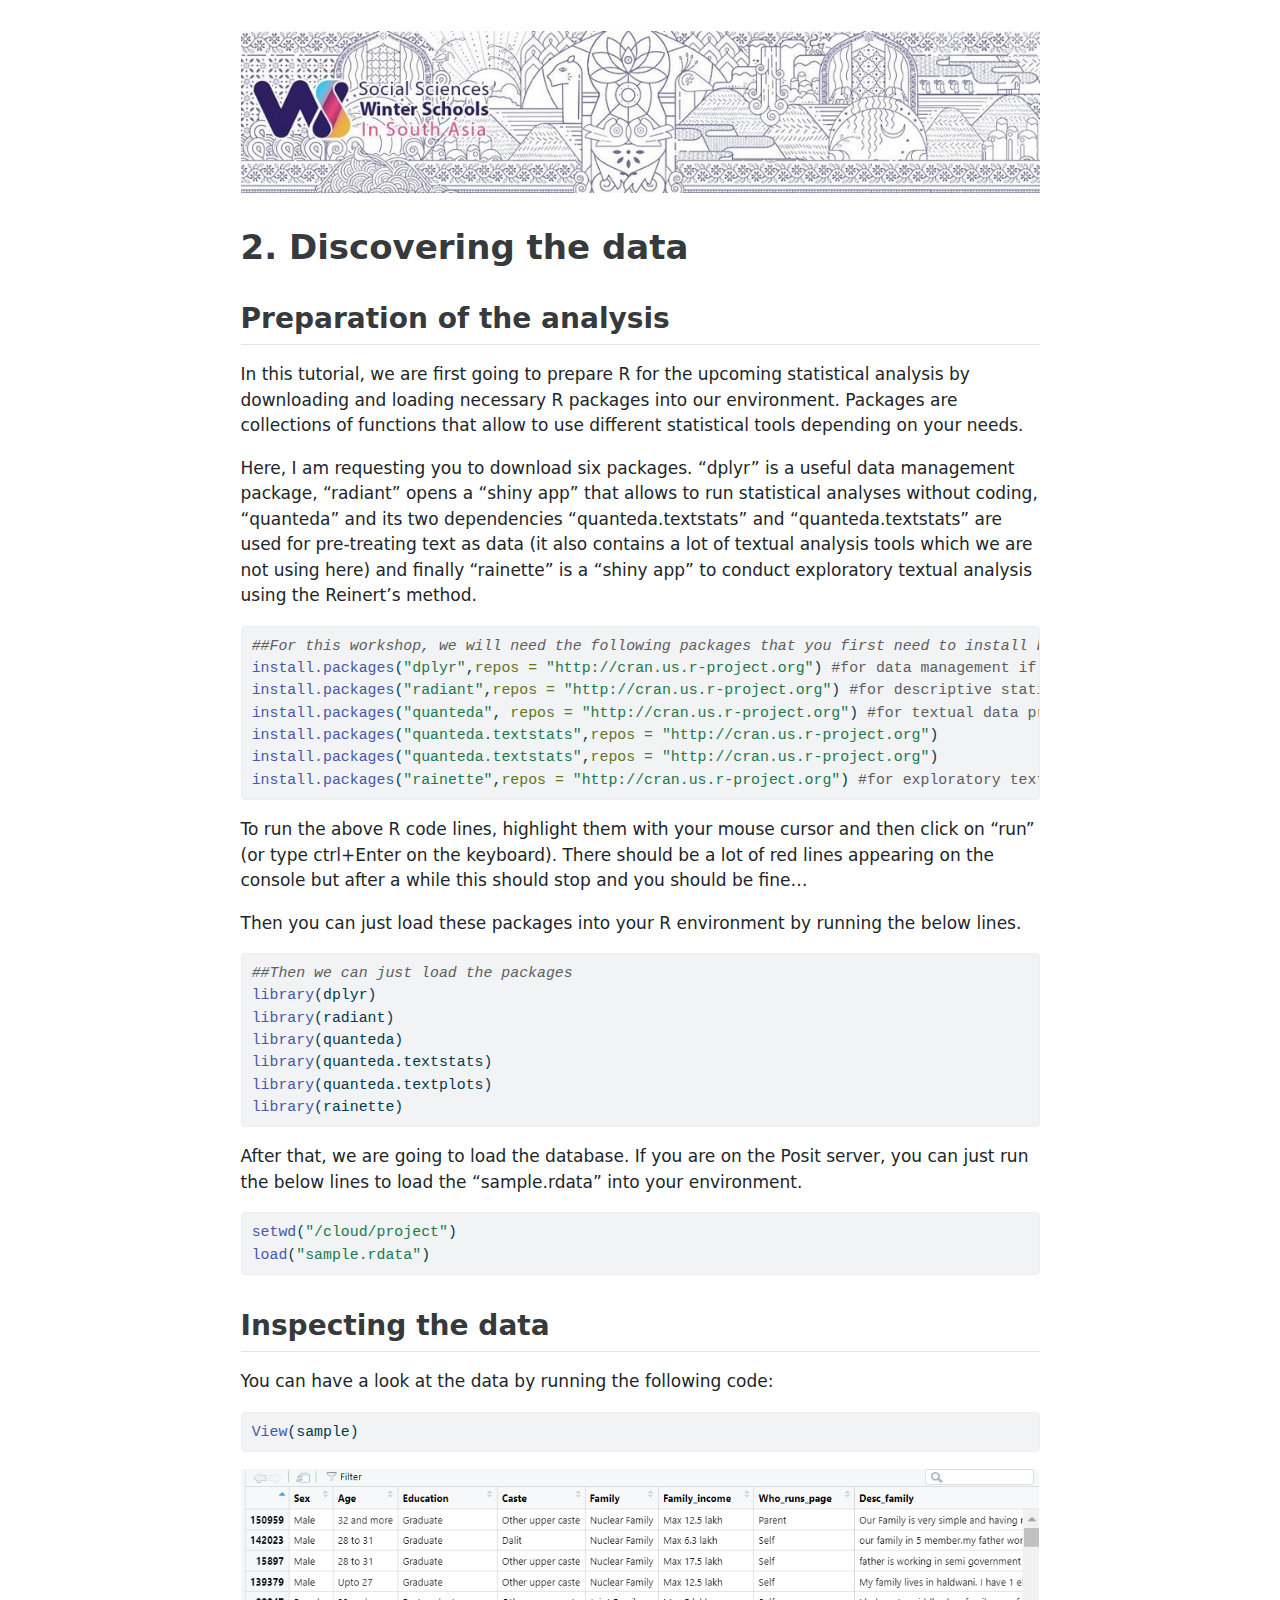
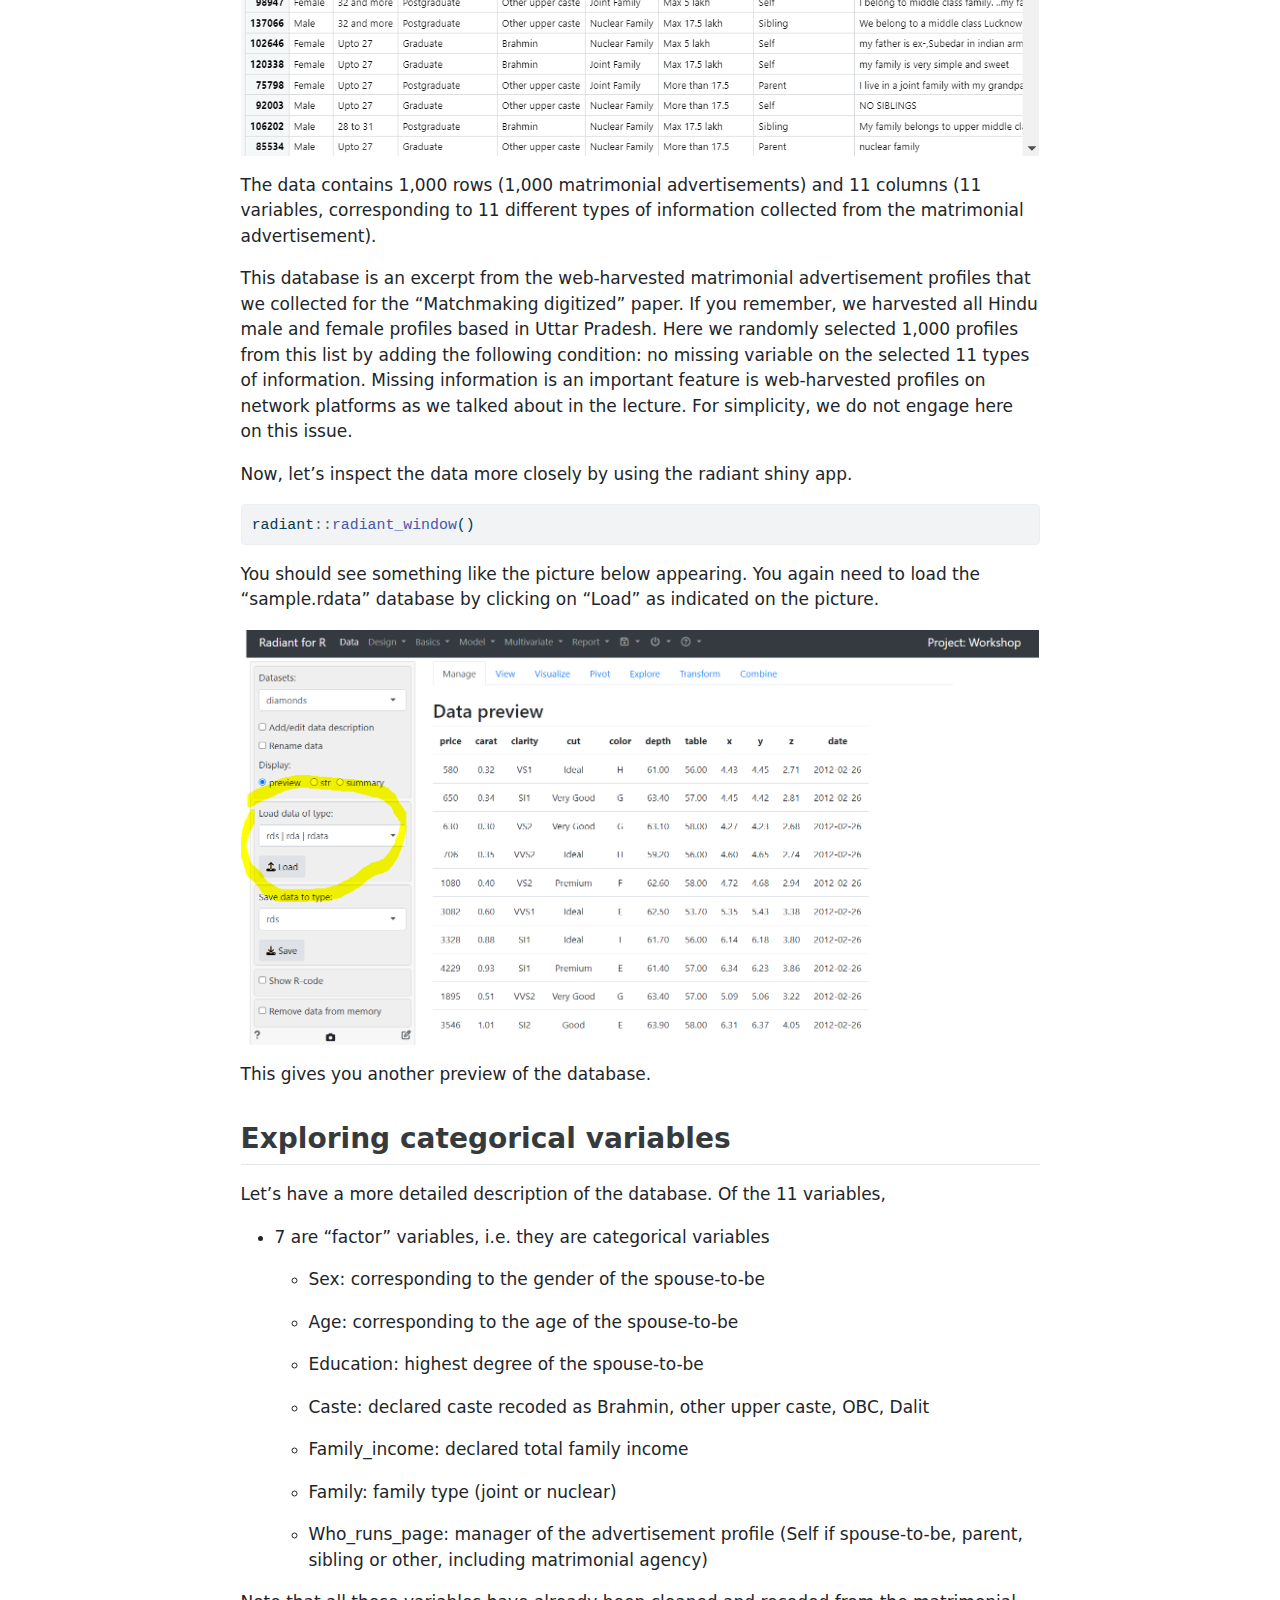
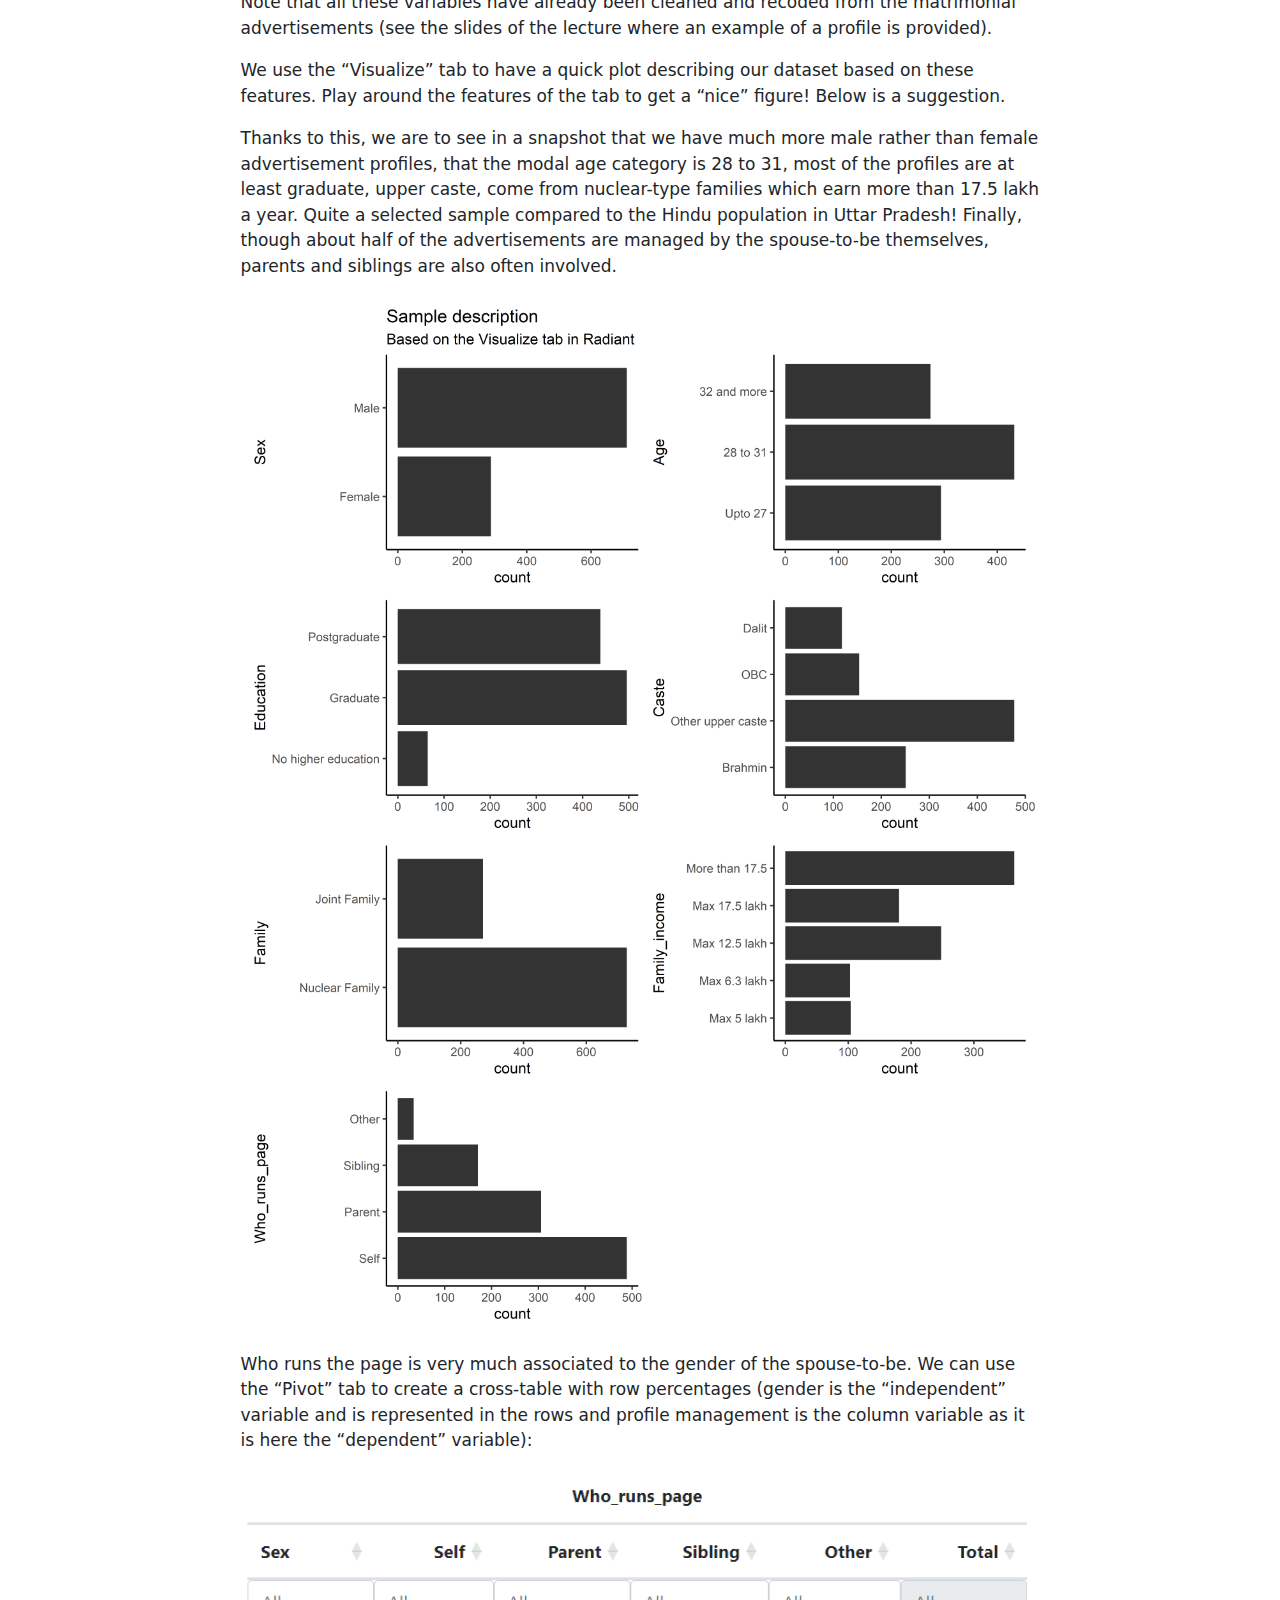
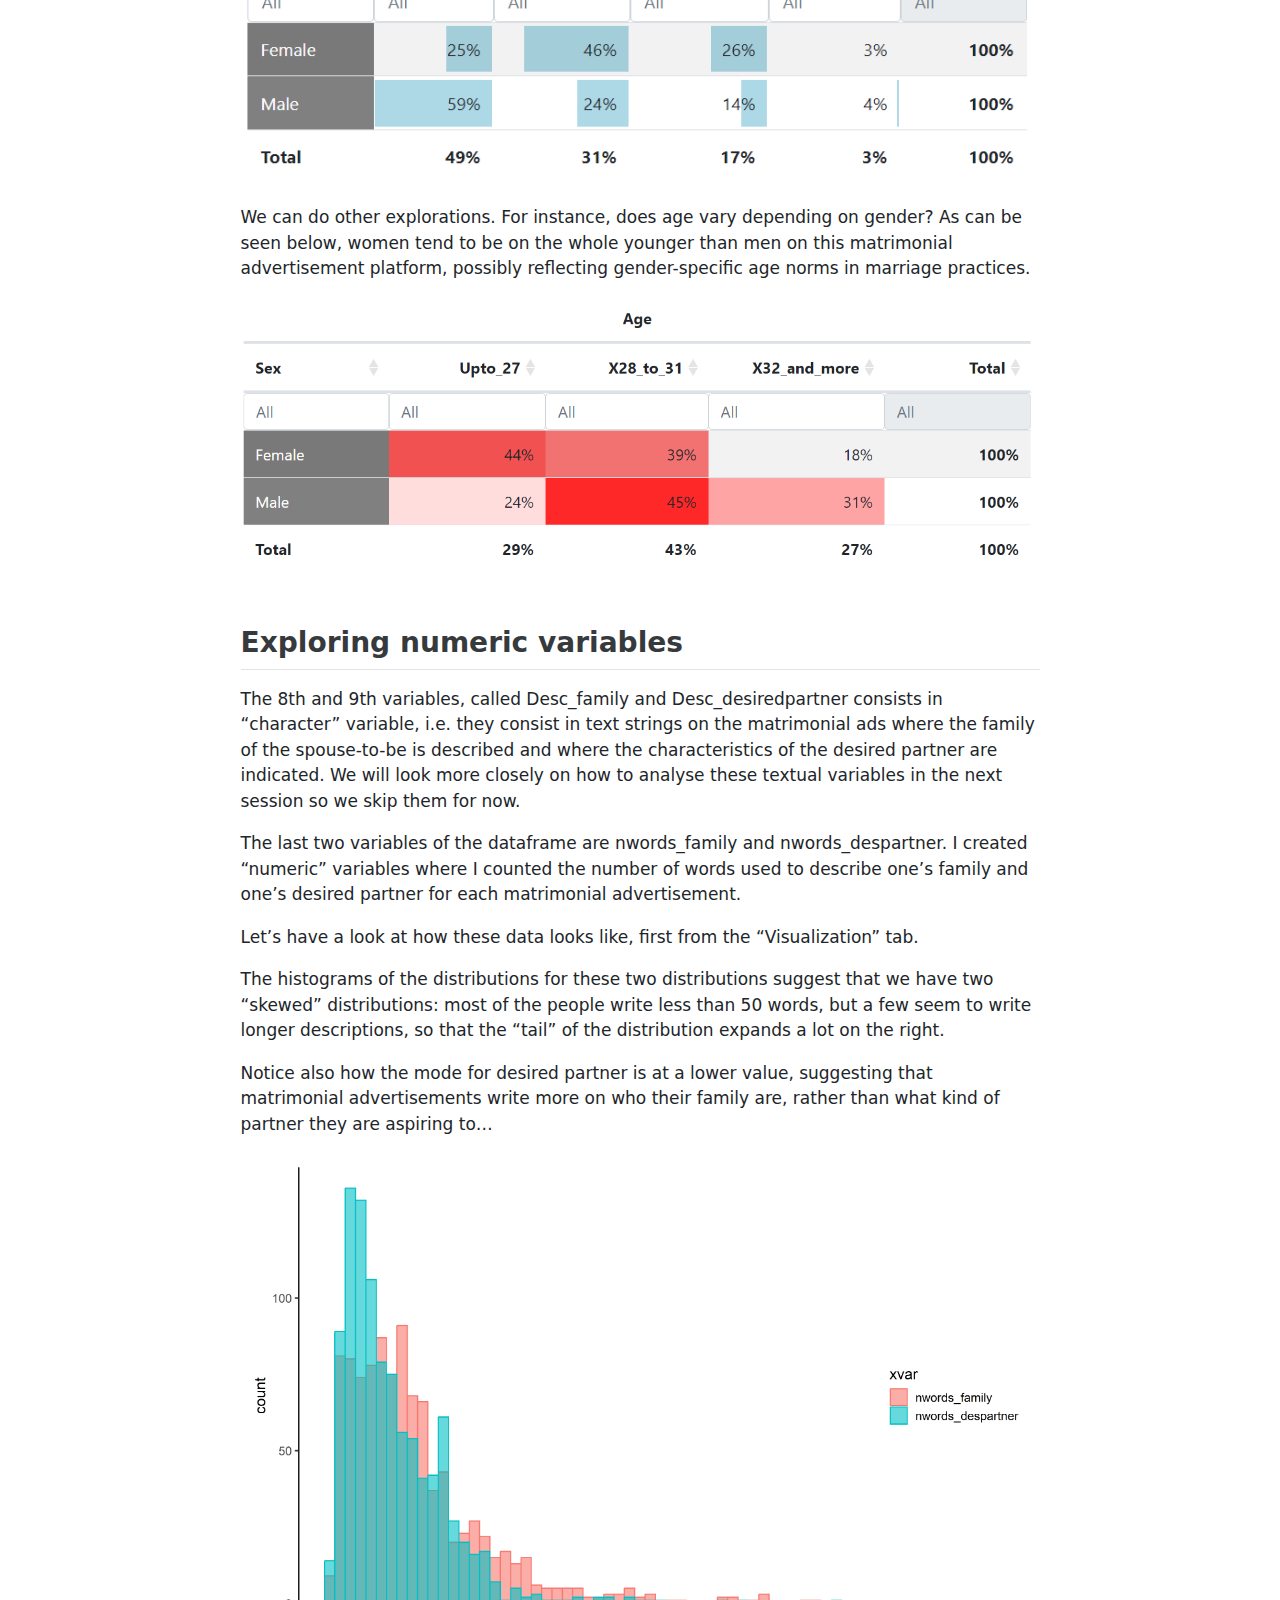
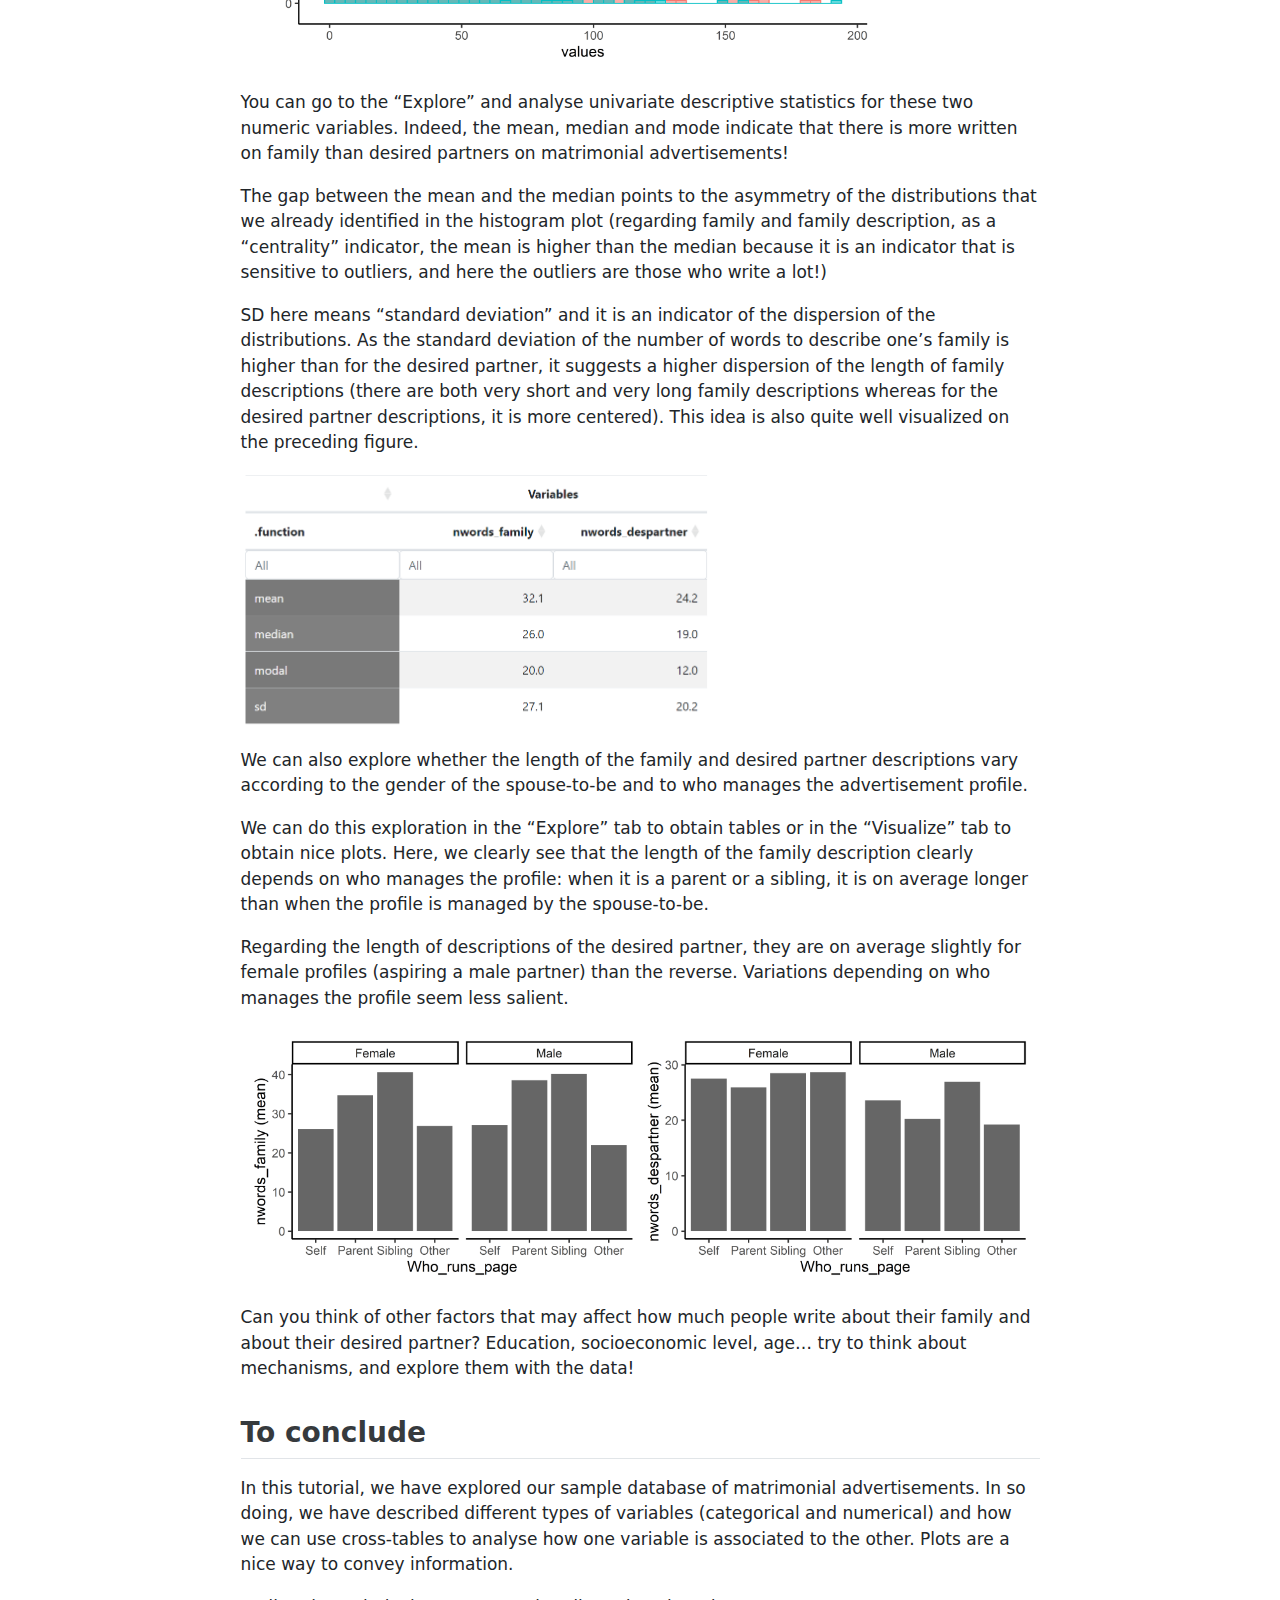
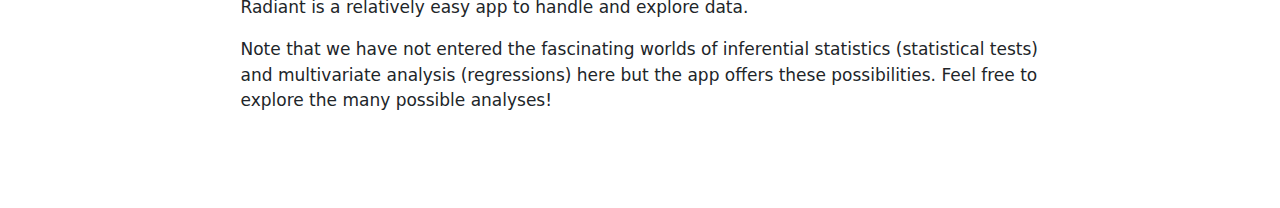
<file: docs/Discovering.html>
<!DOCTYPE html>
<html xmlns="http://www.w3.org/1999/xhtml" lang="en" xml:lang="en"><head>

<meta charset="utf-8">
<meta name="generator" content="quarto-1.3.450">

<meta name="viewport" content="width=device-width, initial-scale=1.0, user-scalable=yes">


<title>Textual Analysis – discovering</title>
<style>
code{white-space: pre-wrap;}
span.smallcaps{font-variant: small-caps;}
div.columns{display: flex; gap: min(4vw, 1.5em);}
div.column{flex: auto; overflow-x: auto;}
div.hanging-indent{margin-left: 1.5em; text-indent: -1.5em;}
ul.task-list{list-style: none;}
ul.task-list li input[type="checkbox"] {
  width: 0.8em;
  margin: 0 0.8em 0.2em -1em; /* quarto-specific, see https://github.com/quarto-dev/quarto-cli/issues/4556 */ 
  vertical-align: middle;
}
/* CSS for syntax highlighting */
pre > code.sourceCode { white-space: pre; position: relative; }
pre > code.sourceCode > span { display: inline-block; line-height: 1.25; }
pre > code.sourceCode > span:empty { height: 1.2em; }
.sourceCode { overflow: visible; }
code.sourceCode > span { color: inherit; text-decoration: inherit; }
div.sourceCode { margin: 1em 0; }
pre.sourceCode { margin: 0; }
@media screen {
div.sourceCode { overflow: auto; }
}
@media print {
pre > code.sourceCode { white-space: pre-wrap; }
pre > code.sourceCode > span { text-indent: -5em; padding-left: 5em; }
}
pre.numberSource code
  { counter-reset: source-line 0; }
pre.numberSource code > span
  { position: relative; left: -4em; counter-increment: source-line; }
pre.numberSource code > span > a:first-child::before
  { content: counter(source-line);
    position: relative; left: -1em; text-align: right; vertical-align: baseline;
    border: none; display: inline-block;
    -webkit-touch-callout: none; -webkit-user-select: none;
    -khtml-user-select: none; -moz-user-select: none;
    -ms-user-select: none; user-select: none;
    padding: 0 4px; width: 4em;
  }
pre.numberSource { margin-left: 3em;  padding-left: 4px; }
div.sourceCode
  {   }
@media screen {
pre > code.sourceCode > span > a:first-child::before { text-decoration: underline; }
}
</style>


<script src="site_libs/quarto-nav/quarto-nav.js"></script>
<script src="site_libs/clipboard/clipboard.min.js"></script>
<script src="site_libs/quarto-search/autocomplete.umd.js"></script>
<script src="site_libs/quarto-search/fuse.min.js"></script>
<script src="site_libs/quarto-search/quarto-search.js"></script>
<meta name="quarto:offset" content="./">
<script src="site_libs/quarto-html/quarto.js"></script>
<script src="site_libs/quarto-html/popper.min.js"></script>
<script src="site_libs/quarto-html/tippy.umd.min.js"></script>
<script src="site_libs/quarto-html/anchor.min.js"></script>
<link href="site_libs/quarto-html/tippy.css" rel="stylesheet">
<link href="site_libs/quarto-html/quarto-syntax-highlighting.css" rel="stylesheet" id="quarto-text-highlighting-styles">
<script src="site_libs/bootstrap/bootstrap.min.js"></script>
<link href="site_libs/bootstrap/bootstrap-icons.css" rel="stylesheet">
<link href="site_libs/bootstrap/bootstrap.min.css" rel="stylesheet" id="quarto-bootstrap" data-mode="light">
<script id="quarto-search-options" type="application/json">{
  "location": "sidebar",
  "copy-button": false,
  "collapse-after": 3,
  "panel-placement": "start",
  "type": "textbox",
  "limit": 20,
  "language": {
    "search-no-results-text": "No results",
    "search-matching-documents-text": "matching documents",
    "search-copy-link-title": "Copy link to search",
    "search-hide-matches-text": "Hide additional matches",
    "search-more-match-text": "more match in this document",
    "search-more-matches-text": "more matches in this document",
    "search-clear-button-title": "Clear",
    "search-detached-cancel-button-title": "Cancel",
    "search-submit-button-title": "Submit",
    "search-label": "Search"
  }
}</script>


</head>

<body class="fullcontent">

<div id="quarto-search-results"></div>
<!-- content -->
<div id="quarto-content" class="quarto-container page-columns page-rows-contents page-layout-article">
<!-- sidebar -->
<!-- margin-sidebar -->
    
<!-- main -->
<main class="content" id="quarto-document-content">



<p><img src="Bandeau.jpg" class="img-fluid"></p>
<section id="discovering-the-data" class="level1">
<h1>2. Discovering the data</h1>
<section id="preparation-of-the-analysis" class="level2">
<h2 class="anchored" data-anchor-id="preparation-of-the-analysis">Preparation of the analysis</h2>
<p>In this tutorial, we are first going to prepare R for the upcoming statistical analysis by downloading and loading necessary R packages into our environment. Packages are collections of functions that allow to use different statistical tools depending on your needs.</p>
<p>Here, I am requesting you to download six packages. “dplyr” is a useful data management package, “radiant” opens a “shiny app” that allows to run statistical analyses without coding, “quanteda” and its two dependencies “quanteda.textstats” and “quanteda.textstats” are used for pre-treating text as data (it also contains a lot of textual analysis tools which we are not using here) and finally “rainette” is a “shiny app” to conduct exploratory textual analysis using the Reinert’s method.</p>
<div class="cell">
<div class="sourceCode cell-code" id="cb1"><pre class="sourceCode r code-with-copy"><code class="sourceCode r"><span id="cb1-1"><a href="#cb1-1" aria-hidden="true" tabindex="-1"></a><span class="do">##For this workshop, we will need the following packages that you first need to install by running these commands:</span></span>
<span id="cb1-2"><a href="#cb1-2" aria-hidden="true" tabindex="-1"></a><span class="fu">install.packages</span>(<span class="st">"dplyr"</span>,<span class="at">repos =</span> <span class="st">"http://cran.us.r-project.org"</span>) <span class="co">#for data management if needed</span></span>
<span id="cb1-3"><a href="#cb1-3" aria-hidden="true" tabindex="-1"></a><span class="fu">install.packages</span>(<span class="st">"radiant"</span>,<span class="at">repos =</span> <span class="st">"http://cran.us.r-project.org"</span>) <span class="co">#for descriptive statistics</span></span>
<span id="cb1-4"><a href="#cb1-4" aria-hidden="true" tabindex="-1"></a><span class="fu">install.packages</span>(<span class="st">"quanteda"</span>, <span class="at">repos =</span> <span class="st">"http://cran.us.r-project.org"</span>) <span class="co">#for textual data pre-treatment and basic analysis</span></span>
<span id="cb1-5"><a href="#cb1-5" aria-hidden="true" tabindex="-1"></a><span class="fu">install.packages</span>(<span class="st">"quanteda.textstats"</span>,<span class="at">repos =</span> <span class="st">"http://cran.us.r-project.org"</span>)</span>
<span id="cb1-6"><a href="#cb1-6" aria-hidden="true" tabindex="-1"></a><span class="fu">install.packages</span>(<span class="st">"quanteda.textstats"</span>,<span class="at">repos =</span> <span class="st">"http://cran.us.r-project.org"</span>)</span>
<span id="cb1-7"><a href="#cb1-7" aria-hidden="true" tabindex="-1"></a><span class="fu">install.packages</span>(<span class="st">"rainette"</span>,<span class="at">repos =</span> <span class="st">"http://cran.us.r-project.org"</span>) <span class="co">#for exploratory textual analysis</span></span></code><button title="Copy to Clipboard" class="code-copy-button"><i class="bi"></i></button></pre></div>
</div>
<p>To run the above R code lines, highlight them with your mouse cursor and then click on “run” (or type ctrl+Enter on the keyboard). There should be a lot of red lines appearing on the console but after a while this should stop and you should be fine…</p>
<p>Then you can just load these packages into your R environment by running the below lines.</p>
<div class="cell">
<div class="sourceCode cell-code" id="cb2"><pre class="sourceCode r code-with-copy"><code class="sourceCode r"><span id="cb2-1"><a href="#cb2-1" aria-hidden="true" tabindex="-1"></a><span class="do">##Then we can just load the packages</span></span>
<span id="cb2-2"><a href="#cb2-2" aria-hidden="true" tabindex="-1"></a><span class="fu">library</span>(dplyr)</span>
<span id="cb2-3"><a href="#cb2-3" aria-hidden="true" tabindex="-1"></a><span class="fu">library</span>(radiant)</span>
<span id="cb2-4"><a href="#cb2-4" aria-hidden="true" tabindex="-1"></a><span class="fu">library</span>(quanteda)</span>
<span id="cb2-5"><a href="#cb2-5" aria-hidden="true" tabindex="-1"></a><span class="fu">library</span>(quanteda.textstats)</span>
<span id="cb2-6"><a href="#cb2-6" aria-hidden="true" tabindex="-1"></a><span class="fu">library</span>(quanteda.textplots)</span>
<span id="cb2-7"><a href="#cb2-7" aria-hidden="true" tabindex="-1"></a><span class="fu">library</span>(rainette)</span></code><button title="Copy to Clipboard" class="code-copy-button"><i class="bi"></i></button></pre></div>
</div>
<p>After that, we are going to load the database. If you are on the Posit server, you can just run the below lines to load the “sample.rdata” into your environment.</p>
<div class="cell">
<div class="sourceCode cell-code" id="cb3"><pre class="sourceCode r code-with-copy"><code class="sourceCode r"><span id="cb3-1"><a href="#cb3-1" aria-hidden="true" tabindex="-1"></a><span class="fu">setwd</span>(<span class="st">"/cloud/project"</span>)</span>
<span id="cb3-2"><a href="#cb3-2" aria-hidden="true" tabindex="-1"></a><span class="fu">load</span>(<span class="st">"sample.rdata"</span>)</span></code><button title="Copy to Clipboard" class="code-copy-button"><i class="bi"></i></button></pre></div>
</div>
</section>
<section id="inspecting-the-data" class="level2">
<h2 class="anchored" data-anchor-id="inspecting-the-data">Inspecting the data</h2>
<p>You can have a look at the data by running the following code:</p>
<div class="cell">
<div class="sourceCode cell-code" id="cb4"><pre class="sourceCode r code-with-copy"><code class="sourceCode r"><span id="cb4-1"><a href="#cb4-1" aria-hidden="true" tabindex="-1"></a><span class="fu">View</span>(sample)</span></code><button title="Copy to Clipboard" class="code-copy-button"><i class="bi"></i></button></pre></div>
</div>
<p><img src="view_data.PNG" class="img-fluid"></p>
<p>The data contains 1,000 rows (1,000 matrimonial advertisements) and 11 columns (11 variables, corresponding to 11 different types of information collected from the matrimonial advertisement).</p>
<p>This database is an excerpt from the web-harvested matrimonial advertisement profiles that we collected for the “Matchmaking digitized” paper. If you remember, we harvested all Hindu male and female profiles based in Uttar Pradesh. Here we randomly selected 1,000 profiles from this list by adding the following condition: no missing variable on the selected 11 types of information. Missing information is an important feature is web-harvested profiles on network platforms as we talked about in the lecture. For simplicity, we do not engage here on this issue.</p>
<p>Now, let’s inspect the data more closely by using the radiant shiny app.</p>
<div class="cell">
<div class="sourceCode cell-code" id="cb5"><pre class="sourceCode r code-with-copy"><code class="sourceCode r"><span id="cb5-1"><a href="#cb5-1" aria-hidden="true" tabindex="-1"></a>radiant<span class="sc">::</span><span class="fu">radiant_window</span>()</span></code><button title="Copy to Clipboard" class="code-copy-button"><i class="bi"></i></button></pre></div>
</div>
<p>You should see something like the picture below appearing. You again need to load the “sample.rdata” database by clicking on “Load” as indicated on the picture.</p>
<p><img src="radiant_app.PNG" class="img-fluid"></p>
<p>This gives you another preview of the database.</p>
</section>
<section id="exploring-categorical-variables" class="level2">
<h2 class="anchored" data-anchor-id="exploring-categorical-variables">Exploring categorical variables</h2>
<p>Let’s have a more detailed description of the database. Of the 11 variables,</p>
<ul>
<li><p>7 are “factor” variables, i.e.&nbsp;they are categorical variables</p>
<ul>
<li><p>Sex: corresponding to the gender of the spouse-to-be</p></li>
<li><p>Age: corresponding to the age of the spouse-to-be</p></li>
<li><p>Education: highest degree of the spouse-to-be</p></li>
<li><p>Caste: declared caste recoded as Brahmin, other upper caste, OBC, Dalit</p></li>
<li><p>Family_income: declared total family income</p></li>
<li><p>Family: family type (joint or nuclear)</p></li>
<li><p>Who_runs_page: manager of the advertisement profile (Self if spouse-to-be, parent, sibling or other, including matrimonial agency)</p></li>
</ul></li>
</ul>
<p>Note that all these variables have already been cleaned and recoded from the matrimonial advertisements (see the slides of the lecture where an example of a profile is provided).</p>
<p>We use the “Visualize” tab to have a quick plot describing our dataset based on these features. Play around the features of the tab to get a “nice” figure! Below is a suggestion.</p>
<p>Thanks to this, we are to see in a snapshot that we have much more male rather than female advertisement profiles, that the modal age category is 28 to 31, most of the profiles are at least graduate, upper caste, come from nuclear-type families which earn more than 17.5 lakh a year. Quite a selected sample compared to the Hindu population in Uttar Pradesh! Finally, though about half of the advertisements are managed by the spouse-to-be themselves, parents and siblings are also often involved.</p>
<p><img src="sample_visualize_factor.png" class="img-fluid"></p>
<p>Who runs the page is very much associated to the gender of the spouse-to-be. We can use the “Pivot” tab to create a cross-table with row percentages (gender is the “independent” variable and is represented in the rows and profile management is the column variable as it is here the “dependent” variable):</p>
<p><img src="pivot_sex_whoruns.PNG" class="img-fluid"></p>
<p>We can do other explorations. For instance, does age vary depending on gender? As can be seen below, women tend to be on the whole younger than men on this matrimonial advertisement platform, possibly reflecting gender-specific age norms in marriage practices.</p>
<p><img src="pivot_sex_age.PNG" class="img-fluid"></p>
</section>
<section id="exploring-numeric-variables" class="level2">
<h2 class="anchored" data-anchor-id="exploring-numeric-variables">Exploring numeric variables</h2>
<p>The 8th and 9th variables, called Desc_family and Desc_desiredpartner consists in “character” variable, i.e.&nbsp;they consist in text strings on the matrimonial ads where the family of the spouse-to-be is described and where the characteristics of the desired partner are indicated. We will look more closely on how to analyse these textual variables in the next session so we skip them for now.</p>
<p>The last two variables of the dataframe are nwords_family and nwords_despartner. I created “numeric” variables where I counted the number of words used to describe one’s family and one’s desired partner for each matrimonial advertisement.</p>
<p>Let’s have a look at how these data looks like, first from the “Visualization” tab.</p>
<p>The histograms of the distributions for these two distributions suggest that we have two “skewed” distributions: most of the people write less than 50 words, but a few seem to write longer descriptions, so that the “tail” of the distribution expands a lot on the right.</p>
<p>Notice also how the mode for desired partner is at a lower value, suggesting that matrimonial advertisements write more on who their family are, rather than what kind of partner they are aspiring to…</p>
<p><img src="nwords_distribution.png" class="img-fluid"></p>
<p>You can go to the “Explore” and analyse univariate descriptive statistics for these two numeric variables. Indeed, the mean, median and mode indicate that there is more written on family than desired partners on matrimonial advertisements!</p>
<p>The gap between the mean and the median points to the asymmetry of the distributions that we already identified in the histogram plot (regarding family and family description, as a “centrality” indicator, the mean is higher than the median because it is an indicator that is sensitive to outliers, and here the outliers are those who write a lot!)</p>
<p>SD here means “standard deviation” and it is an indicator of the dispersion of the distributions. As the standard deviation of the number of words to describe one’s family is higher than for the desired partner, it suggests a higher dispersion of the length of family descriptions (there are both very short and very long family descriptions whereas for the desired partner descriptions, it is more centered). This idea is also quite well visualized on the preceding figure.</p>
<p><img src="descriptivestat_numeric.PNG" class="img-fluid" width="472"></p>
<p>We can also explore whether the length of the family and desired partner descriptions vary according to the gender of the spouse-to-be and to who manages the advertisement profile.</p>
<p>We can do this exploration in the “Explore” tab to obtain tables or in the “Visualize” tab to obtain nice plots. Here, we clearly see that the length of the family description clearly depends on who manages the profile: when it is a parent or a sibling, it is on average longer than when the profile is managed by the spouse-to-be.</p>
<p>Regarding the length of descriptions of the desired partner, they are on average slightly for female profiles (aspiring a male partner) than the reverse. Variations depending on who manages the profile seem less salient.</p>
<p><img src="nwords_by_who_sex.png" class="img-fluid"></p>
<p>Can you think of other factors that may affect how much people write about their family and about their desired partner? Education, socioeconomic level, age… try to think about mechanisms, and explore them with the data!</p>
</section>
<section id="to-conclude" class="level2">
<h2 class="anchored" data-anchor-id="to-conclude">To conclude</h2>
<p>In this tutorial, we have explored our sample database of matrimonial advertisements. In so doing, we have described different types of variables (categorical and numerical) and how we can use cross-tables to analyse how one variable is associated to the other. Plots are a nice way to convey information.</p>
<p>Radiant is a relatively easy app to handle and explore data.</p>
<p>Note that we have not entered the fascinating worlds of inferential statistics (statistical tests) and multivariate analysis (regressions) here but the app offers these possibilities. Feel free to explore the many possible analyses!</p>


</section>
</section>

</main> <!-- /main -->
<script id="quarto-html-after-body" type="application/javascript">
window.document.addEventListener("DOMContentLoaded", function (event) {
  const toggleBodyColorMode = (bsSheetEl) => {
    const mode = bsSheetEl.getAttribute("data-mode");
    const bodyEl = window.document.querySelector("body");
    if (mode === "dark") {
      bodyEl.classList.add("quarto-dark");
      bodyEl.classList.remove("quarto-light");
    } else {
      bodyEl.classList.add("quarto-light");
      bodyEl.classList.remove("quarto-dark");
    }
  }
  const toggleBodyColorPrimary = () => {
    const bsSheetEl = window.document.querySelector("link#quarto-bootstrap");
    if (bsSheetEl) {
      toggleBodyColorMode(bsSheetEl);
    }
  }
  toggleBodyColorPrimary();  
  const icon = "";
  const anchorJS = new window.AnchorJS();
  anchorJS.options = {
    placement: 'right',
    icon: icon
  };
  anchorJS.add('.anchored');
  const isCodeAnnotation = (el) => {
    for (const clz of el.classList) {
      if (clz.startsWith('code-annotation-')) {                     
        return true;
      }
    }
    return false;
  }
  const clipboard = new window.ClipboardJS('.code-copy-button', {
    text: function(trigger) {
      const codeEl = trigger.previousElementSibling.cloneNode(true);
      for (const childEl of codeEl.children) {
        if (isCodeAnnotation(childEl)) {
          childEl.remove();
        }
      }
      return codeEl.innerText;
    }
  });
  clipboard.on('success', function(e) {
    // button target
    const button = e.trigger;
    // don't keep focus
    button.blur();
    // flash "checked"
    button.classList.add('code-copy-button-checked');
    var currentTitle = button.getAttribute("title");
    button.setAttribute("title", "Copied!");
    let tooltip;
    if (window.bootstrap) {
      button.setAttribute("data-bs-toggle", "tooltip");
      button.setAttribute("data-bs-placement", "left");
      button.setAttribute("data-bs-title", "Copied!");
      tooltip = new bootstrap.Tooltip(button, 
        { trigger: "manual", 
          customClass: "code-copy-button-tooltip",
          offset: [0, -8]});
      tooltip.show();    
    }
    setTimeout(function() {
      if (tooltip) {
        tooltip.hide();
        button.removeAttribute("data-bs-title");
        button.removeAttribute("data-bs-toggle");
        button.removeAttribute("data-bs-placement");
      }
      button.setAttribute("title", currentTitle);
      button.classList.remove('code-copy-button-checked');
    }, 1000);
    // clear code selection
    e.clearSelection();
  });
  function tippyHover(el, contentFn) {
    const config = {
      allowHTML: true,
      content: contentFn,
      maxWidth: 500,
      delay: 100,
      arrow: false,
      appendTo: function(el) {
          return el.parentElement;
      },
      interactive: true,
      interactiveBorder: 10,
      theme: 'quarto',
      placement: 'bottom-start'
    };
    window.tippy(el, config); 
  }
  const noterefs = window.document.querySelectorAll('a[role="doc-noteref"]');
  for (var i=0; i<noterefs.length; i++) {
    const ref = noterefs[i];
    tippyHover(ref, function() {
      // use id or data attribute instead here
      let href = ref.getAttribute('data-footnote-href') || ref.getAttribute('href');
      try { href = new URL(href).hash; } catch {}
      const id = href.replace(/^#\/?/, "");
      const note = window.document.getElementById(id);
      return note.innerHTML;
    });
  }
      let selectedAnnoteEl;
      const selectorForAnnotation = ( cell, annotation) => {
        let cellAttr = 'data-code-cell="' + cell + '"';
        let lineAttr = 'data-code-annotation="' +  annotation + '"';
        const selector = 'span[' + cellAttr + '][' + lineAttr + ']';
        return selector;
      }
      const selectCodeLines = (annoteEl) => {
        const doc = window.document;
        const targetCell = annoteEl.getAttribute("data-target-cell");
        const targetAnnotation = annoteEl.getAttribute("data-target-annotation");
        const annoteSpan = window.document.querySelector(selectorForAnnotation(targetCell, targetAnnotation));
        const lines = annoteSpan.getAttribute("data-code-lines").split(",");
        const lineIds = lines.map((line) => {
          return targetCell + "-" + line;
        })
        let top = null;
        let height = null;
        let parent = null;
        if (lineIds.length > 0) {
            //compute the position of the single el (top and bottom and make a div)
            const el = window.document.getElementById(lineIds[0]);
            top = el.offsetTop;
            height = el.offsetHeight;
            parent = el.parentElement.parentElement;
          if (lineIds.length > 1) {
            const lastEl = window.document.getElementById(lineIds[lineIds.length - 1]);
            const bottom = lastEl.offsetTop + lastEl.offsetHeight;
            height = bottom - top;
          }
          if (top !== null && height !== null && parent !== null) {
            // cook up a div (if necessary) and position it 
            let div = window.document.getElementById("code-annotation-line-highlight");
            if (div === null) {
              div = window.document.createElement("div");
              div.setAttribute("id", "code-annotation-line-highlight");
              div.style.position = 'absolute';
              parent.appendChild(div);
            }
            div.style.top = top - 2 + "px";
            div.style.height = height + 4 + "px";
            let gutterDiv = window.document.getElementById("code-annotation-line-highlight-gutter");
            if (gutterDiv === null) {
              gutterDiv = window.document.createElement("div");
              gutterDiv.setAttribute("id", "code-annotation-line-highlight-gutter");
              gutterDiv.style.position = 'absolute';
              const codeCell = window.document.getElementById(targetCell);
              const gutter = codeCell.querySelector('.code-annotation-gutter');
              gutter.appendChild(gutterDiv);
            }
            gutterDiv.style.top = top - 2 + "px";
            gutterDiv.style.height = height + 4 + "px";
          }
          selectedAnnoteEl = annoteEl;
        }
      };
      const unselectCodeLines = () => {
        const elementsIds = ["code-annotation-line-highlight", "code-annotation-line-highlight-gutter"];
        elementsIds.forEach((elId) => {
          const div = window.document.getElementById(elId);
          if (div) {
            div.remove();
          }
        });
        selectedAnnoteEl = undefined;
      };
      // Attach click handler to the DT
      const annoteDls = window.document.querySelectorAll('dt[data-target-cell]');
      for (const annoteDlNode of annoteDls) {
        annoteDlNode.addEventListener('click', (event) => {
          const clickedEl = event.target;
          if (clickedEl !== selectedAnnoteEl) {
            unselectCodeLines();
            const activeEl = window.document.querySelector('dt[data-target-cell].code-annotation-active');
            if (activeEl) {
              activeEl.classList.remove('code-annotation-active');
            }
            selectCodeLines(clickedEl);
            clickedEl.classList.add('code-annotation-active');
          } else {
            // Unselect the line
            unselectCodeLines();
            clickedEl.classList.remove('code-annotation-active');
          }
        });
      }
  const findCites = (el) => {
    const parentEl = el.parentElement;
    if (parentEl) {
      const cites = parentEl.dataset.cites;
      if (cites) {
        return {
          el,
          cites: cites.split(' ')
        };
      } else {
        return findCites(el.parentElement)
      }
    } else {
      return undefined;
    }
  };
  var bibliorefs = window.document.querySelectorAll('a[role="doc-biblioref"]');
  for (var i=0; i<bibliorefs.length; i++) {
    const ref = bibliorefs[i];
    const citeInfo = findCites(ref);
    if (citeInfo) {
      tippyHover(citeInfo.el, function() {
        var popup = window.document.createElement('div');
        citeInfo.cites.forEach(function(cite) {
          var citeDiv = window.document.createElement('div');
          citeDiv.classList.add('hanging-indent');
          citeDiv.classList.add('csl-entry');
          var biblioDiv = window.document.getElementById('ref-' + cite);
          if (biblioDiv) {
            citeDiv.innerHTML = biblioDiv.innerHTML;
          }
          popup.appendChild(citeDiv);
        });
        return popup.innerHTML;
      });
    }
  }
});
</script>
</div> <!-- /content -->



</body></html>
</file>
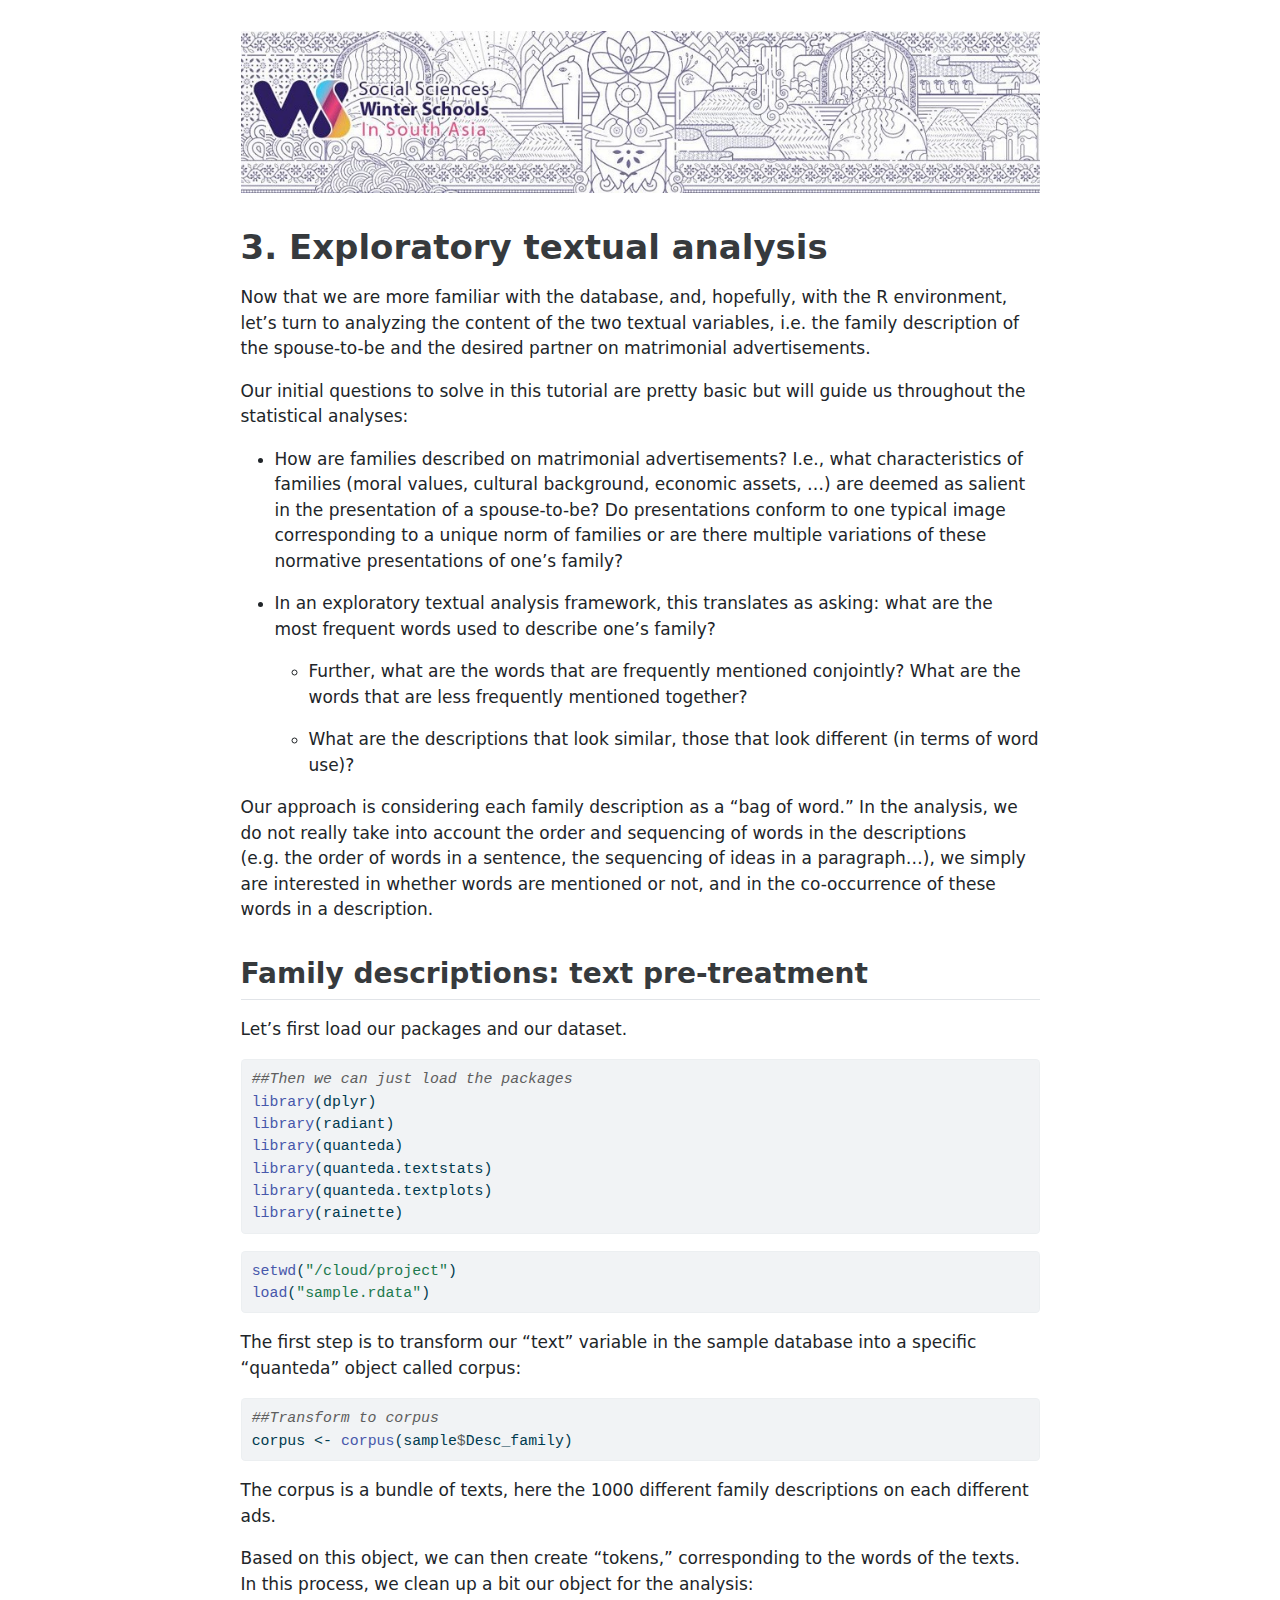
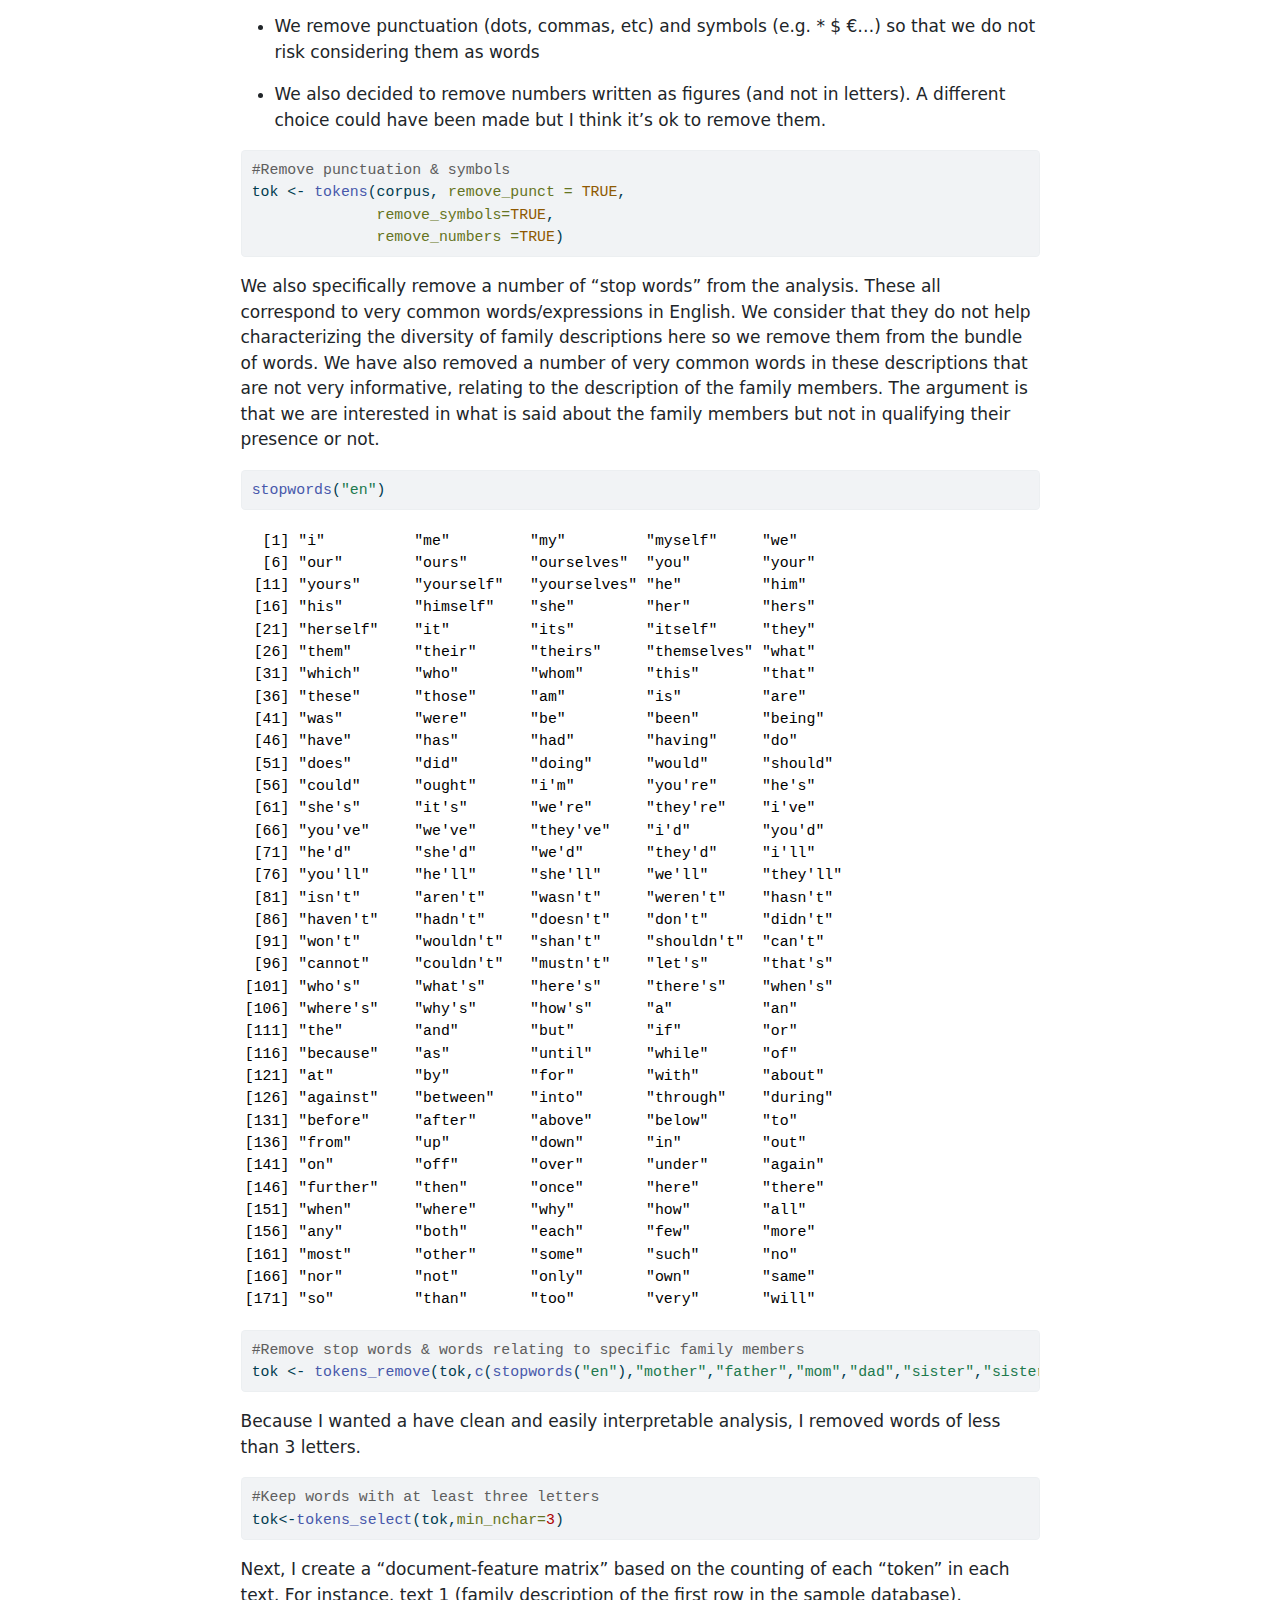
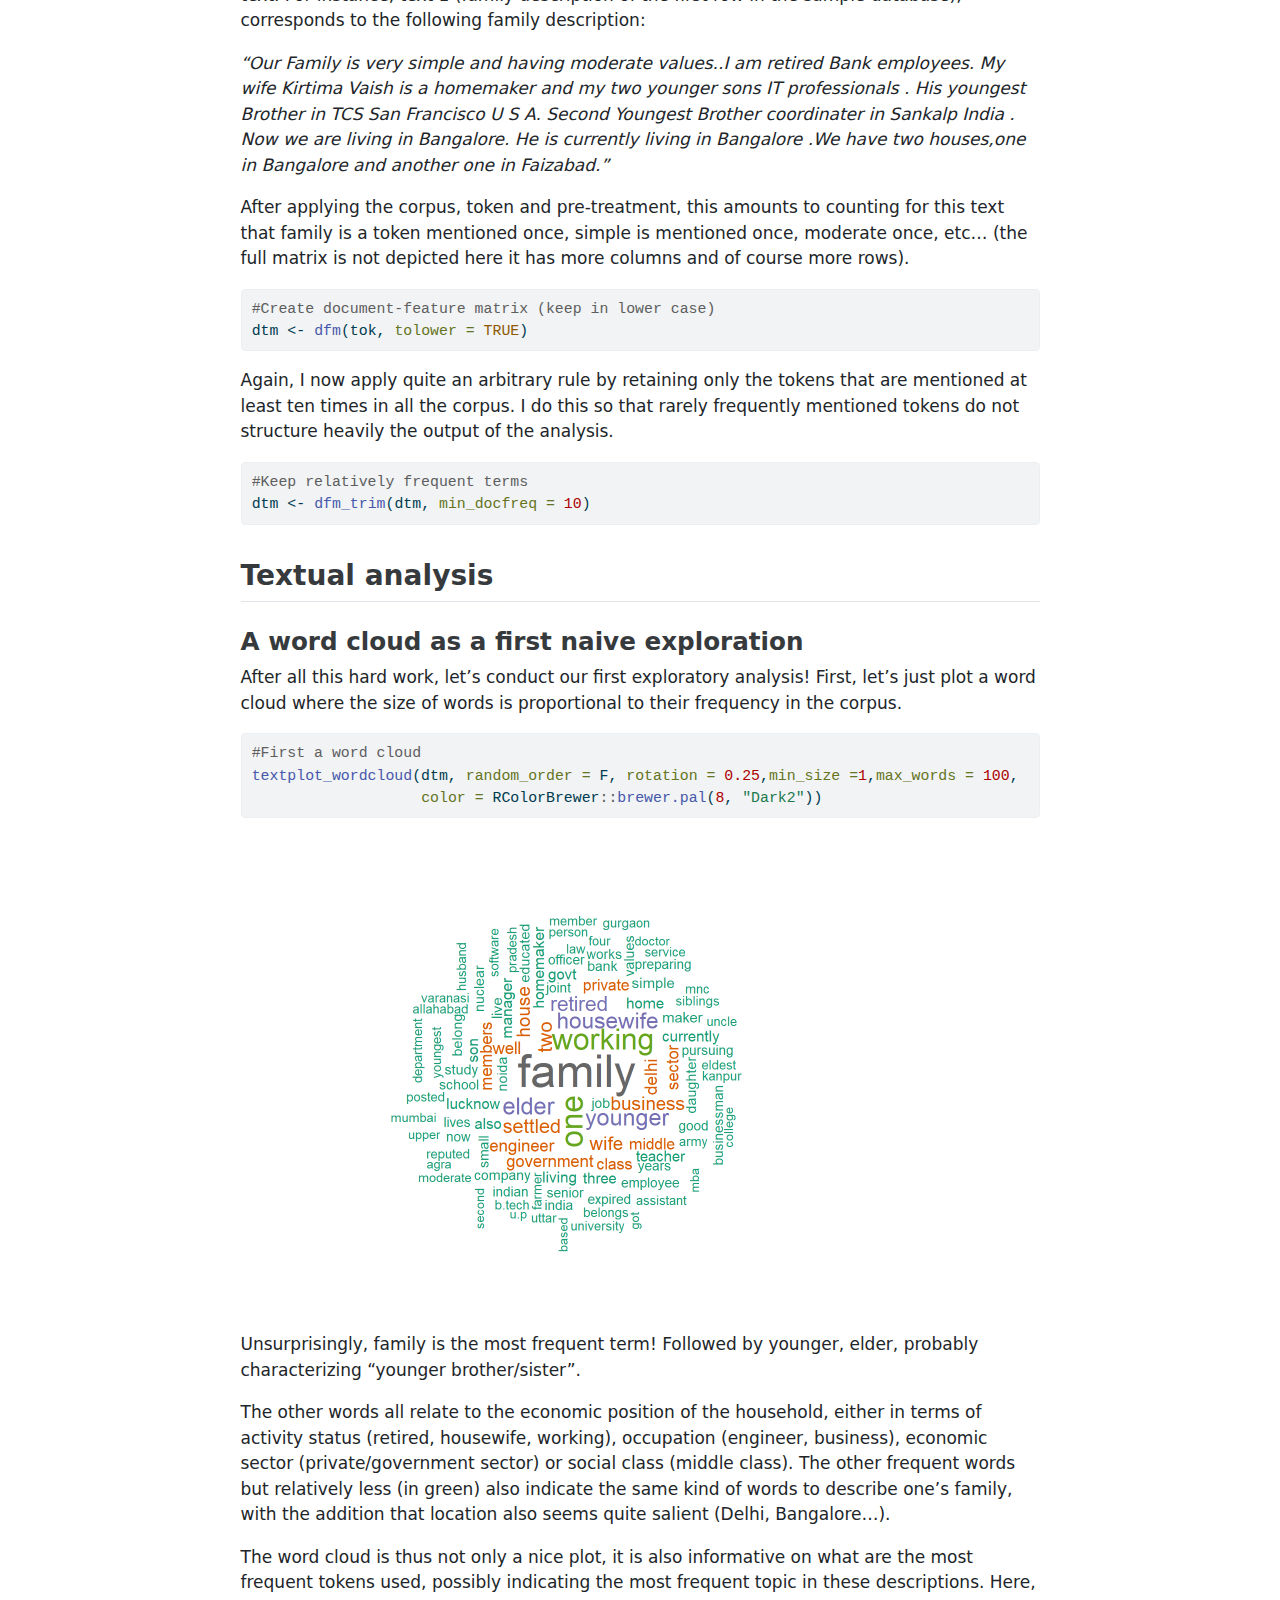
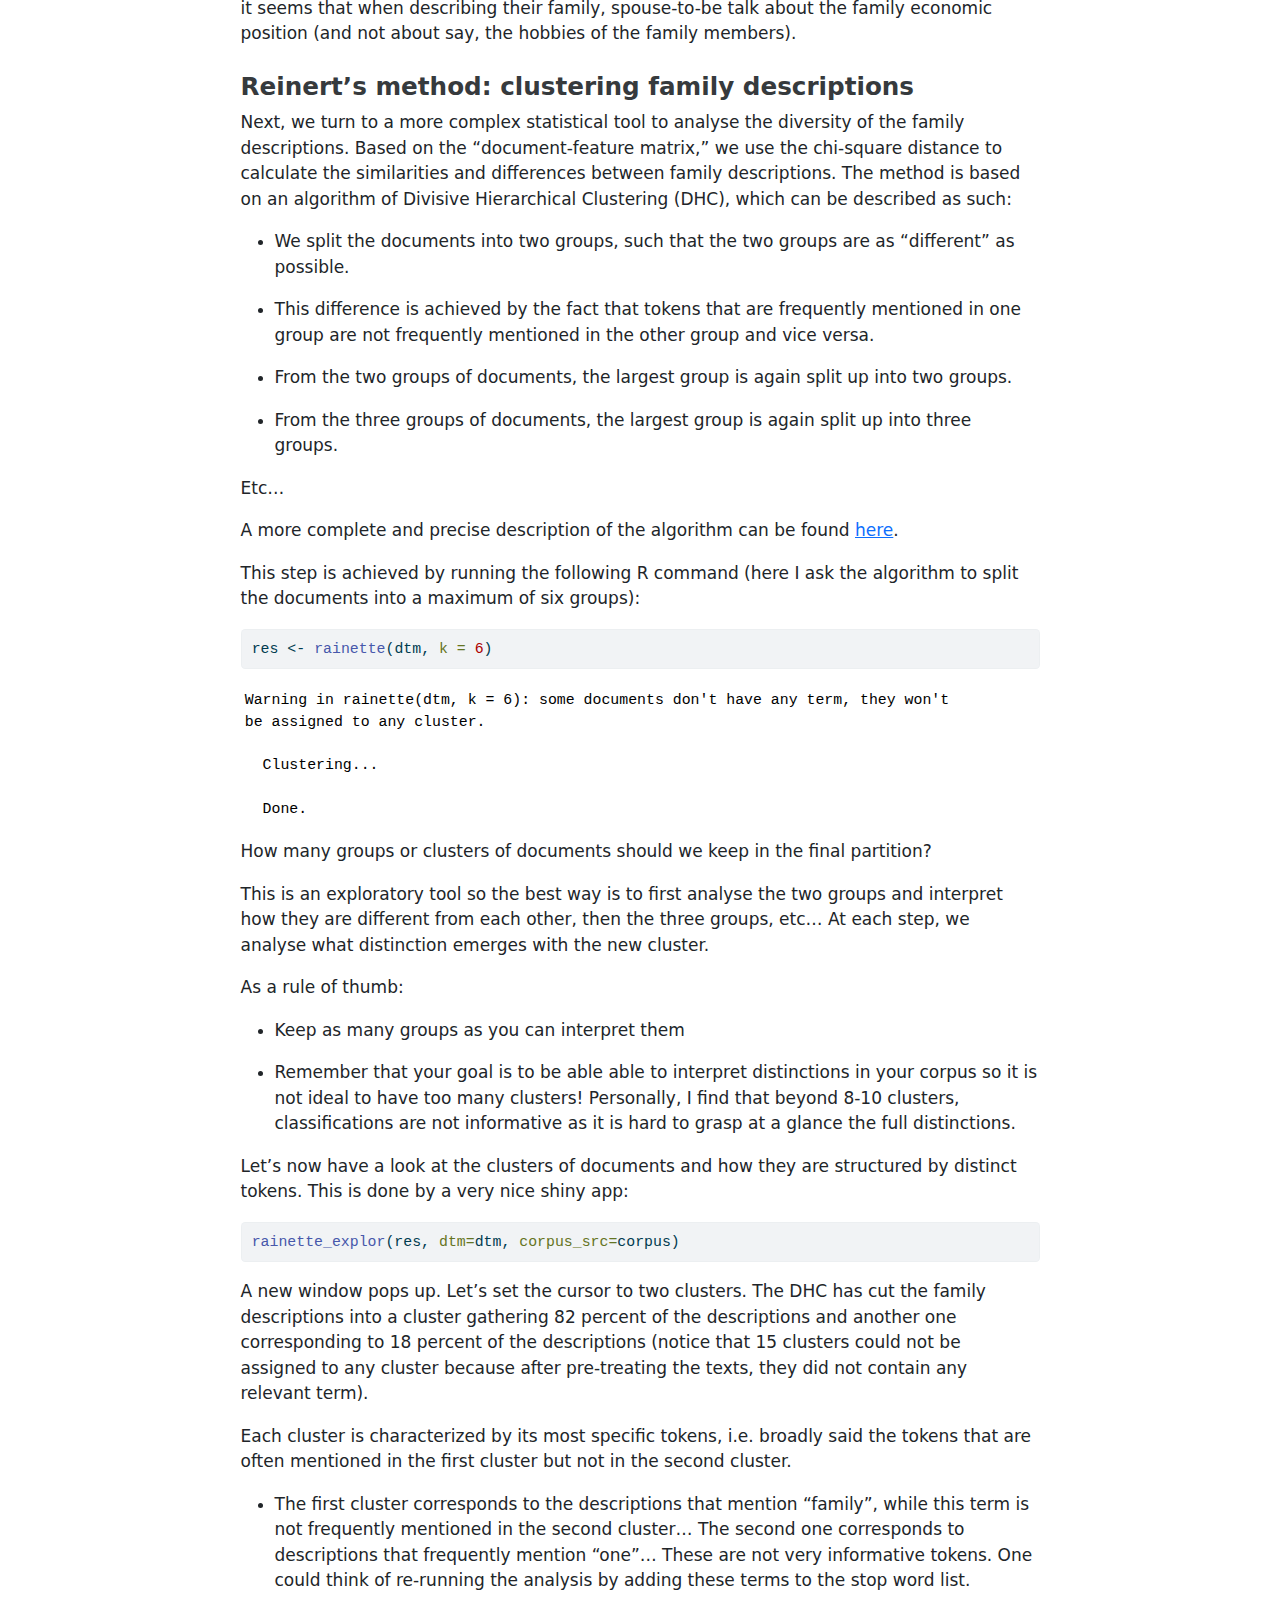
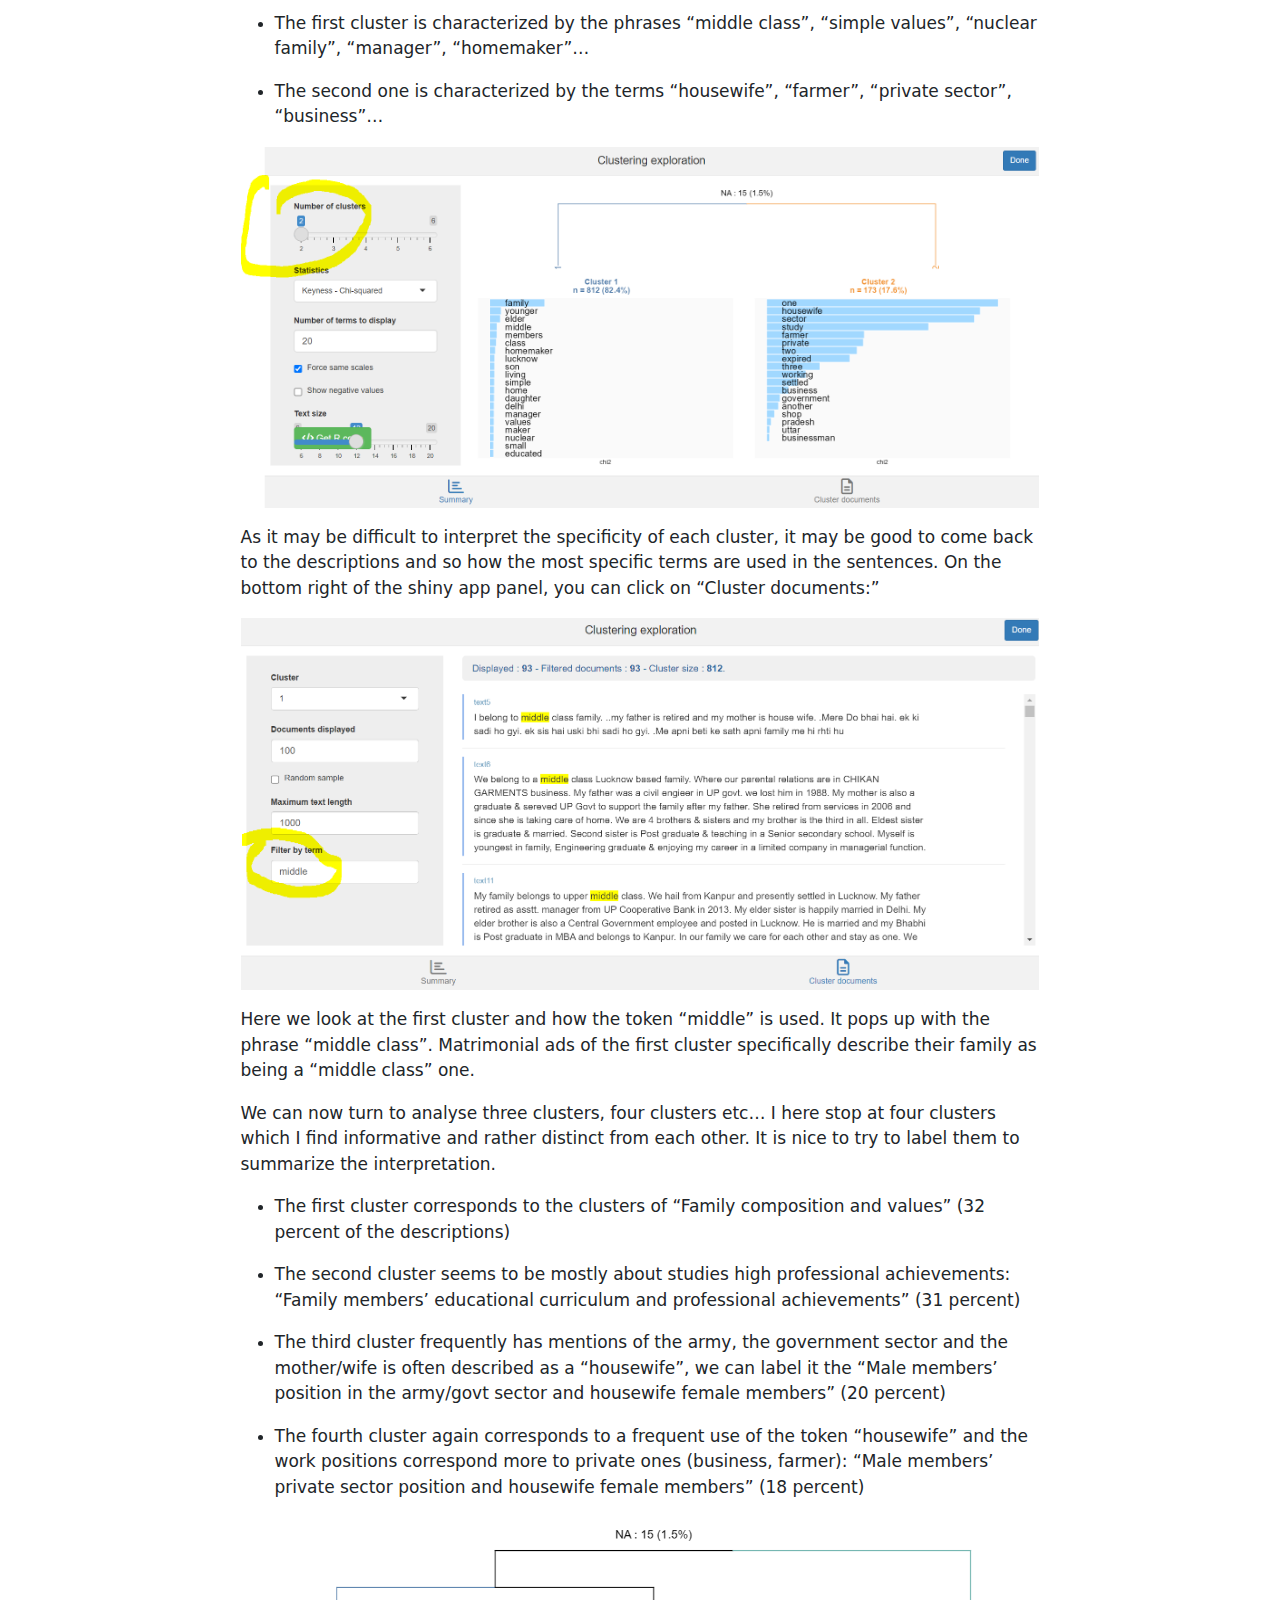
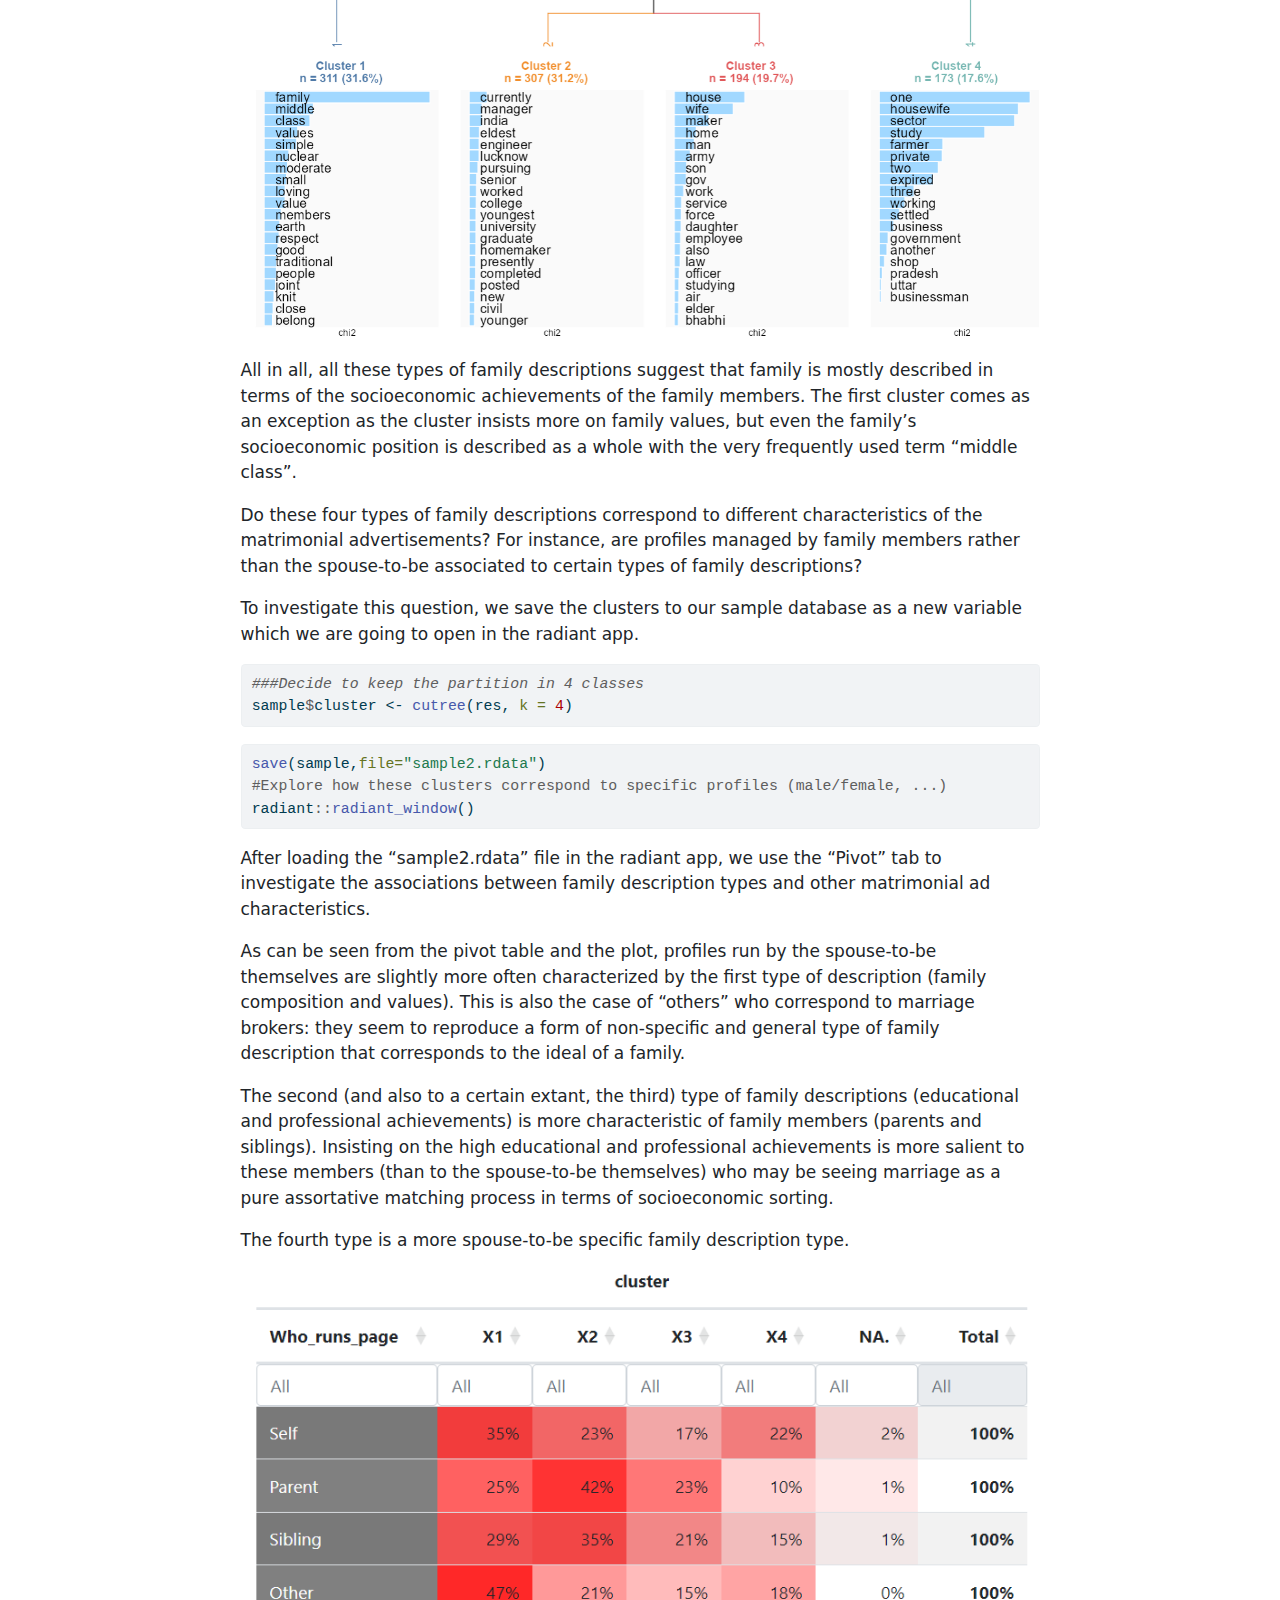
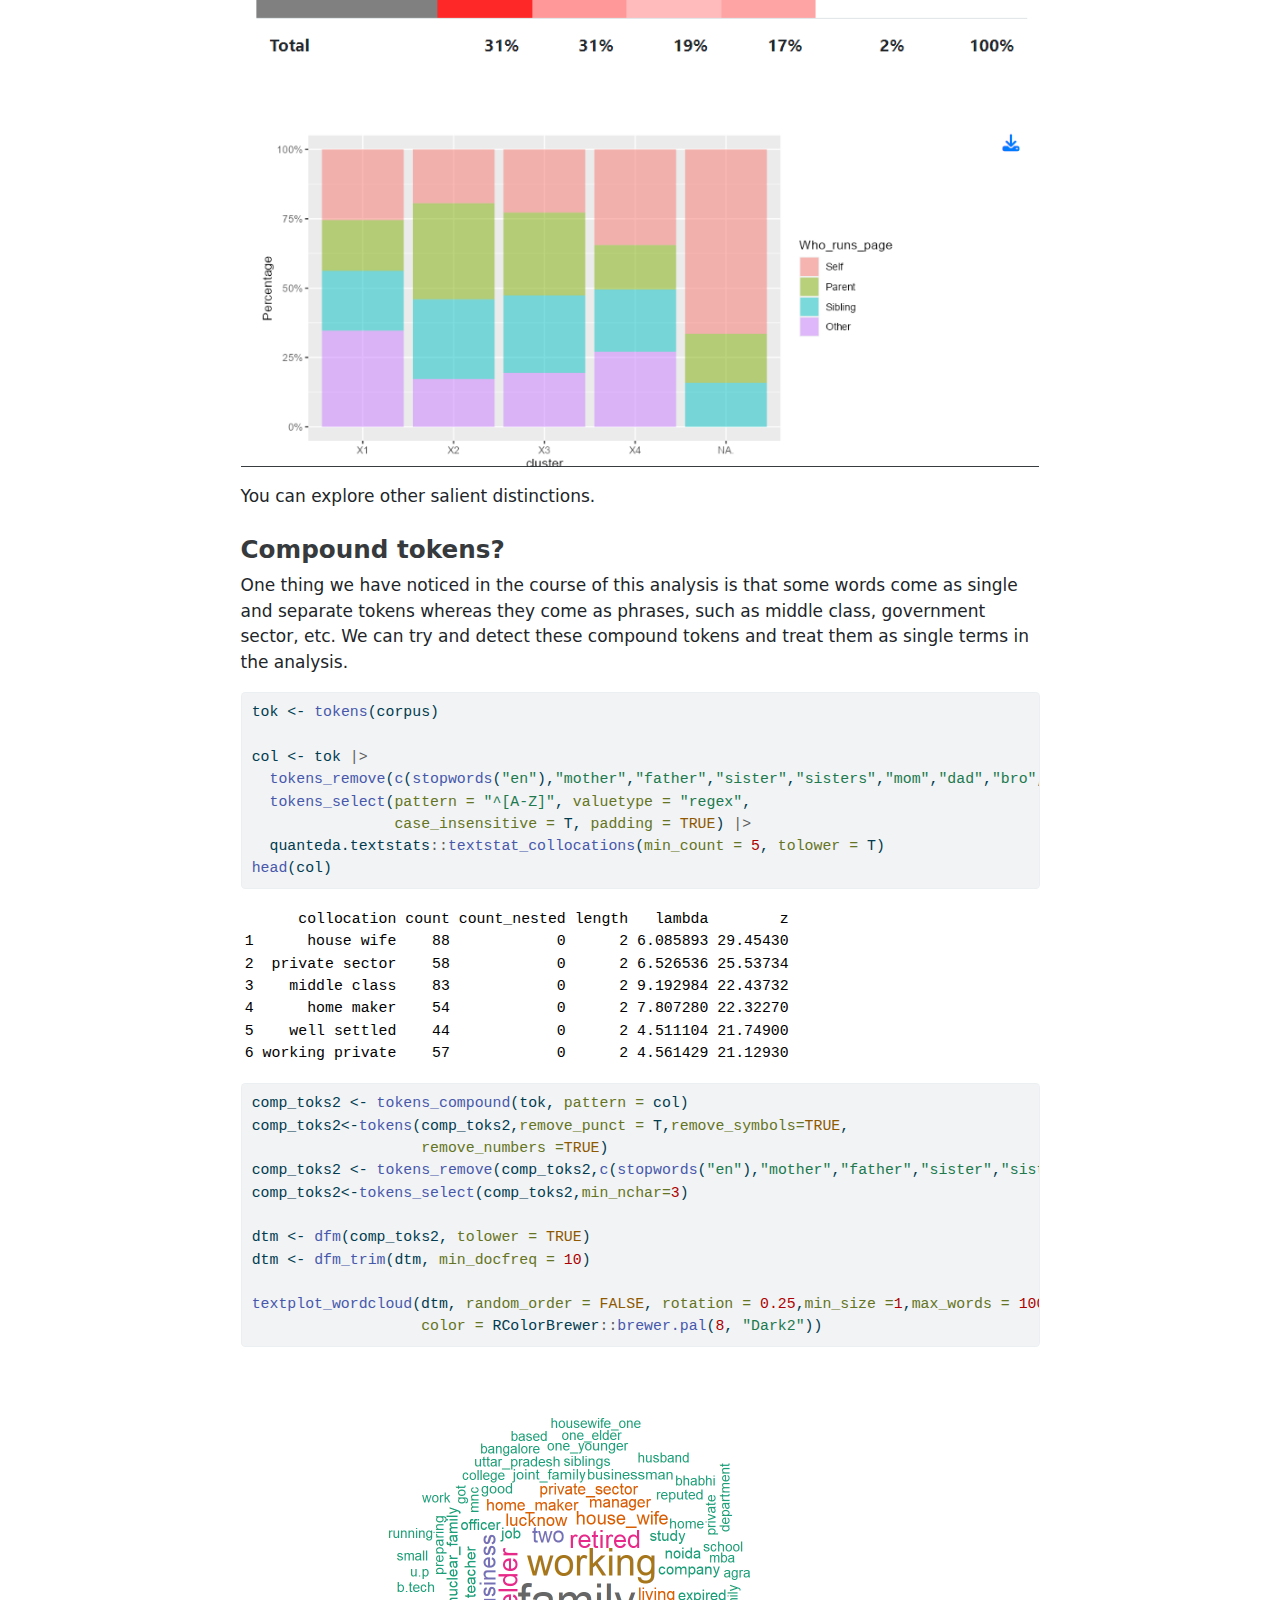
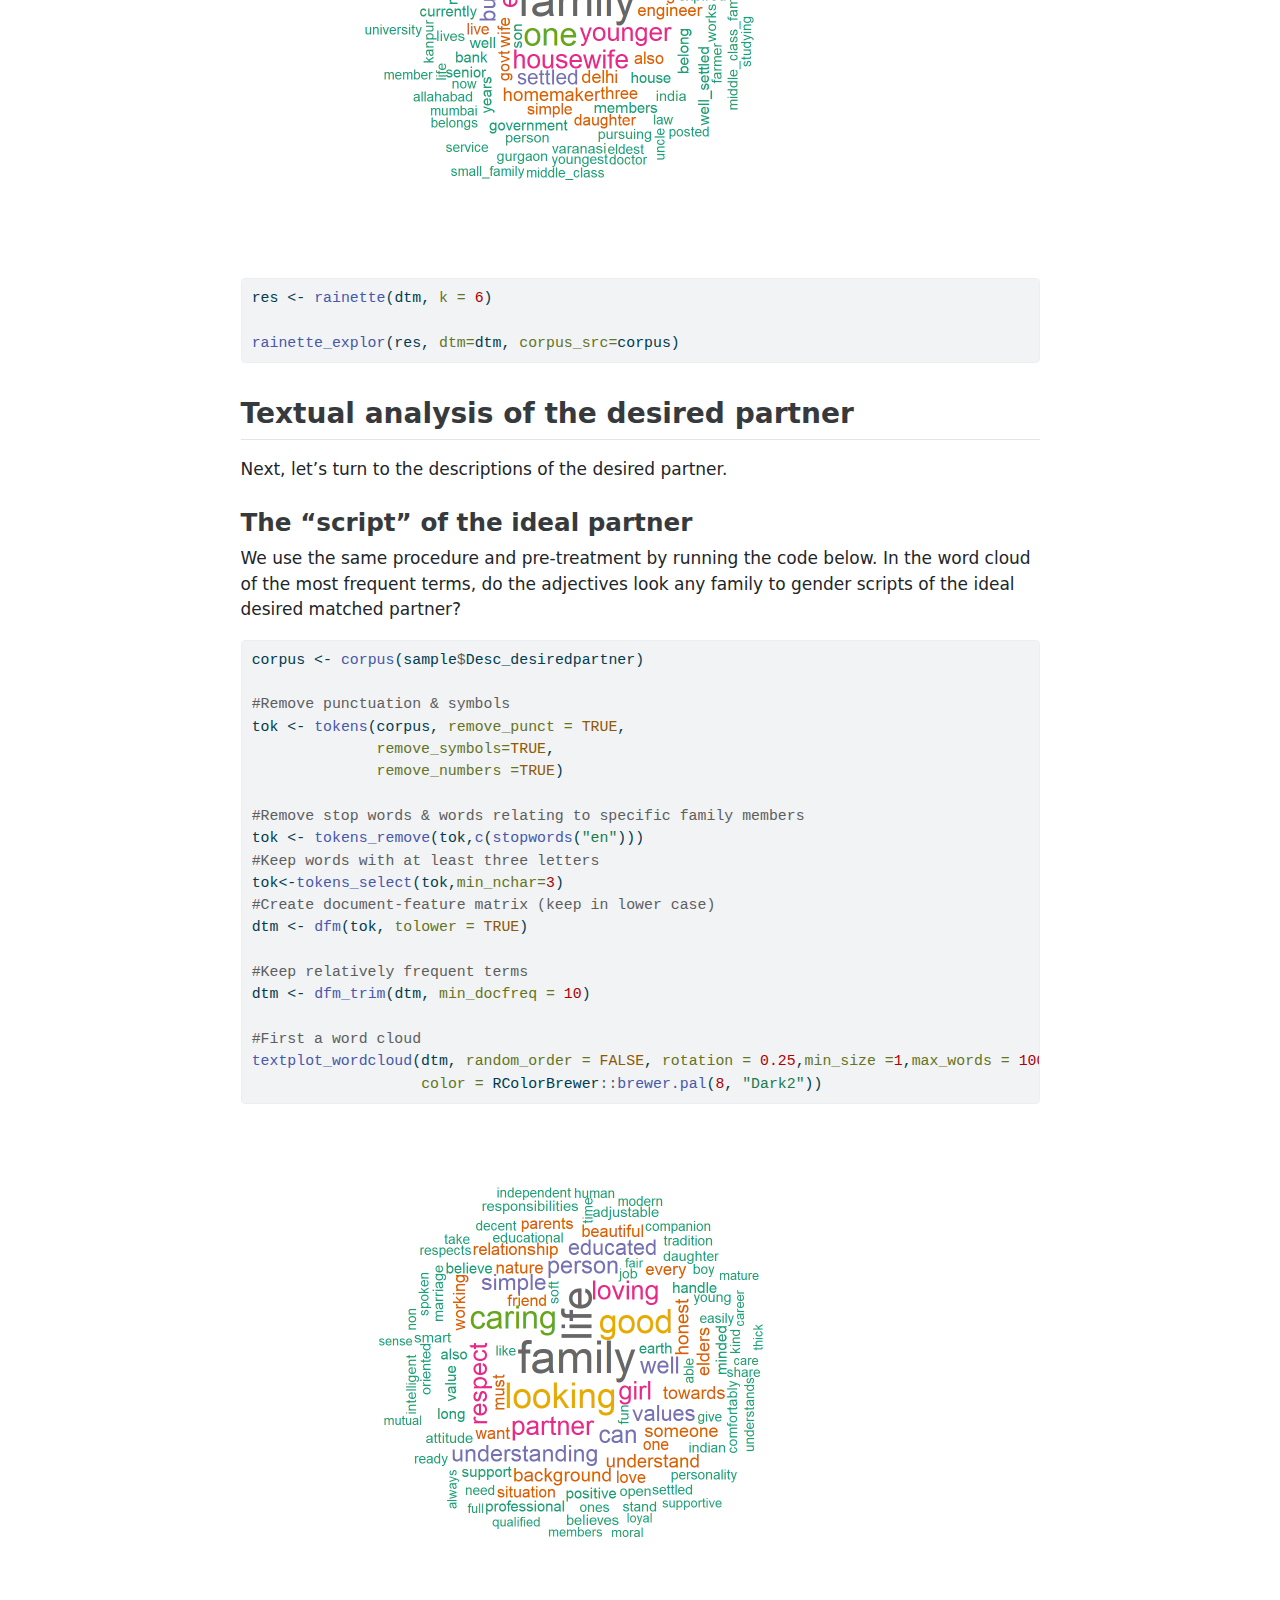
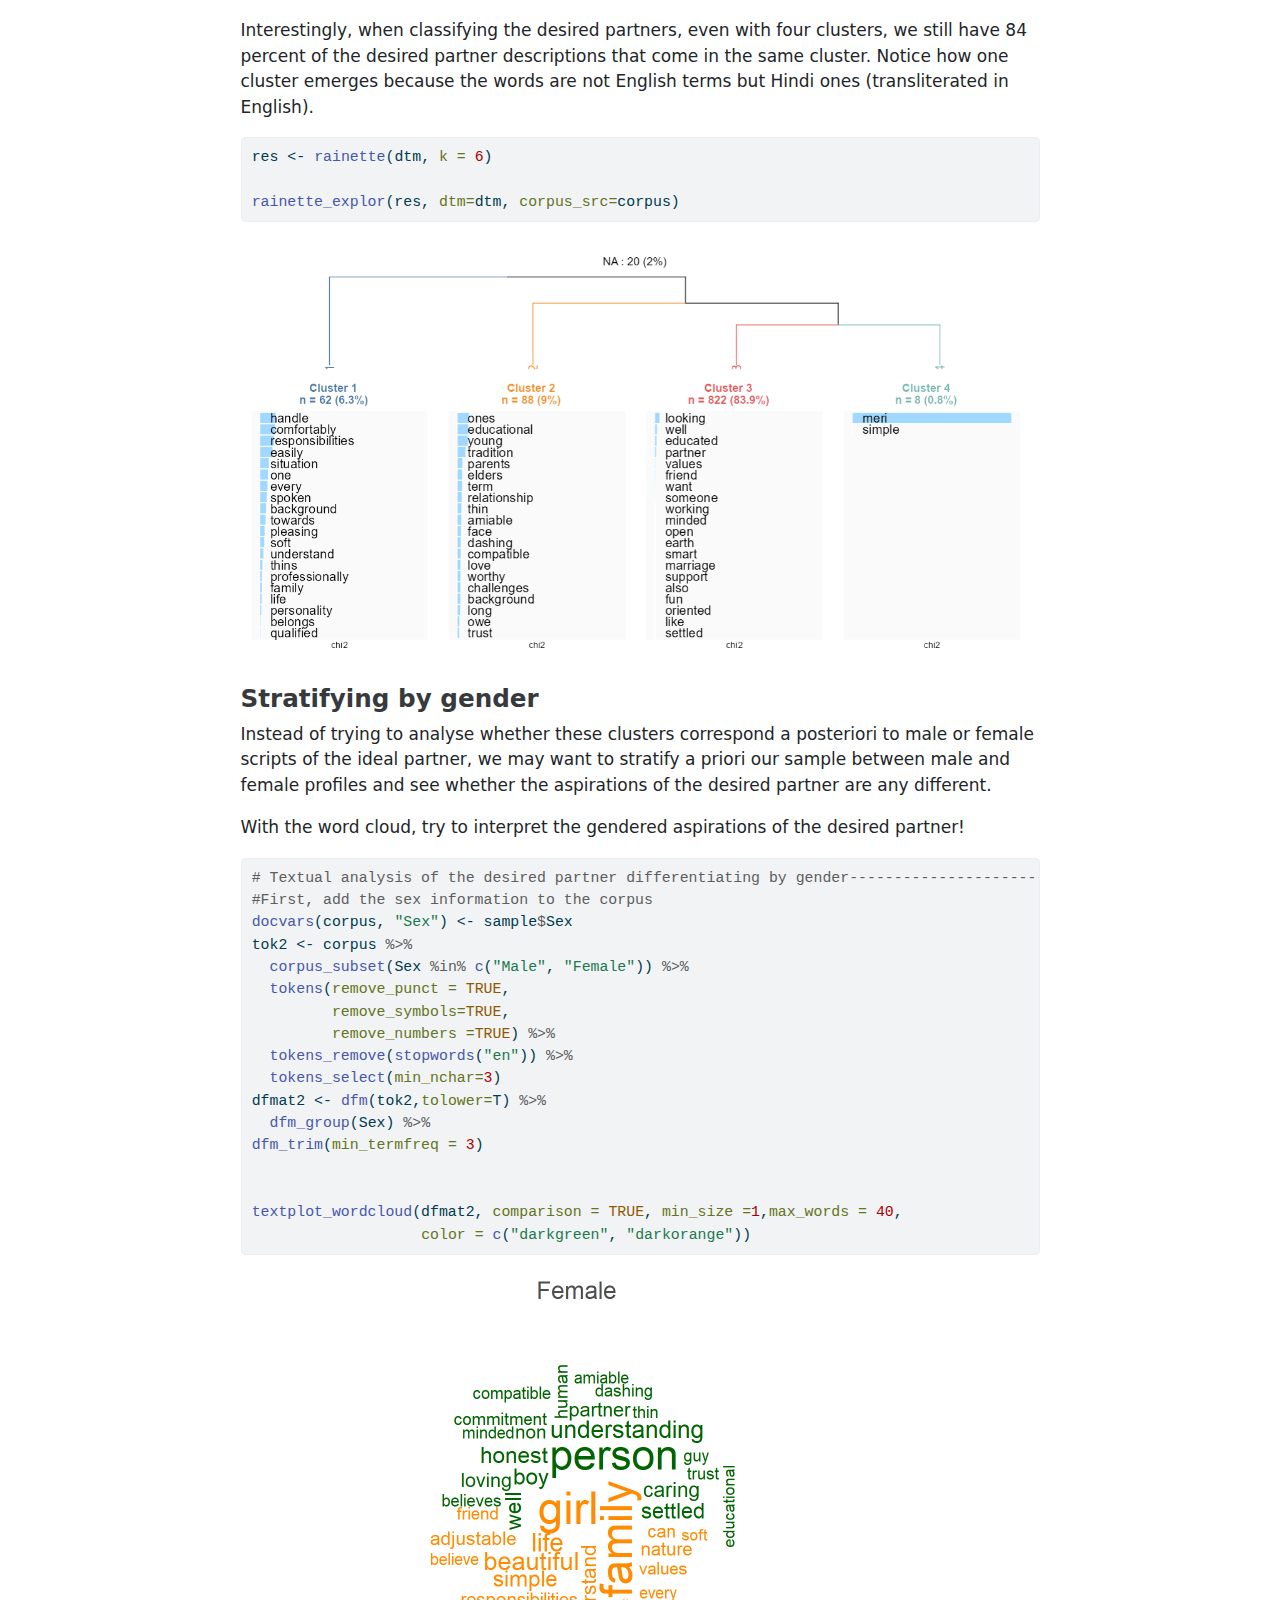
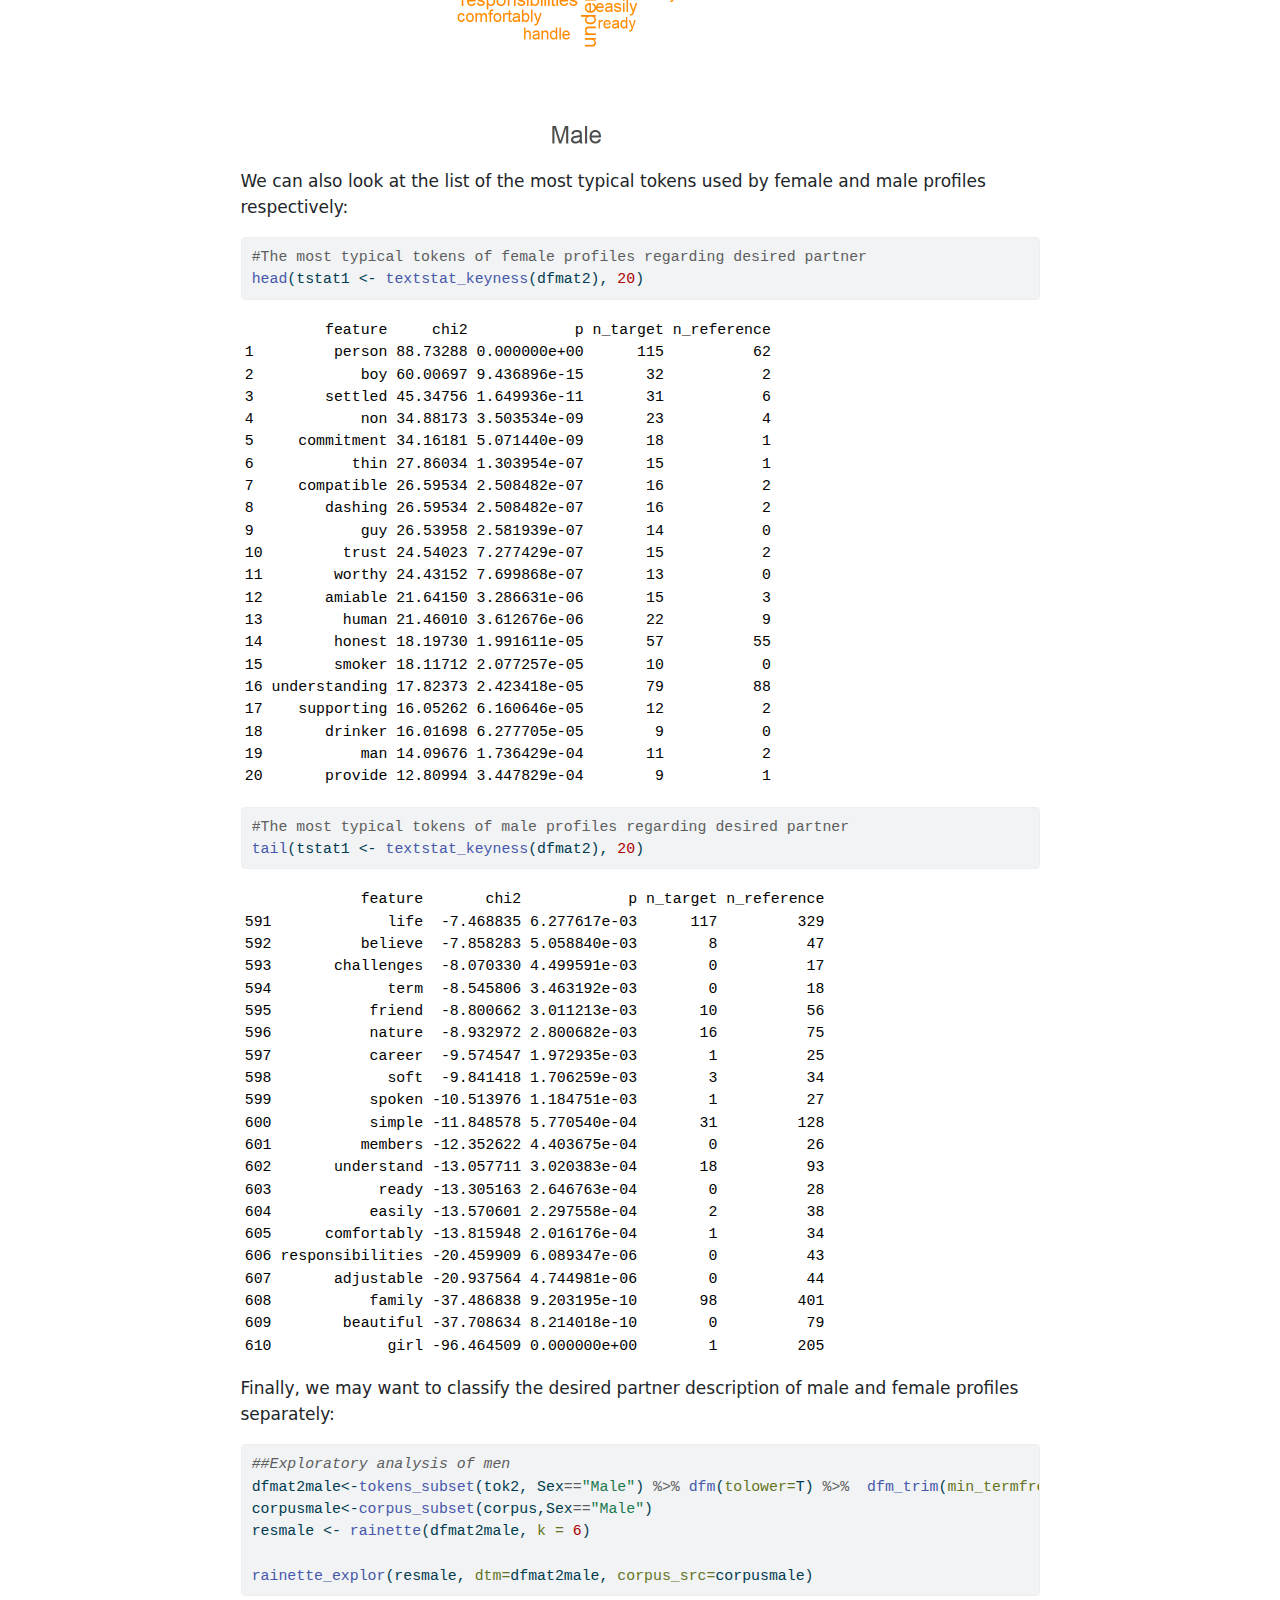
<file: docs/ExploratoryTextualAnalysis.html>
<!DOCTYPE html>
<html xmlns="http://www.w3.org/1999/xhtml" lang="en" xml:lang="en"><head>

<meta charset="utf-8">
<meta name="generator" content="quarto-1.3.450">

<meta name="viewport" content="width=device-width, initial-scale=1.0, user-scalable=yes">


<title>Textual Analysis – exploratorytextualanalysis</title>
<style>
code{white-space: pre-wrap;}
span.smallcaps{font-variant: small-caps;}
div.columns{display: flex; gap: min(4vw, 1.5em);}
div.column{flex: auto; overflow-x: auto;}
div.hanging-indent{margin-left: 1.5em; text-indent: -1.5em;}
ul.task-list{list-style: none;}
ul.task-list li input[type="checkbox"] {
  width: 0.8em;
  margin: 0 0.8em 0.2em -1em; /* quarto-specific, see https://github.com/quarto-dev/quarto-cli/issues/4556 */ 
  vertical-align: middle;
}
/* CSS for syntax highlighting */
pre > code.sourceCode { white-space: pre; position: relative; }
pre > code.sourceCode > span { display: inline-block; line-height: 1.25; }
pre > code.sourceCode > span:empty { height: 1.2em; }
.sourceCode { overflow: visible; }
code.sourceCode > span { color: inherit; text-decoration: inherit; }
div.sourceCode { margin: 1em 0; }
pre.sourceCode { margin: 0; }
@media screen {
div.sourceCode { overflow: auto; }
}
@media print {
pre > code.sourceCode { white-space: pre-wrap; }
pre > code.sourceCode > span { text-indent: -5em; padding-left: 5em; }
}
pre.numberSource code
  { counter-reset: source-line 0; }
pre.numberSource code > span
  { position: relative; left: -4em; counter-increment: source-line; }
pre.numberSource code > span > a:first-child::before
  { content: counter(source-line);
    position: relative; left: -1em; text-align: right; vertical-align: baseline;
    border: none; display: inline-block;
    -webkit-touch-callout: none; -webkit-user-select: none;
    -khtml-user-select: none; -moz-user-select: none;
    -ms-user-select: none; user-select: none;
    padding: 0 4px; width: 4em;
  }
pre.numberSource { margin-left: 3em;  padding-left: 4px; }
div.sourceCode
  {   }
@media screen {
pre > code.sourceCode > span > a:first-child::before { text-decoration: underline; }
}
</style>


<script src="site_libs/quarto-nav/quarto-nav.js"></script>
<script src="site_libs/clipboard/clipboard.min.js"></script>
<script src="site_libs/quarto-search/autocomplete.umd.js"></script>
<script src="site_libs/quarto-search/fuse.min.js"></script>
<script src="site_libs/quarto-search/quarto-search.js"></script>
<meta name="quarto:offset" content="./">
<script src="site_libs/quarto-html/quarto.js"></script>
<script src="site_libs/quarto-html/popper.min.js"></script>
<script src="site_libs/quarto-html/tippy.umd.min.js"></script>
<script src="site_libs/quarto-html/anchor.min.js"></script>
<link href="site_libs/quarto-html/tippy.css" rel="stylesheet">
<link href="site_libs/quarto-html/quarto-syntax-highlighting.css" rel="stylesheet" id="quarto-text-highlighting-styles">
<script src="site_libs/bootstrap/bootstrap.min.js"></script>
<link href="site_libs/bootstrap/bootstrap-icons.css" rel="stylesheet">
<link href="site_libs/bootstrap/bootstrap.min.css" rel="stylesheet" id="quarto-bootstrap" data-mode="light">
<script id="quarto-search-options" type="application/json">{
  "location": "sidebar",
  "copy-button": false,
  "collapse-after": 3,
  "panel-placement": "start",
  "type": "textbox",
  "limit": 20,
  "language": {
    "search-no-results-text": "No results",
    "search-matching-documents-text": "matching documents",
    "search-copy-link-title": "Copy link to search",
    "search-hide-matches-text": "Hide additional matches",
    "search-more-match-text": "more match in this document",
    "search-more-matches-text": "more matches in this document",
    "search-clear-button-title": "Clear",
    "search-detached-cancel-button-title": "Cancel",
    "search-submit-button-title": "Submit",
    "search-label": "Search"
  }
}</script>


</head>

<body class="fullcontent">

<div id="quarto-search-results"></div>
<!-- content -->
<div id="quarto-content" class="quarto-container page-columns page-rows-contents page-layout-article">
<!-- sidebar -->
<!-- margin-sidebar -->
    
<!-- main -->
<main class="content" id="quarto-document-content">



<p><img src="Bandeau.jpg" class="img-fluid"></p>
<section id="exploratory-textual-analysis" class="level1">
<h1>3. Exploratory textual analysis</h1>
<p>Now that we are more familiar with the database, and, hopefully, with the R environment, let’s turn to analyzing the content of the two textual variables, i.e.&nbsp;the family description of the spouse-to-be and the desired partner on matrimonial advertisements.</p>
<p>Our initial questions to solve in this tutorial are pretty basic but will guide us throughout the statistical analyses:</p>
<ul>
<li><p>How are families described on matrimonial advertisements? I.e., what characteristics of families (moral values, cultural background, economic assets, …) are deemed as salient in the presentation of a spouse-to-be? Do presentations conform to one typical image corresponding to a unique norm of families or are there multiple variations of these normative presentations of one’s family?</p></li>
<li><p>In an exploratory textual analysis framework, this translates as asking: what are the most frequent words used to describe one’s family?</p>
<ul>
<li><p>Further, what are the words that are frequently mentioned conjointly? What are the words that are less frequently mentioned together?</p></li>
<li><p>What are the descriptions that look similar, those that look different (in terms of word use)?</p></li>
</ul></li>
</ul>
<p>Our approach is considering each family description as a “bag of word.” In the analysis, we do not really take into account the order and sequencing of words in the descriptions (e.g.&nbsp;the order of words in a sentence, the sequencing of ideas in a paragraph…), we simply are interested in whether words are mentioned or not, and in the co-occurrence of these words in a description.</p>
<section id="family-descriptions-text-pre-treatment" class="level2">
<h2 class="anchored" data-anchor-id="family-descriptions-text-pre-treatment">Family descriptions: text pre-treatment</h2>
<p>Let’s first load our packages and our dataset.</p>
<div class="cell">
<div class="sourceCode cell-code" id="cb1"><pre class="sourceCode r code-with-copy"><code class="sourceCode r"><span id="cb1-1"><a href="#cb1-1" aria-hidden="true" tabindex="-1"></a><span class="do">##Then we can just load the packages</span></span>
<span id="cb1-2"><a href="#cb1-2" aria-hidden="true" tabindex="-1"></a><span class="fu">library</span>(dplyr)</span>
<span id="cb1-3"><a href="#cb1-3" aria-hidden="true" tabindex="-1"></a><span class="fu">library</span>(radiant)</span>
<span id="cb1-4"><a href="#cb1-4" aria-hidden="true" tabindex="-1"></a><span class="fu">library</span>(quanteda)</span>
<span id="cb1-5"><a href="#cb1-5" aria-hidden="true" tabindex="-1"></a><span class="fu">library</span>(quanteda.textstats)</span>
<span id="cb1-6"><a href="#cb1-6" aria-hidden="true" tabindex="-1"></a><span class="fu">library</span>(quanteda.textplots)</span>
<span id="cb1-7"><a href="#cb1-7" aria-hidden="true" tabindex="-1"></a><span class="fu">library</span>(rainette)</span></code><button title="Copy to Clipboard" class="code-copy-button"><i class="bi"></i></button></pre></div>
</div>
<div class="cell">
<div class="sourceCode cell-code" id="cb2"><pre class="sourceCode r code-with-copy"><code class="sourceCode r"><span id="cb2-1"><a href="#cb2-1" aria-hidden="true" tabindex="-1"></a><span class="fu">setwd</span>(<span class="st">"/cloud/project"</span>)</span>
<span id="cb2-2"><a href="#cb2-2" aria-hidden="true" tabindex="-1"></a><span class="fu">load</span>(<span class="st">"sample.rdata"</span>)</span></code><button title="Copy to Clipboard" class="code-copy-button"><i class="bi"></i></button></pre></div>
</div>
<p>The first step is to transform our “text” variable in the sample database into a specific “quanteda” object called corpus:</p>
<div class="cell">
<div class="sourceCode cell-code" id="cb3"><pre class="sourceCode r code-with-copy"><code class="sourceCode r"><span id="cb3-1"><a href="#cb3-1" aria-hidden="true" tabindex="-1"></a><span class="do">##Transform to corpus</span></span>
<span id="cb3-2"><a href="#cb3-2" aria-hidden="true" tabindex="-1"></a>corpus <span class="ot">&lt;-</span> <span class="fu">corpus</span>(sample<span class="sc">$</span>Desc_family)</span></code><button title="Copy to Clipboard" class="code-copy-button"><i class="bi"></i></button></pre></div>
</div>
<p>The corpus is a bundle of texts, here the 1000 different family descriptions on each different ads.</p>
<p>Based on this object, we can then create “tokens,” corresponding to the words of the texts. In this process, we clean up a bit our object for the analysis:</p>
<ul>
<li><p>We remove punctuation (dots, commas, etc) and symbols (e.g.&nbsp;* $ €…) so that we do not risk considering them as words</p></li>
<li><p>We also decided to remove numbers written as figures (and not in letters). A different choice could have been made but I think it’s ok to remove them.</p></li>
</ul>
<div class="cell">
<div class="sourceCode cell-code" id="cb4"><pre class="sourceCode r code-with-copy"><code class="sourceCode r"><span id="cb4-1"><a href="#cb4-1" aria-hidden="true" tabindex="-1"></a><span class="co">#Remove punctuation &amp; symbols</span></span>
<span id="cb4-2"><a href="#cb4-2" aria-hidden="true" tabindex="-1"></a>tok <span class="ot">&lt;-</span> <span class="fu">tokens</span>(corpus, <span class="at">remove_punct =</span> <span class="cn">TRUE</span>,</span>
<span id="cb4-3"><a href="#cb4-3" aria-hidden="true" tabindex="-1"></a>              <span class="at">remove_symbols=</span><span class="cn">TRUE</span>,</span>
<span id="cb4-4"><a href="#cb4-4" aria-hidden="true" tabindex="-1"></a>              <span class="at">remove_numbers =</span><span class="cn">TRUE</span>)</span></code><button title="Copy to Clipboard" class="code-copy-button"><i class="bi"></i></button></pre></div>
</div>
<p>We also specifically remove a number of “stop words” from the analysis. These all correspond to very common words/expressions in English. We consider that they do not help characterizing the diversity of family descriptions here so we remove them from the bundle of words. We have also removed a number of very common words in these descriptions that are not very informative, relating to the description of the family members. The argument is that we are interested in what is said about the family members but not in qualifying their presence or not.</p>
<div class="cell">
<div class="sourceCode cell-code" id="cb5"><pre class="sourceCode r code-with-copy"><code class="sourceCode r"><span id="cb5-1"><a href="#cb5-1" aria-hidden="true" tabindex="-1"></a><span class="fu">stopwords</span>(<span class="st">"en"</span>)</span></code><button title="Copy to Clipboard" class="code-copy-button"><i class="bi"></i></button></pre></div>
<div class="cell-output cell-output-stdout">
<pre><code>  [1] "i"          "me"         "my"         "myself"     "we"        
  [6] "our"        "ours"       "ourselves"  "you"        "your"      
 [11] "yours"      "yourself"   "yourselves" "he"         "him"       
 [16] "his"        "himself"    "she"        "her"        "hers"      
 [21] "herself"    "it"         "its"        "itself"     "they"      
 [26] "them"       "their"      "theirs"     "themselves" "what"      
 [31] "which"      "who"        "whom"       "this"       "that"      
 [36] "these"      "those"      "am"         "is"         "are"       
 [41] "was"        "were"       "be"         "been"       "being"     
 [46] "have"       "has"        "had"        "having"     "do"        
 [51] "does"       "did"        "doing"      "would"      "should"    
 [56] "could"      "ought"      "i'm"        "you're"     "he's"      
 [61] "she's"      "it's"       "we're"      "they're"    "i've"      
 [66] "you've"     "we've"      "they've"    "i'd"        "you'd"     
 [71] "he'd"       "she'd"      "we'd"       "they'd"     "i'll"      
 [76] "you'll"     "he'll"      "she'll"     "we'll"      "they'll"   
 [81] "isn't"      "aren't"     "wasn't"     "weren't"    "hasn't"    
 [86] "haven't"    "hadn't"     "doesn't"    "don't"      "didn't"    
 [91] "won't"      "wouldn't"   "shan't"     "shouldn't"  "can't"     
 [96] "cannot"     "couldn't"   "mustn't"    "let's"      "that's"    
[101] "who's"      "what's"     "here's"     "there's"    "when's"    
[106] "where's"    "why's"      "how's"      "a"          "an"        
[111] "the"        "and"        "but"        "if"         "or"        
[116] "because"    "as"         "until"      "while"      "of"        
[121] "at"         "by"         "for"        "with"       "about"     
[126] "against"    "between"    "into"       "through"    "during"    
[131] "before"     "after"      "above"      "below"      "to"        
[136] "from"       "up"         "down"       "in"         "out"       
[141] "on"         "off"        "over"       "under"      "again"     
[146] "further"    "then"       "once"       "here"       "there"     
[151] "when"       "where"      "why"        "how"        "all"       
[156] "any"        "both"       "each"       "few"        "more"      
[161] "most"       "other"      "some"       "such"       "no"        
[166] "nor"        "not"        "only"       "own"        "same"      
[171] "so"         "than"       "too"        "very"       "will"      </code></pre>
</div>
<div class="sourceCode cell-code" id="cb7"><pre class="sourceCode r code-with-copy"><code class="sourceCode r"><span id="cb7-1"><a href="#cb7-1" aria-hidden="true" tabindex="-1"></a><span class="co">#Remove stop words &amp; words relating to specific family members</span></span>
<span id="cb7-2"><a href="#cb7-2" aria-hidden="true" tabindex="-1"></a>tok <span class="ot">&lt;-</span> <span class="fu">tokens_remove</span>(tok,<span class="fu">c</span>(<span class="fu">stopwords</span>(<span class="st">"en"</span>),<span class="st">"mother"</span>,<span class="st">"father"</span>,<span class="st">"mom"</span>,<span class="st">"dad"</span>,<span class="st">"sister"</span>,<span class="st">"sisters"</span>,<span class="st">"bro"</span>,<span class="st">"sis"</span>,<span class="st">"brother"</span>,<span class="st">"brothers"</span>,<span class="st">"married"</span>,<span class="st">"unmarried"</span>,<span class="st">"parent"</span>,<span class="st">"parents"</span>))</span></code><button title="Copy to Clipboard" class="code-copy-button"><i class="bi"></i></button></pre></div>
</div>
<p>Because I wanted a have clean and easily interpretable analysis, I removed words of less than 3 letters.</p>
<div class="cell">
<div class="sourceCode cell-code" id="cb8"><pre class="sourceCode r code-with-copy"><code class="sourceCode r"><span id="cb8-1"><a href="#cb8-1" aria-hidden="true" tabindex="-1"></a><span class="co">#Keep words with at least three letters</span></span>
<span id="cb8-2"><a href="#cb8-2" aria-hidden="true" tabindex="-1"></a>tok<span class="ot">&lt;-</span><span class="fu">tokens_select</span>(tok,<span class="at">min_nchar=</span><span class="dv">3</span>)</span></code><button title="Copy to Clipboard" class="code-copy-button"><i class="bi"></i></button></pre></div>
</div>
<p>Next, I create a “document-feature matrix” based on the counting of each “token” in each text. For instance, text 1 (family description of the first row in the sample database), corresponds to the following family description:</p>
<p><em>“Our Family is very simple and having moderate values..I am retired Bank employees. My wife Kirtima Vaish is a homemaker and my two younger sons IT professionals . His youngest Brother in TCS San Francisco U S A. Second Youngest Brother coordinater in Sankalp India . Now we are living in Bangalore. He is currently living in Bangalore .We have two houses,one in Bangalore and another one in Faizabad.”</em></p>
<p>After applying the corpus, token and pre-treatment, this amounts to counting for this text that family is a token mentioned once, simple is mentioned once, moderate once, etc… (the full matrix is not depicted here it has more columns and of course more rows).</p>
<div class="cell">
<div class="sourceCode cell-code" id="cb9"><pre class="sourceCode r code-with-copy"><code class="sourceCode r"><span id="cb9-1"><a href="#cb9-1" aria-hidden="true" tabindex="-1"></a><span class="co">#Create document-feature matrix (keep in lower case)</span></span>
<span id="cb9-2"><a href="#cb9-2" aria-hidden="true" tabindex="-1"></a>dtm <span class="ot">&lt;-</span> <span class="fu">dfm</span>(tok, <span class="at">tolower =</span> <span class="cn">TRUE</span>)</span></code><button title="Copy to Clipboard" class="code-copy-button"><i class="bi"></i></button></pre></div>
</div>
<p>Again, I now apply quite an arbitrary rule by retaining only the tokens that are mentioned at least ten times in all the corpus. I do this so that rarely frequently mentioned tokens do not structure heavily the output of the analysis.</p>
<div class="cell">
<div class="sourceCode cell-code" id="cb10"><pre class="sourceCode r code-with-copy"><code class="sourceCode r"><span id="cb10-1"><a href="#cb10-1" aria-hidden="true" tabindex="-1"></a><span class="co">#Keep relatively frequent terms</span></span>
<span id="cb10-2"><a href="#cb10-2" aria-hidden="true" tabindex="-1"></a>dtm <span class="ot">&lt;-</span> <span class="fu">dfm_trim</span>(dtm, <span class="at">min_docfreq =</span> <span class="dv">10</span>)</span></code><button title="Copy to Clipboard" class="code-copy-button"><i class="bi"></i></button></pre></div>
</div>
</section>
<section id="textual-analysis" class="level2">
<h2 class="anchored" data-anchor-id="textual-analysis">Textual analysis</h2>
<section id="a-word-cloud-as-a-first-naive-exploration" class="level3">
<h3 class="anchored" data-anchor-id="a-word-cloud-as-a-first-naive-exploration">A word cloud as a first naive exploration</h3>
<p>After all this hard work, let’s conduct our first exploratory analysis! First, let’s just plot a word cloud where the size of words is proportional to their frequency in the corpus.</p>
<div class="cell">
<div class="sourceCode cell-code" id="cb11"><pre class="sourceCode r code-with-copy"><code class="sourceCode r"><span id="cb11-1"><a href="#cb11-1" aria-hidden="true" tabindex="-1"></a><span class="co">#First a word cloud</span></span>
<span id="cb11-2"><a href="#cb11-2" aria-hidden="true" tabindex="-1"></a><span class="fu">textplot_wordcloud</span>(dtm, <span class="at">random_order =</span> F, <span class="at">rotation =</span> <span class="fl">0.25</span>,<span class="at">min_size =</span><span class="dv">1</span>,<span class="at">max_words =</span> <span class="dv">100</span>,</span>
<span id="cb11-3"><a href="#cb11-3" aria-hidden="true" tabindex="-1"></a>                   <span class="at">color =</span> RColorBrewer<span class="sc">::</span><span class="fu">brewer.pal</span>(<span class="dv">8</span>, <span class="st">"Dark2"</span>))</span></code><button title="Copy to Clipboard" class="code-copy-button"><i class="bi"></i></button></pre></div>
<div class="cell-output-display">
<p><img src="ExploratoryTextualAnalysis_files/figure-html/unnamed-chunk-10-1.png" class="img-fluid" width="672"></p>
</div>
</div>
<p>Unsurprisingly, family is the most frequent term! Followed by younger, elder, probably characterizing “younger brother/sister”.</p>
<p>The other words all relate to the economic position of the household, either in terms of activity status (retired, housewife, working), occupation (engineer, business), economic sector (private/government sector) or social class (middle class). The other frequent words but relatively less (in green) also indicate the same kind of words to describe one’s family, with the addition that location also seems quite salient (Delhi, Bangalore…).</p>
<p>The word cloud is thus not only a nice plot, it is also informative on what are the most frequent tokens used, possibly indicating the most frequent topic in these descriptions. Here, it seems that when describing their family, spouse-to-be talk about the family economic position (and not about say, the hobbies of the family members).</p>
</section>
<section id="reinerts-method-clustering-family-descriptions" class="level3">
<h3 class="anchored" data-anchor-id="reinerts-method-clustering-family-descriptions">Reinert’s method: clustering family descriptions</h3>
<p>Next, we turn to a more complex statistical tool to analyse the diversity of the family descriptions. Based on the “document-feature matrix,” we use the chi-square distance to calculate the similarities and differences between family descriptions. The method is based on an algorithm of Divisive Hierarchical Clustering (DHC), which can be described as such:</p>
<ul>
<li><p>We split the documents into two groups, such that the two groups are as “different” as possible.</p></li>
<li><p>This difference is achieved by the fact that tokens that are frequently mentioned in one group are not frequently mentioned in the other group and vice versa.</p></li>
<li><p>From the two groups of documents, the largest group is again split up into two groups.</p></li>
<li><p>From the three groups of documents, the largest group is again split up into three groups.</p></li>
</ul>
<p>Etc…</p>
<p>A more complete and precise description of the algorithm can be found <a href="https://juba.github.io/rainette/articles/algorithms_en.html">here</a>.</p>
<p>This step is achieved by running the following R command (here I ask the algorithm to split the documents into a maximum of six groups):</p>
<div class="cell">
<div class="sourceCode cell-code" id="cb12"><pre class="sourceCode r code-with-copy"><code class="sourceCode r"><span id="cb12-1"><a href="#cb12-1" aria-hidden="true" tabindex="-1"></a>res <span class="ot">&lt;-</span> <span class="fu">rainette</span>(dtm, <span class="at">k =</span> <span class="dv">6</span>)</span></code><button title="Copy to Clipboard" class="code-copy-button"><i class="bi"></i></button></pre></div>
<div class="cell-output cell-output-stderr">
<pre><code>Warning in rainette(dtm, k = 6): some documents don't have any term, they won't
be assigned to any cluster.</code></pre>
</div>
<div class="cell-output cell-output-stderr">
<pre><code>  Clustering...</code></pre>
</div>
<div class="cell-output cell-output-stderr">
<pre><code>  Done.</code></pre>
</div>
</div>
<p>How many groups or clusters of documents should we keep in the final partition?</p>
<p>This is an exploratory tool so the best way is to first analyse the two groups and interpret how they are different from each other, then the three groups, etc… At each step, we analyse what distinction emerges with the new cluster.</p>
<p>As a rule of thumb:</p>
<ul>
<li><p>Keep as many groups as you can interpret them</p></li>
<li><p>Remember that your goal is to be able able to interpret distinctions in your corpus so it is not ideal to have too many clusters! Personally, I find that beyond 8-10 clusters, classifications are not informative as it is hard to grasp at a glance the full distinctions.</p></li>
</ul>
<p>Let’s now have a look at the clusters of documents and how they are structured by distinct tokens. This is done by a very nice shiny app:</p>
<div class="cell">
<div class="sourceCode cell-code" id="cb16"><pre class="sourceCode r code-with-copy"><code class="sourceCode r"><span id="cb16-1"><a href="#cb16-1" aria-hidden="true" tabindex="-1"></a><span class="fu">rainette_explor</span>(res, <span class="at">dtm=</span>dtm, <span class="at">corpus_src=</span>corpus)</span></code><button title="Copy to Clipboard" class="code-copy-button"><i class="bi"></i></button></pre></div>
</div>
<p>A new window pops up. Let’s set the cursor to two clusters. The DHC has cut the family descriptions into a cluster gathering 82 percent of the descriptions and another one corresponding to 18 percent of the descriptions (notice that 15 clusters could not be assigned to any cluster because after pre-treating the texts, they did not contain any relevant term).</p>
<p>Each cluster is characterized by its most specific tokens, i.e.&nbsp;broadly said the tokens that are often mentioned in the first cluster but not in the second cluster.</p>
<ul>
<li><p>The first cluster corresponds to the descriptions that mention “family”, while this term is not frequently mentioned in the second cluster… The second one corresponds to descriptions that frequently mention “one”… These are not very informative tokens. One could think of re-running the analysis by adding these terms to the stop word list.</p></li>
<li><p>The first cluster is characterized by the phrases “middle class”, “simple values”, “nuclear family”, “manager”, “homemaker”…</p></li>
<li><p>The second one is characterized by the terms “housewife”, “farmer”, “private sector”, “business”…</p></li>
</ul>
<p><img src="rainette1.PNG" class="img-fluid"></p>
<p>As it may be difficult to interpret the specificity of each cluster, it may be good to come back to the descriptions and so how the most specific terms are used in the sentences. On the bottom right of the shiny app panel, you can click on “Cluster documents:”</p>
<p><img src="rainette2.PNG" class="img-fluid"></p>
<p>Here we look at the first cluster and how the token “middle” is used. It pops up with the phrase “middle class”. Matrimonial ads of the first cluster specifically describe their family as being a “middle class” one.</p>
<p>We can now turn to analyse three clusters, four clusters etc… I here stop at four clusters which I find informative and rather distinct from each other. It is nice to try to label them to summarize the interpretation.</p>
<ul>
<li><p>The first cluster corresponds to the clusters of “Family composition and values” (32 percent of the descriptions)</p></li>
<li><p>The second cluster seems to be mostly about studies high professional achievements: “Family members’ educational curriculum and professional achievements” (31 percent)</p></li>
<li><p>The third cluster frequently has mentions of the army, the government sector and the mother/wife is often described as a “housewife”, we can label it the “Male members’ position in the army/govt sector and housewife female members” (20 percent)</p></li>
<li><p>The fourth cluster again corresponds to a frequent use of the token “housewife” and the work positions correspond more to private ones (business, farmer): “Male members’ private sector position and housewife female members” (18 percent)</p></li>
</ul>
<p><img src="rainette_4clusters.PNG" class="img-fluid"></p>
<p>All in all, all these types of family descriptions suggest that family is mostly described in terms of the socioeconomic achievements of the family members. The first cluster comes as an exception as the cluster insists more on family values, but even the family’s socioeconomic position is described as a whole with the very frequently used term “middle class”.</p>
<p>Do these four types of family descriptions correspond to different characteristics of the matrimonial advertisements? For instance, are profiles managed by family members rather than the spouse-to-be associated to certain types of family descriptions?</p>
<p>To investigate this question, we save the clusters to our sample database as a new variable which we are going to open in the radiant app.</p>
<div class="cell">
<div class="sourceCode cell-code" id="cb17"><pre class="sourceCode r code-with-copy"><code class="sourceCode r"><span id="cb17-1"><a href="#cb17-1" aria-hidden="true" tabindex="-1"></a><span class="do">###Decide to keep the partition in 4 classes</span></span>
<span id="cb17-2"><a href="#cb17-2" aria-hidden="true" tabindex="-1"></a>sample<span class="sc">$</span>cluster <span class="ot">&lt;-</span> <span class="fu">cutree</span>(res, <span class="at">k =</span> <span class="dv">4</span>)</span></code><button title="Copy to Clipboard" class="code-copy-button"><i class="bi"></i></button></pre></div>
</div>
<div class="cell">
<div class="sourceCode cell-code" id="cb18"><pre class="sourceCode r code-with-copy"><code class="sourceCode r"><span id="cb18-1"><a href="#cb18-1" aria-hidden="true" tabindex="-1"></a><span class="fu">save</span>(sample,<span class="at">file=</span><span class="st">"sample2.rdata"</span>)</span>
<span id="cb18-2"><a href="#cb18-2" aria-hidden="true" tabindex="-1"></a><span class="co">#Explore how these clusters correspond to specific profiles (male/female, ...)</span></span>
<span id="cb18-3"><a href="#cb18-3" aria-hidden="true" tabindex="-1"></a>radiant<span class="sc">::</span><span class="fu">radiant_window</span>()</span></code><button title="Copy to Clipboard" class="code-copy-button"><i class="bi"></i></button></pre></div>
</div>
<p>After loading the “sample2.rdata” file in the radiant app, we use the “Pivot” tab to investigate the associations between family description types and other matrimonial ad characteristics.</p>
<p>As can be seen from the pivot table and the plot, profiles run by the spouse-to-be themselves are slightly more often characterized by the first type of description (family composition and values). This is also the case of “others” who correspond to marriage brokers: they seem to reproduce a form of non-specific and general type of family description that corresponds to the ideal of a family.</p>
<p>The second (and also to a certain extant, the third) type of family descriptions (educational and professional achievements) is more characteristic of family members (parents and siblings). Insisting on the high educational and professional achievements is more salient to these members (than to the spouse-to-be themselves) who may be seeing marriage as a pure assortative matching process in terms of socioeconomic sorting.</p>
<p>The fourth type is a more spouse-to-be specific family description type.</p>
<p><img src="clusters_who_runs.PNG" class="img-fluid"></p>
<p>You can explore other salient distinctions.</p>
</section>
<section id="compound-tokens" class="level3">
<h3 class="anchored" data-anchor-id="compound-tokens">Compound tokens?</h3>
<p>One thing we have noticed in the course of this analysis is that some words come as single and separate tokens whereas they come as phrases, such as middle class, government sector, etc. We can try and detect these compound tokens and treat them as single terms in the analysis.</p>
<div class="cell">
<div class="sourceCode cell-code" id="cb19"><pre class="sourceCode r code-with-copy"><code class="sourceCode r"><span id="cb19-1"><a href="#cb19-1" aria-hidden="true" tabindex="-1"></a>tok <span class="ot">&lt;-</span> <span class="fu">tokens</span>(corpus)</span>
<span id="cb19-2"><a href="#cb19-2" aria-hidden="true" tabindex="-1"></a></span>
<span id="cb19-3"><a href="#cb19-3" aria-hidden="true" tabindex="-1"></a>col <span class="ot">&lt;-</span> tok <span class="sc">|&gt;</span> </span>
<span id="cb19-4"><a href="#cb19-4" aria-hidden="true" tabindex="-1"></a>  <span class="fu">tokens_remove</span>(<span class="fu">c</span>(<span class="fu">stopwords</span>(<span class="st">"en"</span>),<span class="st">"mother"</span>,<span class="st">"father"</span>,<span class="st">"sister"</span>,<span class="st">"sisters"</span>,<span class="st">"mom"</span>,<span class="st">"dad"</span>,<span class="st">"bro"</span>,<span class="st">"sis"</span>,<span class="st">"brother"</span>,<span class="st">"brothers"</span>,<span class="st">"married"</span>,<span class="st">"unmarried"</span>,<span class="st">"parent"</span>,<span class="st">"parents"</span>)) <span class="sc">|&gt;</span> </span>
<span id="cb19-5"><a href="#cb19-5" aria-hidden="true" tabindex="-1"></a>  <span class="fu">tokens_select</span>(<span class="at">pattern =</span> <span class="st">"^[A-Z]"</span>, <span class="at">valuetype =</span> <span class="st">"regex"</span>, </span>
<span id="cb19-6"><a href="#cb19-6" aria-hidden="true" tabindex="-1"></a>                <span class="at">case_insensitive =</span> T, <span class="at">padding =</span> <span class="cn">TRUE</span>) <span class="sc">|&gt;</span> </span>
<span id="cb19-7"><a href="#cb19-7" aria-hidden="true" tabindex="-1"></a>  quanteda.textstats<span class="sc">::</span><span class="fu">textstat_collocations</span>(<span class="at">min_count =</span> <span class="dv">5</span>, <span class="at">tolower =</span> T)</span>
<span id="cb19-8"><a href="#cb19-8" aria-hidden="true" tabindex="-1"></a><span class="fu">head</span>(col)</span></code><button title="Copy to Clipboard" class="code-copy-button"><i class="bi"></i></button></pre></div>
<div class="cell-output cell-output-stdout">
<pre><code>      collocation count count_nested length   lambda        z
1      house wife    88            0      2 6.085893 29.45430
2  private sector    58            0      2 6.526536 25.53734
3    middle class    83            0      2 9.192984 22.43732
4      home maker    54            0      2 7.807280 22.32270
5    well settled    44            0      2 4.511104 21.74900
6 working private    57            0      2 4.561429 21.12930</code></pre>
</div>
<div class="sourceCode cell-code" id="cb21"><pre class="sourceCode r code-with-copy"><code class="sourceCode r"><span id="cb21-1"><a href="#cb21-1" aria-hidden="true" tabindex="-1"></a>comp_toks2 <span class="ot">&lt;-</span> <span class="fu">tokens_compound</span>(tok, <span class="at">pattern =</span> col)</span>
<span id="cb21-2"><a href="#cb21-2" aria-hidden="true" tabindex="-1"></a>comp_toks2<span class="ot">&lt;-</span><span class="fu">tokens</span>(comp_toks2,<span class="at">remove_punct =</span> T,<span class="at">remove_symbols=</span><span class="cn">TRUE</span>,</span>
<span id="cb21-3"><a href="#cb21-3" aria-hidden="true" tabindex="-1"></a>                   <span class="at">remove_numbers =</span><span class="cn">TRUE</span>)</span>
<span id="cb21-4"><a href="#cb21-4" aria-hidden="true" tabindex="-1"></a>comp_toks2 <span class="ot">&lt;-</span> <span class="fu">tokens_remove</span>(comp_toks2,<span class="fu">c</span>(<span class="fu">stopwords</span>(<span class="st">"en"</span>),<span class="st">"mother"</span>,<span class="st">"father"</span>,<span class="st">"sister"</span>,<span class="st">"sisters"</span>,<span class="st">"mom"</span>,<span class="st">"dad"</span>,<span class="st">"bro"</span>,<span class="st">"sis"</span>,<span class="st">"brother"</span>,<span class="st">"brothers"</span>,<span class="st">"married"</span>,<span class="st">"unmarried"</span>,<span class="st">"parent"</span>,<span class="st">"parents"</span>))</span>
<span id="cb21-5"><a href="#cb21-5" aria-hidden="true" tabindex="-1"></a>comp_toks2<span class="ot">&lt;-</span><span class="fu">tokens_select</span>(comp_toks2,<span class="at">min_nchar=</span><span class="dv">3</span>)</span>
<span id="cb21-6"><a href="#cb21-6" aria-hidden="true" tabindex="-1"></a></span>
<span id="cb21-7"><a href="#cb21-7" aria-hidden="true" tabindex="-1"></a>dtm <span class="ot">&lt;-</span> <span class="fu">dfm</span>(comp_toks2, <span class="at">tolower =</span> <span class="cn">TRUE</span>)</span>
<span id="cb21-8"><a href="#cb21-8" aria-hidden="true" tabindex="-1"></a>dtm <span class="ot">&lt;-</span> <span class="fu">dfm_trim</span>(dtm, <span class="at">min_docfreq =</span> <span class="dv">10</span>)</span>
<span id="cb21-9"><a href="#cb21-9" aria-hidden="true" tabindex="-1"></a></span>
<span id="cb21-10"><a href="#cb21-10" aria-hidden="true" tabindex="-1"></a><span class="fu">textplot_wordcloud</span>(dtm, <span class="at">random_order =</span> <span class="cn">FALSE</span>, <span class="at">rotation =</span> <span class="fl">0.25</span>,<span class="at">min_size =</span><span class="dv">1</span>,<span class="at">max_words =</span> <span class="dv">100</span>,</span>
<span id="cb21-11"><a href="#cb21-11" aria-hidden="true" tabindex="-1"></a>                   <span class="at">color =</span> RColorBrewer<span class="sc">::</span><span class="fu">brewer.pal</span>(<span class="dv">8</span>, <span class="st">"Dark2"</span>))</span></code><button title="Copy to Clipboard" class="code-copy-button"><i class="bi"></i></button></pre></div>
<div class="cell-output-display">
<p><img src="ExploratoryTextualAnalysis_files/figure-html/unnamed-chunk-16-1.png" class="img-fluid" width="672"></p>
</div>
</div>
<div class="cell">
<div class="sourceCode cell-code" id="cb22"><pre class="sourceCode r code-with-copy"><code class="sourceCode r"><span id="cb22-1"><a href="#cb22-1" aria-hidden="true" tabindex="-1"></a>res <span class="ot">&lt;-</span> <span class="fu">rainette</span>(dtm, <span class="at">k =</span> <span class="dv">6</span>)</span>
<span id="cb22-2"><a href="#cb22-2" aria-hidden="true" tabindex="-1"></a></span>
<span id="cb22-3"><a href="#cb22-3" aria-hidden="true" tabindex="-1"></a><span class="fu">rainette_explor</span>(res, <span class="at">dtm=</span>dtm, <span class="at">corpus_src=</span>corpus)</span></code><button title="Copy to Clipboard" class="code-copy-button"><i class="bi"></i></button></pre></div>
</div>
</section>
</section>
<section id="textual-analysis-of-the-desired-partner" class="level2">
<h2 class="anchored" data-anchor-id="textual-analysis-of-the-desired-partner">Textual analysis of the desired partner</h2>
<p>Next, let’s turn to the descriptions of the desired partner.</p>
<section id="the-script-of-the-ideal-partner" class="level3">
<h3 class="anchored" data-anchor-id="the-script-of-the-ideal-partner">The “script” of the ideal partner</h3>
<p>We use the same procedure and pre-treatment by running the code below. In the word cloud of the most frequent terms, do the adjectives look any family to gender scripts of the ideal desired matched partner?</p>
<div class="cell">
<div class="sourceCode cell-code" id="cb23"><pre class="sourceCode r code-with-copy"><code class="sourceCode r"><span id="cb23-1"><a href="#cb23-1" aria-hidden="true" tabindex="-1"></a>corpus <span class="ot">&lt;-</span> <span class="fu">corpus</span>(sample<span class="sc">$</span>Desc_desiredpartner)</span>
<span id="cb23-2"><a href="#cb23-2" aria-hidden="true" tabindex="-1"></a></span>
<span id="cb23-3"><a href="#cb23-3" aria-hidden="true" tabindex="-1"></a><span class="co">#Remove punctuation &amp; symbols</span></span>
<span id="cb23-4"><a href="#cb23-4" aria-hidden="true" tabindex="-1"></a>tok <span class="ot">&lt;-</span> <span class="fu">tokens</span>(corpus, <span class="at">remove_punct =</span> <span class="cn">TRUE</span>,</span>
<span id="cb23-5"><a href="#cb23-5" aria-hidden="true" tabindex="-1"></a>              <span class="at">remove_symbols=</span><span class="cn">TRUE</span>,</span>
<span id="cb23-6"><a href="#cb23-6" aria-hidden="true" tabindex="-1"></a>              <span class="at">remove_numbers =</span><span class="cn">TRUE</span>)</span>
<span id="cb23-7"><a href="#cb23-7" aria-hidden="true" tabindex="-1"></a></span>
<span id="cb23-8"><a href="#cb23-8" aria-hidden="true" tabindex="-1"></a><span class="co">#Remove stop words &amp; words relating to specific family members</span></span>
<span id="cb23-9"><a href="#cb23-9" aria-hidden="true" tabindex="-1"></a>tok <span class="ot">&lt;-</span> <span class="fu">tokens_remove</span>(tok,<span class="fu">c</span>(<span class="fu">stopwords</span>(<span class="st">"en"</span>)))</span>
<span id="cb23-10"><a href="#cb23-10" aria-hidden="true" tabindex="-1"></a><span class="co">#Keep words with at least three letters</span></span>
<span id="cb23-11"><a href="#cb23-11" aria-hidden="true" tabindex="-1"></a>tok<span class="ot">&lt;-</span><span class="fu">tokens_select</span>(tok,<span class="at">min_nchar=</span><span class="dv">3</span>)</span>
<span id="cb23-12"><a href="#cb23-12" aria-hidden="true" tabindex="-1"></a><span class="co">#Create document-feature matrix (keep in lower case)</span></span>
<span id="cb23-13"><a href="#cb23-13" aria-hidden="true" tabindex="-1"></a>dtm <span class="ot">&lt;-</span> <span class="fu">dfm</span>(tok, <span class="at">tolower =</span> <span class="cn">TRUE</span>)</span>
<span id="cb23-14"><a href="#cb23-14" aria-hidden="true" tabindex="-1"></a></span>
<span id="cb23-15"><a href="#cb23-15" aria-hidden="true" tabindex="-1"></a><span class="co">#Keep relatively frequent terms</span></span>
<span id="cb23-16"><a href="#cb23-16" aria-hidden="true" tabindex="-1"></a>dtm <span class="ot">&lt;-</span> <span class="fu">dfm_trim</span>(dtm, <span class="at">min_docfreq =</span> <span class="dv">10</span>)</span>
<span id="cb23-17"><a href="#cb23-17" aria-hidden="true" tabindex="-1"></a></span>
<span id="cb23-18"><a href="#cb23-18" aria-hidden="true" tabindex="-1"></a><span class="co">#First a word cloud</span></span>
<span id="cb23-19"><a href="#cb23-19" aria-hidden="true" tabindex="-1"></a><span class="fu">textplot_wordcloud</span>(dtm, <span class="at">random_order =</span> <span class="cn">FALSE</span>, <span class="at">rotation =</span> <span class="fl">0.25</span>,<span class="at">min_size =</span><span class="dv">1</span>,<span class="at">max_words =</span> <span class="dv">100</span>,</span>
<span id="cb23-20"><a href="#cb23-20" aria-hidden="true" tabindex="-1"></a>                   <span class="at">color =</span> RColorBrewer<span class="sc">::</span><span class="fu">brewer.pal</span>(<span class="dv">8</span>, <span class="st">"Dark2"</span>))</span></code><button title="Copy to Clipboard" class="code-copy-button"><i class="bi"></i></button></pre></div>
<div class="cell-output-display">
<p><img src="ExploratoryTextualAnalysis_files/figure-html/unnamed-chunk-18-1.png" class="img-fluid" width="672"></p>
</div>
</div>
<p>Interestingly, when classifying the desired partners, even with four clusters, we still have 84 percent of the desired partner descriptions that come in the same cluster. Notice how one cluster emerges because the words are not English terms but Hindi ones (transliterated in English).</p>
<div class="cell">
<div class="sourceCode cell-code" id="cb24"><pre class="sourceCode r code-with-copy"><code class="sourceCode r"><span id="cb24-1"><a href="#cb24-1" aria-hidden="true" tabindex="-1"></a>res <span class="ot">&lt;-</span> <span class="fu">rainette</span>(dtm, <span class="at">k =</span> <span class="dv">6</span>)</span>
<span id="cb24-2"><a href="#cb24-2" aria-hidden="true" tabindex="-1"></a></span>
<span id="cb24-3"><a href="#cb24-3" aria-hidden="true" tabindex="-1"></a><span class="fu">rainette_explor</span>(res, <span class="at">dtm=</span>dtm, <span class="at">corpus_src=</span>corpus)</span></code><button title="Copy to Clipboard" class="code-copy-button"><i class="bi"></i></button></pre></div>
</div>
<p><img src="rainette_4clusters_partner.PNG" class="img-fluid"></p>
</section>
<section id="stratifying-by-gender" class="level3">
<h3 class="anchored" data-anchor-id="stratifying-by-gender">Stratifying by gender</h3>
<p>Instead of trying to analyse whether these clusters correspond a posteriori to male or female scripts of the ideal partner, we may want to stratify a priori our sample between male and female profiles and see whether the aspirations of the desired partner are any different.</p>
<p>With the word cloud, try to interpret the gendered aspirations of the desired partner!</p>
<div class="cell">
<div class="sourceCode cell-code" id="cb25"><pre class="sourceCode r code-with-copy"><code class="sourceCode r"><span id="cb25-1"><a href="#cb25-1" aria-hidden="true" tabindex="-1"></a><span class="co"># Textual analysis of the desired partner differentiating by gender---------------------------------------------------------</span></span>
<span id="cb25-2"><a href="#cb25-2" aria-hidden="true" tabindex="-1"></a><span class="co">#First, add the sex information to the corpus</span></span>
<span id="cb25-3"><a href="#cb25-3" aria-hidden="true" tabindex="-1"></a><span class="fu">docvars</span>(corpus, <span class="st">"Sex"</span>) <span class="ot">&lt;-</span> sample<span class="sc">$</span>Sex</span>
<span id="cb25-4"><a href="#cb25-4" aria-hidden="true" tabindex="-1"></a>tok2 <span class="ot">&lt;-</span> corpus <span class="sc">%&gt;%</span></span>
<span id="cb25-5"><a href="#cb25-5" aria-hidden="true" tabindex="-1"></a>  <span class="fu">corpus_subset</span>(Sex <span class="sc">%in%</span> <span class="fu">c</span>(<span class="st">"Male"</span>, <span class="st">"Female"</span>)) <span class="sc">%&gt;%</span></span>
<span id="cb25-6"><a href="#cb25-6" aria-hidden="true" tabindex="-1"></a>  <span class="fu">tokens</span>(<span class="at">remove_punct =</span> <span class="cn">TRUE</span>,</span>
<span id="cb25-7"><a href="#cb25-7" aria-hidden="true" tabindex="-1"></a>         <span class="at">remove_symbols=</span><span class="cn">TRUE</span>,</span>
<span id="cb25-8"><a href="#cb25-8" aria-hidden="true" tabindex="-1"></a>         <span class="at">remove_numbers =</span><span class="cn">TRUE</span>) <span class="sc">%&gt;%</span></span>
<span id="cb25-9"><a href="#cb25-9" aria-hidden="true" tabindex="-1"></a>  <span class="fu">tokens_remove</span>(<span class="fu">stopwords</span>(<span class="st">"en"</span>)) <span class="sc">%&gt;%</span></span>
<span id="cb25-10"><a href="#cb25-10" aria-hidden="true" tabindex="-1"></a>  <span class="fu">tokens_select</span>(<span class="at">min_nchar=</span><span class="dv">3</span>)</span>
<span id="cb25-11"><a href="#cb25-11" aria-hidden="true" tabindex="-1"></a>dfmat2 <span class="ot">&lt;-</span> <span class="fu">dfm</span>(tok2,<span class="at">tolower=</span>T) <span class="sc">%&gt;%</span></span>
<span id="cb25-12"><a href="#cb25-12" aria-hidden="true" tabindex="-1"></a>  <span class="fu">dfm_group</span>(Sex) <span class="sc">%&gt;%</span></span>
<span id="cb25-13"><a href="#cb25-13" aria-hidden="true" tabindex="-1"></a><span class="fu">dfm_trim</span>(<span class="at">min_termfreq =</span> <span class="dv">3</span>)</span>
<span id="cb25-14"><a href="#cb25-14" aria-hidden="true" tabindex="-1"></a></span>
<span id="cb25-15"><a href="#cb25-15" aria-hidden="true" tabindex="-1"></a></span>
<span id="cb25-16"><a href="#cb25-16" aria-hidden="true" tabindex="-1"></a><span class="fu">textplot_wordcloud</span>(dfmat2, <span class="at">comparison =</span> <span class="cn">TRUE</span>, <span class="at">min_size =</span><span class="dv">1</span>,<span class="at">max_words =</span> <span class="dv">40</span>,</span>
<span id="cb25-17"><a href="#cb25-17" aria-hidden="true" tabindex="-1"></a>                   <span class="at">color =</span> <span class="fu">c</span>(<span class="st">"darkgreen"</span>, <span class="st">"darkorange"</span>))</span></code><button title="Copy to Clipboard" class="code-copy-button"><i class="bi"></i></button></pre></div>
<div class="cell-output-display">
<p><img src="ExploratoryTextualAnalysis_files/figure-html/unnamed-chunk-20-1.png" class="img-fluid" width="672"></p>
</div>
</div>
<p>We can also look at the list of the most typical tokens used by female and male profiles respectively:</p>
<div class="cell">
<div class="sourceCode cell-code" id="cb26"><pre class="sourceCode r code-with-copy"><code class="sourceCode r"><span id="cb26-1"><a href="#cb26-1" aria-hidden="true" tabindex="-1"></a><span class="co">#The most typical tokens of female profiles regarding desired partner</span></span>
<span id="cb26-2"><a href="#cb26-2" aria-hidden="true" tabindex="-1"></a><span class="fu">head</span>(tstat1 <span class="ot">&lt;-</span> <span class="fu">textstat_keyness</span>(dfmat2), <span class="dv">20</span>)</span></code><button title="Copy to Clipboard" class="code-copy-button"><i class="bi"></i></button></pre></div>
<div class="cell-output cell-output-stdout">
<pre><code>         feature     chi2            p n_target n_reference
1         person 88.73288 0.000000e+00      115          62
2            boy 60.00697 9.436896e-15       32           2
3        settled 45.34756 1.649936e-11       31           6
4            non 34.88173 3.503534e-09       23           4
5     commitment 34.16181 5.071440e-09       18           1
6           thin 27.86034 1.303954e-07       15           1
7     compatible 26.59534 2.508482e-07       16           2
8        dashing 26.59534 2.508482e-07       16           2
9            guy 26.53958 2.581939e-07       14           0
10         trust 24.54023 7.277429e-07       15           2
11        worthy 24.43152 7.699868e-07       13           0
12       amiable 21.64150 3.286631e-06       15           3
13         human 21.46010 3.612676e-06       22           9
14        honest 18.19730 1.991611e-05       57          55
15        smoker 18.11712 2.077257e-05       10           0
16 understanding 17.82373 2.423418e-05       79          88
17    supporting 16.05262 6.160646e-05       12           2
18       drinker 16.01698 6.277705e-05        9           0
19           man 14.09676 1.736429e-04       11           2
20       provide 12.80994 3.447829e-04        9           1</code></pre>
</div>
<div class="sourceCode cell-code" id="cb28"><pre class="sourceCode r code-with-copy"><code class="sourceCode r"><span id="cb28-1"><a href="#cb28-1" aria-hidden="true" tabindex="-1"></a><span class="co">#The most typical tokens of male profiles regarding desired partner</span></span>
<span id="cb28-2"><a href="#cb28-2" aria-hidden="true" tabindex="-1"></a><span class="fu">tail</span>(tstat1 <span class="ot">&lt;-</span> <span class="fu">textstat_keyness</span>(dfmat2), <span class="dv">20</span>)</span></code><button title="Copy to Clipboard" class="code-copy-button"><i class="bi"></i></button></pre></div>
<div class="cell-output cell-output-stdout">
<pre><code>             feature       chi2            p n_target n_reference
591             life  -7.468835 6.277617e-03      117         329
592          believe  -7.858283 5.058840e-03        8          47
593       challenges  -8.070330 4.499591e-03        0          17
594             term  -8.545806 3.463192e-03        0          18
595           friend  -8.800662 3.011213e-03       10          56
596           nature  -8.932972 2.800682e-03       16          75
597           career  -9.574547 1.972935e-03        1          25
598             soft  -9.841418 1.706259e-03        3          34
599           spoken -10.513976 1.184751e-03        1          27
600           simple -11.848578 5.770540e-04       31         128
601          members -12.352622 4.403675e-04        0          26
602       understand -13.057711 3.020383e-04       18          93
603            ready -13.305163 2.646763e-04        0          28
604           easily -13.570601 2.297558e-04        2          38
605      comfortably -13.815948 2.016176e-04        1          34
606 responsibilities -20.459909 6.089347e-06        0          43
607       adjustable -20.937564 4.744981e-06        0          44
608           family -37.486838 9.203195e-10       98         401
609        beautiful -37.708634 8.214018e-10        0          79
610             girl -96.464509 0.000000e+00        1         205</code></pre>
</div>
</div>
<p>Finally, we may want to classify the desired partner description of male and female profiles separately:</p>
<div class="cell">
<div class="sourceCode cell-code" id="cb30"><pre class="sourceCode r code-with-copy"><code class="sourceCode r"><span id="cb30-1"><a href="#cb30-1" aria-hidden="true" tabindex="-1"></a><span class="do">##Exploratory analysis of men</span></span>
<span id="cb30-2"><a href="#cb30-2" aria-hidden="true" tabindex="-1"></a>dfmat2male<span class="ot">&lt;-</span><span class="fu">tokens_subset</span>(tok2, Sex<span class="sc">==</span><span class="st">"Male"</span>) <span class="sc">%&gt;%</span> <span class="fu">dfm</span>(<span class="at">tolower=</span>T) <span class="sc">%&gt;%</span>  <span class="fu">dfm_trim</span>(<span class="at">min_termfreq =</span> <span class="dv">3</span>)</span>
<span id="cb30-3"><a href="#cb30-3" aria-hidden="true" tabindex="-1"></a>corpusmale<span class="ot">&lt;-</span><span class="fu">corpus_subset</span>(corpus,Sex<span class="sc">==</span><span class="st">"Male"</span>)</span>
<span id="cb30-4"><a href="#cb30-4" aria-hidden="true" tabindex="-1"></a>resmale <span class="ot">&lt;-</span> <span class="fu">rainette</span>(dfmat2male, <span class="at">k =</span> <span class="dv">6</span>)</span>
<span id="cb30-5"><a href="#cb30-5" aria-hidden="true" tabindex="-1"></a></span>
<span id="cb30-6"><a href="#cb30-6" aria-hidden="true" tabindex="-1"></a><span class="fu">rainette_explor</span>(resmale, <span class="at">dtm=</span>dfmat2male, <span class="at">corpus_src=</span>corpusmale)</span></code><button title="Copy to Clipboard" class="code-copy-button"><i class="bi"></i></button></pre></div>
</div>
<p><img src="rainette_4clusters_male_partner.PNG" class="img-fluid"></p>
<p>For the female profiles:</p>
<div class="cell">
<div class="sourceCode cell-code" id="cb31"><pre class="sourceCode r code-with-copy"><code class="sourceCode r"><span id="cb31-1"><a href="#cb31-1" aria-hidden="true" tabindex="-1"></a><span class="do">##Exploratory analysis of women</span></span>
<span id="cb31-2"><a href="#cb31-2" aria-hidden="true" tabindex="-1"></a>dfmat2female<span class="ot">&lt;-</span><span class="fu">tokens_subset</span>(tok2, Sex<span class="sc">==</span><span class="st">"Female"</span>) <span class="sc">%&gt;%</span> <span class="fu">dfm</span>(<span class="at">tolower=</span>T) <span class="sc">%&gt;%</span>  <span class="fu">dfm_trim</span>(<span class="at">min_termfreq =</span> <span class="dv">3</span>)</span>
<span id="cb31-3"><a href="#cb31-3" aria-hidden="true" tabindex="-1"></a>corpusfemale<span class="ot">&lt;-</span><span class="fu">corpus_subset</span>(corpus,Sex<span class="sc">==</span><span class="st">"Female"</span>)</span>
<span id="cb31-4"><a href="#cb31-4" aria-hidden="true" tabindex="-1"></a>resfemale <span class="ot">&lt;-</span> <span class="fu">rainette</span>(dfmat2female, <span class="at">k =</span> <span class="dv">6</span>)</span>
<span id="cb31-5"><a href="#cb31-5" aria-hidden="true" tabindex="-1"></a></span>
<span id="cb31-6"><a href="#cb31-6" aria-hidden="true" tabindex="-1"></a><span class="fu">rainette_explor</span>(resfemale, <span class="at">dtm=</span>dfmat2female, <span class="at">corpus_src=</span>corpusfemale)</span></code><button title="Copy to Clipboard" class="code-copy-button"><i class="bi"></i></button></pre></div>
</div>
<p><img src="rainette_4clusters_female_partner.PNG" class="img-fluid"></p>
<p>What differences do you notice?</p>
<p>What would you do if you wanted to analyse the descriptions according to who runs the matrimonial profiles?</p>


</section>
</section>
</section>

</main> <!-- /main -->
<script id="quarto-html-after-body" type="application/javascript">
window.document.addEventListener("DOMContentLoaded", function (event) {
  const toggleBodyColorMode = (bsSheetEl) => {
    const mode = bsSheetEl.getAttribute("data-mode");
    const bodyEl = window.document.querySelector("body");
    if (mode === "dark") {
      bodyEl.classList.add("quarto-dark");
      bodyEl.classList.remove("quarto-light");
    } else {
      bodyEl.classList.add("quarto-light");
      bodyEl.classList.remove("quarto-dark");
    }
  }
  const toggleBodyColorPrimary = () => {
    const bsSheetEl = window.document.querySelector("link#quarto-bootstrap");
    if (bsSheetEl) {
      toggleBodyColorMode(bsSheetEl);
    }
  }
  toggleBodyColorPrimary();  
  const icon = "";
  const anchorJS = new window.AnchorJS();
  anchorJS.options = {
    placement: 'right',
    icon: icon
  };
  anchorJS.add('.anchored');
  const isCodeAnnotation = (el) => {
    for (const clz of el.classList) {
      if (clz.startsWith('code-annotation-')) {                     
        return true;
      }
    }
    return false;
  }
  const clipboard = new window.ClipboardJS('.code-copy-button', {
    text: function(trigger) {
      const codeEl = trigger.previousElementSibling.cloneNode(true);
      for (const childEl of codeEl.children) {
        if (isCodeAnnotation(childEl)) {
          childEl.remove();
        }
      }
      return codeEl.innerText;
    }
  });
  clipboard.on('success', function(e) {
    // button target
    const button = e.trigger;
    // don't keep focus
    button.blur();
    // flash "checked"
    button.classList.add('code-copy-button-checked');
    var currentTitle = button.getAttribute("title");
    button.setAttribute("title", "Copied!");
    let tooltip;
    if (window.bootstrap) {
      button.setAttribute("data-bs-toggle", "tooltip");
      button.setAttribute("data-bs-placement", "left");
      button.setAttribute("data-bs-title", "Copied!");
      tooltip = new bootstrap.Tooltip(button, 
        { trigger: "manual", 
          customClass: "code-copy-button-tooltip",
          offset: [0, -8]});
      tooltip.show();    
    }
    setTimeout(function() {
      if (tooltip) {
        tooltip.hide();
        button.removeAttribute("data-bs-title");
        button.removeAttribute("data-bs-toggle");
        button.removeAttribute("data-bs-placement");
      }
      button.setAttribute("title", currentTitle);
      button.classList.remove('code-copy-button-checked');
    }, 1000);
    // clear code selection
    e.clearSelection();
  });
  function tippyHover(el, contentFn) {
    const config = {
      allowHTML: true,
      content: contentFn,
      maxWidth: 500,
      delay: 100,
      arrow: false,
      appendTo: function(el) {
          return el.parentElement;
      },
      interactive: true,
      interactiveBorder: 10,
      theme: 'quarto',
      placement: 'bottom-start'
    };
    window.tippy(el, config); 
  }
  const noterefs = window.document.querySelectorAll('a[role="doc-noteref"]');
  for (var i=0; i<noterefs.length; i++) {
    const ref = noterefs[i];
    tippyHover(ref, function() {
      // use id or data attribute instead here
      let href = ref.getAttribute('data-footnote-href') || ref.getAttribute('href');
      try { href = new URL(href).hash; } catch {}
      const id = href.replace(/^#\/?/, "");
      const note = window.document.getElementById(id);
      return note.innerHTML;
    });
  }
      let selectedAnnoteEl;
      const selectorForAnnotation = ( cell, annotation) => {
        let cellAttr = 'data-code-cell="' + cell + '"';
        let lineAttr = 'data-code-annotation="' +  annotation + '"';
        const selector = 'span[' + cellAttr + '][' + lineAttr + ']';
        return selector;
      }
      const selectCodeLines = (annoteEl) => {
        const doc = window.document;
        const targetCell = annoteEl.getAttribute("data-target-cell");
        const targetAnnotation = annoteEl.getAttribute("data-target-annotation");
        const annoteSpan = window.document.querySelector(selectorForAnnotation(targetCell, targetAnnotation));
        const lines = annoteSpan.getAttribute("data-code-lines").split(",");
        const lineIds = lines.map((line) => {
          return targetCell + "-" + line;
        })
        let top = null;
        let height = null;
        let parent = null;
        if (lineIds.length > 0) {
            //compute the position of the single el (top and bottom and make a div)
            const el = window.document.getElementById(lineIds[0]);
            top = el.offsetTop;
            height = el.offsetHeight;
            parent = el.parentElement.parentElement;
          if (lineIds.length > 1) {
            const lastEl = window.document.getElementById(lineIds[lineIds.length - 1]);
            const bottom = lastEl.offsetTop + lastEl.offsetHeight;
            height = bottom - top;
          }
          if (top !== null && height !== null && parent !== null) {
            // cook up a div (if necessary) and position it 
            let div = window.document.getElementById("code-annotation-line-highlight");
            if (div === null) {
              div = window.document.createElement("div");
              div.setAttribute("id", "code-annotation-line-highlight");
              div.style.position = 'absolute';
              parent.appendChild(div);
            }
            div.style.top = top - 2 + "px";
            div.style.height = height + 4 + "px";
            let gutterDiv = window.document.getElementById("code-annotation-line-highlight-gutter");
            if (gutterDiv === null) {
              gutterDiv = window.document.createElement("div");
              gutterDiv.setAttribute("id", "code-annotation-line-highlight-gutter");
              gutterDiv.style.position = 'absolute';
              const codeCell = window.document.getElementById(targetCell);
              const gutter = codeCell.querySelector('.code-annotation-gutter');
              gutter.appendChild(gutterDiv);
            }
            gutterDiv.style.top = top - 2 + "px";
            gutterDiv.style.height = height + 4 + "px";
          }
          selectedAnnoteEl = annoteEl;
        }
      };
      const unselectCodeLines = () => {
        const elementsIds = ["code-annotation-line-highlight", "code-annotation-line-highlight-gutter"];
        elementsIds.forEach((elId) => {
          const div = window.document.getElementById(elId);
          if (div) {
            div.remove();
          }
        });
        selectedAnnoteEl = undefined;
      };
      // Attach click handler to the DT
      const annoteDls = window.document.querySelectorAll('dt[data-target-cell]');
      for (const annoteDlNode of annoteDls) {
        annoteDlNode.addEventListener('click', (event) => {
          const clickedEl = event.target;
          if (clickedEl !== selectedAnnoteEl) {
            unselectCodeLines();
            const activeEl = window.document.querySelector('dt[data-target-cell].code-annotation-active');
            if (activeEl) {
              activeEl.classList.remove('code-annotation-active');
            }
            selectCodeLines(clickedEl);
            clickedEl.classList.add('code-annotation-active');
          } else {
            // Unselect the line
            unselectCodeLines();
            clickedEl.classList.remove('code-annotation-active');
          }
        });
      }
  const findCites = (el) => {
    const parentEl = el.parentElement;
    if (parentEl) {
      const cites = parentEl.dataset.cites;
      if (cites) {
        return {
          el,
          cites: cites.split(' ')
        };
      } else {
        return findCites(el.parentElement)
      }
    } else {
      return undefined;
    }
  };
  var bibliorefs = window.document.querySelectorAll('a[role="doc-biblioref"]');
  for (var i=0; i<bibliorefs.length; i++) {
    const ref = bibliorefs[i];
    const citeInfo = findCites(ref);
    if (citeInfo) {
      tippyHover(citeInfo.el, function() {
        var popup = window.document.createElement('div');
        citeInfo.cites.forEach(function(cite) {
          var citeDiv = window.document.createElement('div');
          citeDiv.classList.add('hanging-indent');
          citeDiv.classList.add('csl-entry');
          var biblioDiv = window.document.getElementById('ref-' + cite);
          if (biblioDiv) {
            citeDiv.innerHTML = biblioDiv.innerHTML;
          }
          popup.appendChild(citeDiv);
        });
        return popup.innerHTML;
      });
    }
  }
});
</script>
</div> <!-- /content -->



</body></html>
</file>
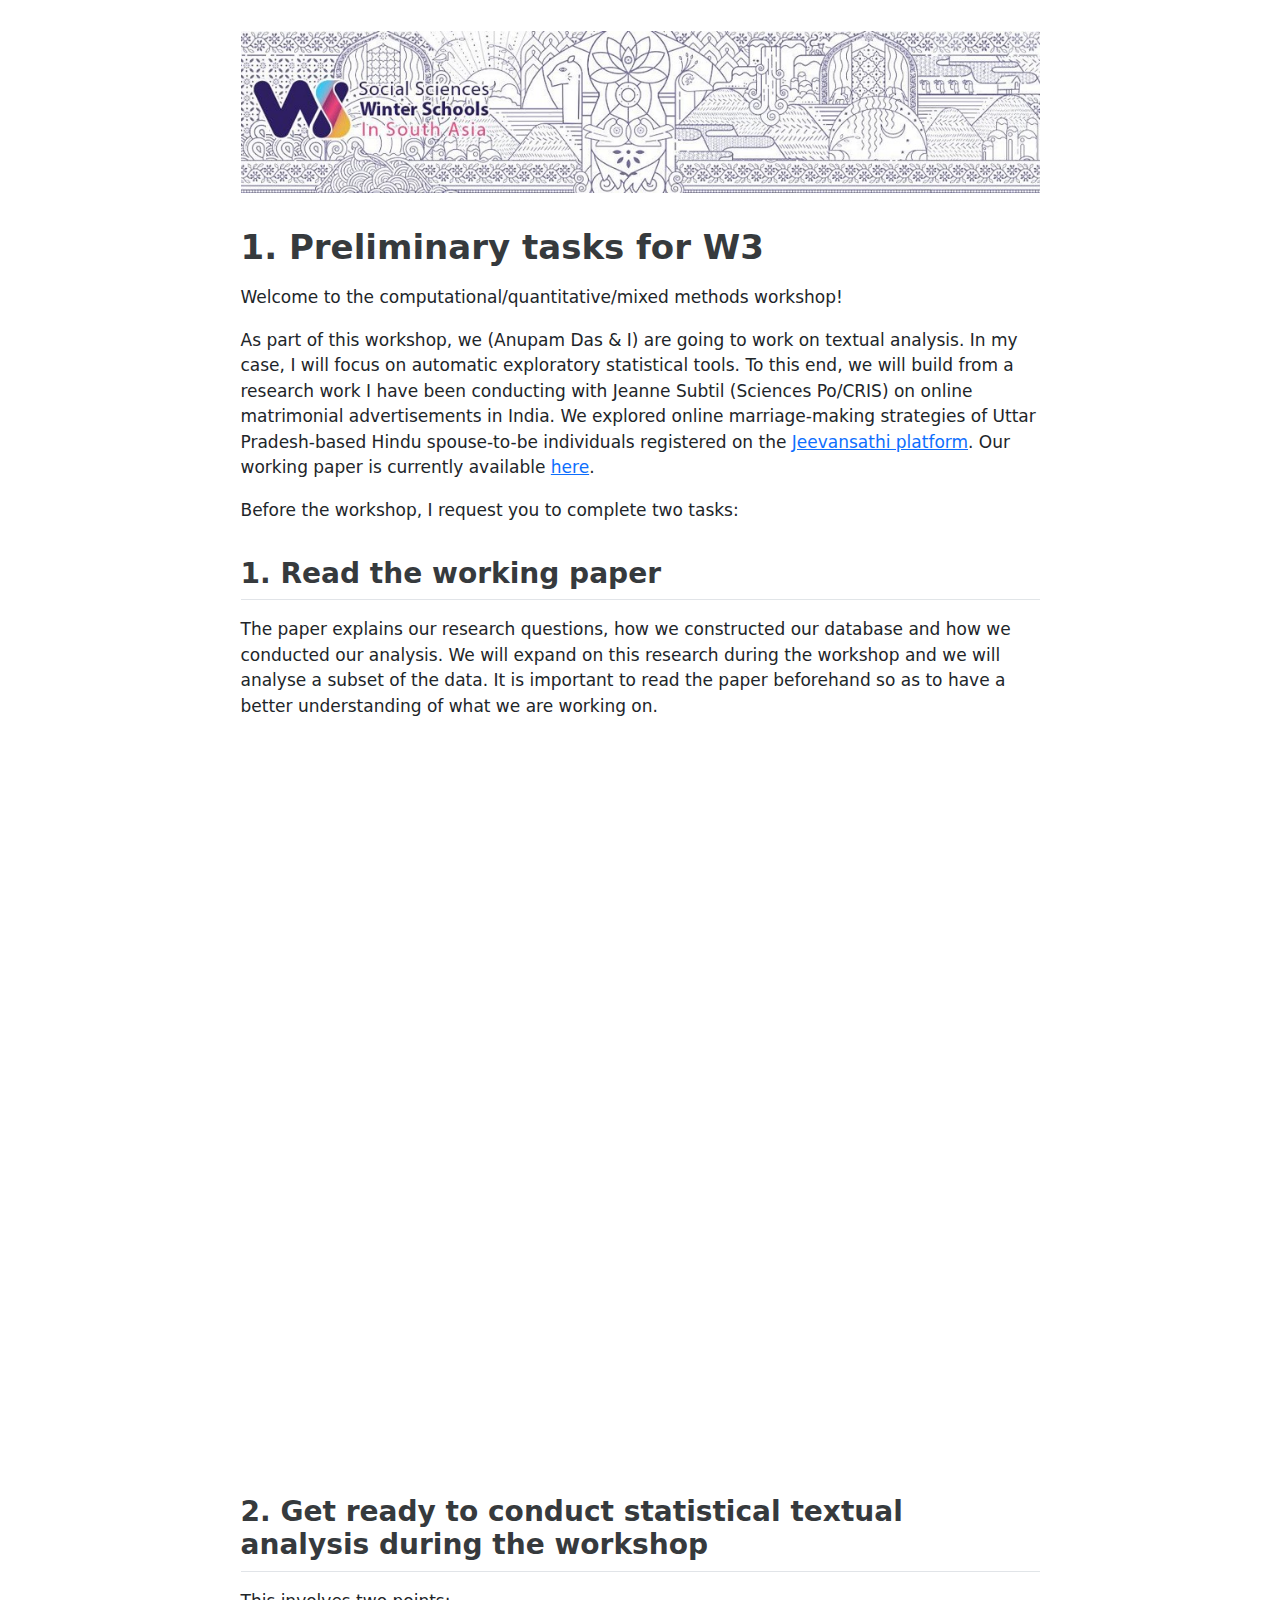
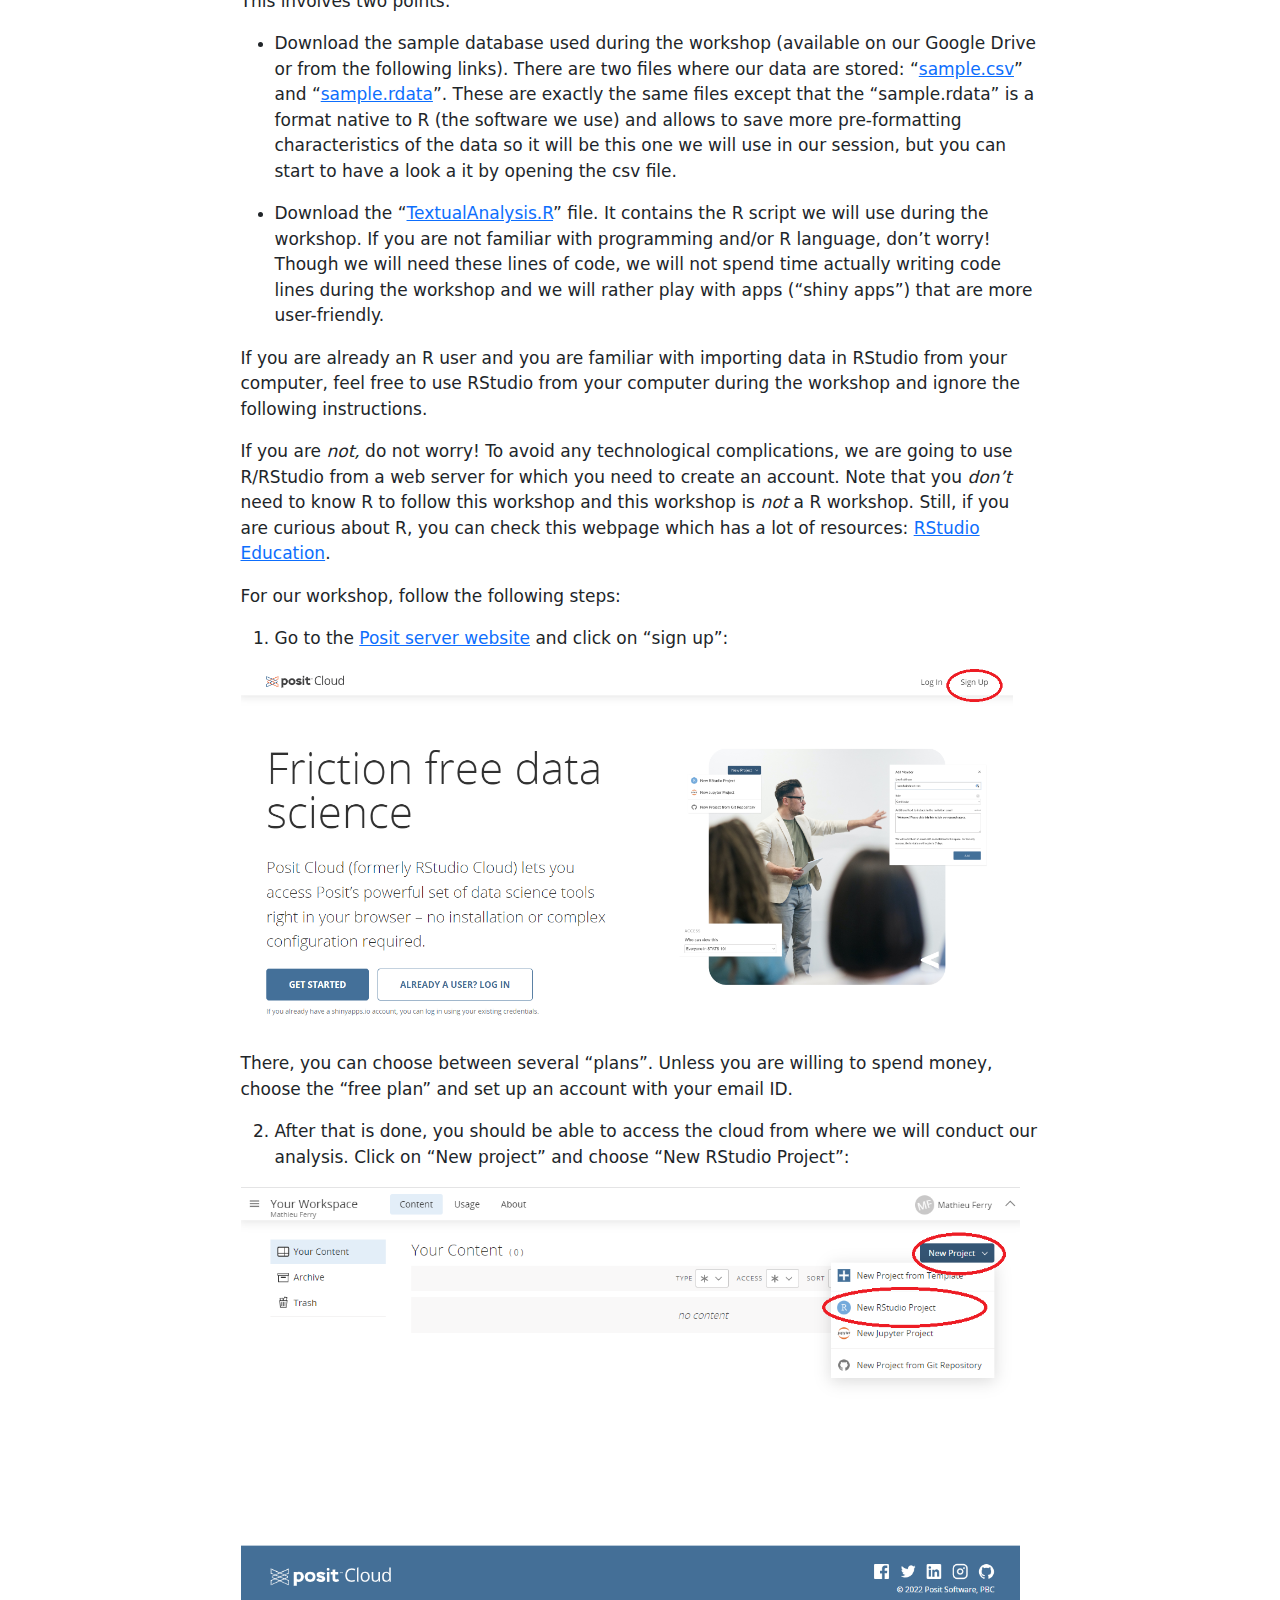
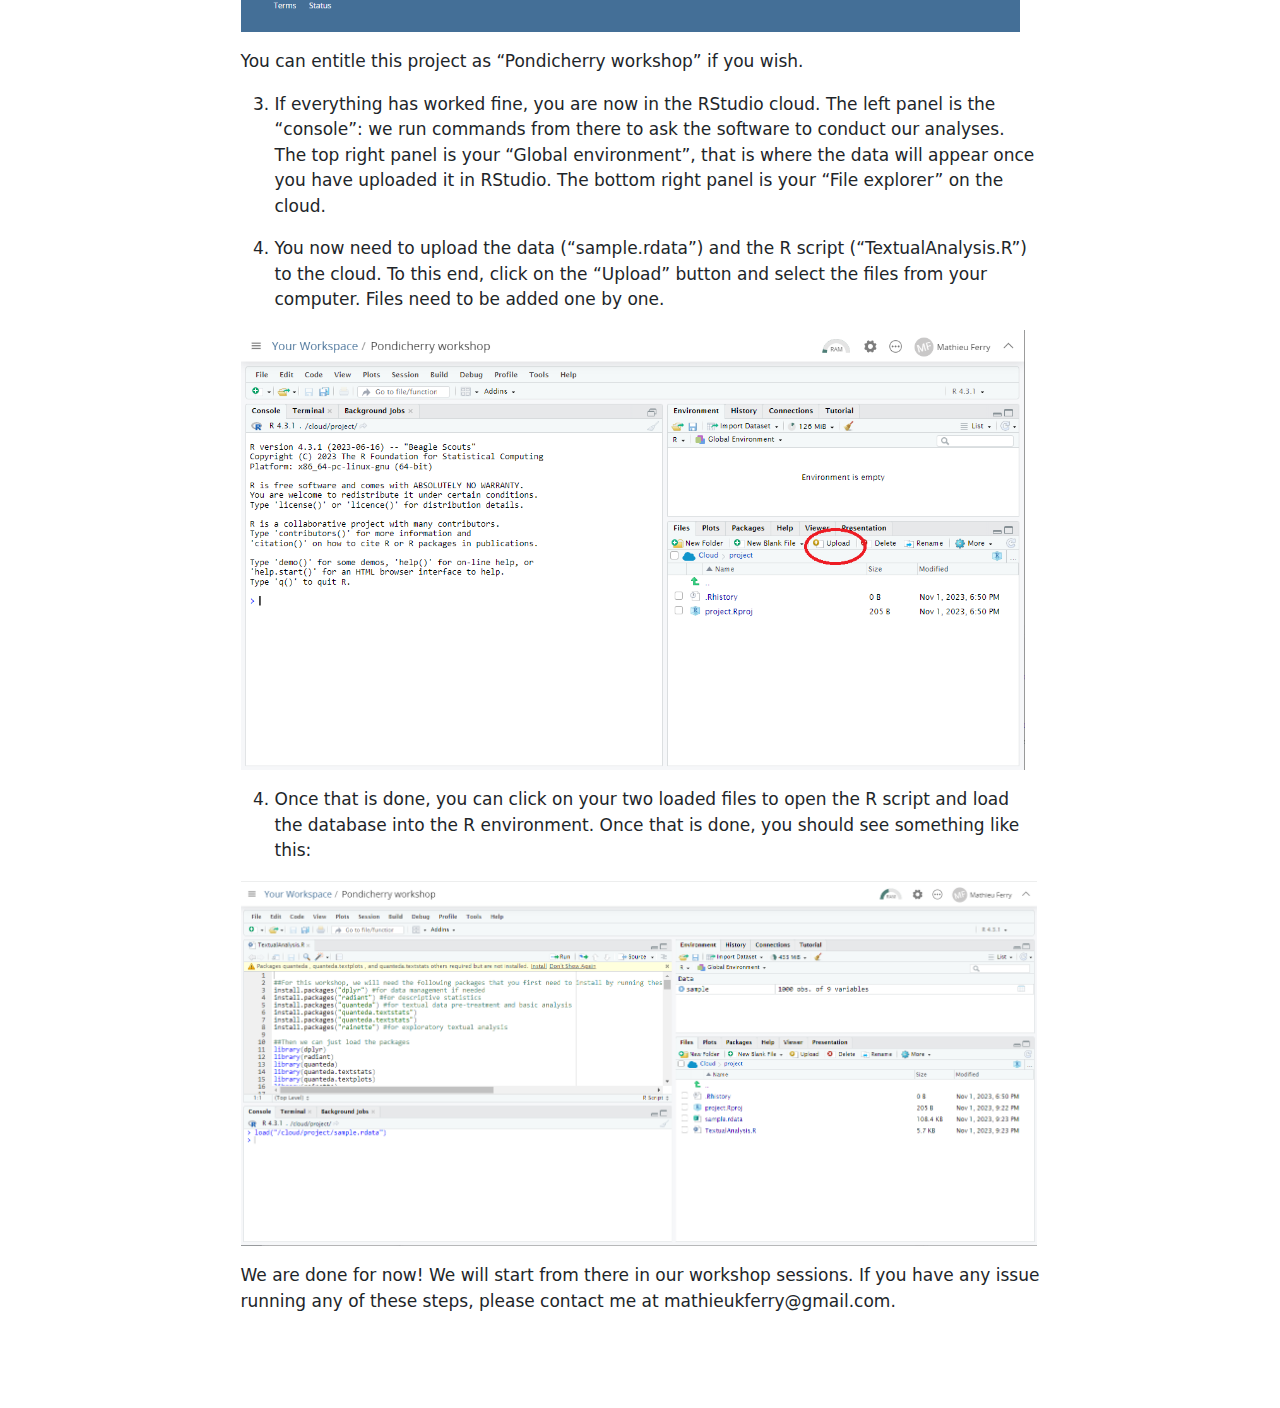
<file: docs/Preliminary.html>
<!DOCTYPE html>
<html xmlns="http://www.w3.org/1999/xhtml" lang="en" xml:lang="en"><head>

<meta charset="utf-8">
<meta name="generator" content="quarto-1.3.450">

<meta name="viewport" content="width=device-width, initial-scale=1.0, user-scalable=yes">


<title>Textual Analysis – preliminary</title>
<style>
code{white-space: pre-wrap;}
span.smallcaps{font-variant: small-caps;}
div.columns{display: flex; gap: min(4vw, 1.5em);}
div.column{flex: auto; overflow-x: auto;}
div.hanging-indent{margin-left: 1.5em; text-indent: -1.5em;}
ul.task-list{list-style: none;}
ul.task-list li input[type="checkbox"] {
  width: 0.8em;
  margin: 0 0.8em 0.2em -1em; /* quarto-specific, see https://github.com/quarto-dev/quarto-cli/issues/4556 */ 
  vertical-align: middle;
}
</style>


<script src="site_libs/quarto-nav/quarto-nav.js"></script>
<script src="site_libs/clipboard/clipboard.min.js"></script>
<script src="site_libs/quarto-search/autocomplete.umd.js"></script>
<script src="site_libs/quarto-search/fuse.min.js"></script>
<script src="site_libs/quarto-search/quarto-search.js"></script>
<meta name="quarto:offset" content="./">
<script src="site_libs/quarto-html/quarto.js"></script>
<script src="site_libs/quarto-html/popper.min.js"></script>
<script src="site_libs/quarto-html/tippy.umd.min.js"></script>
<script src="site_libs/quarto-html/anchor.min.js"></script>
<link href="site_libs/quarto-html/tippy.css" rel="stylesheet">
<link href="site_libs/quarto-html/quarto-syntax-highlighting.css" rel="stylesheet" id="quarto-text-highlighting-styles">
<script src="site_libs/bootstrap/bootstrap.min.js"></script>
<link href="site_libs/bootstrap/bootstrap-icons.css" rel="stylesheet">
<link href="site_libs/bootstrap/bootstrap.min.css" rel="stylesheet" id="quarto-bootstrap" data-mode="light">
<script id="quarto-search-options" type="application/json">{
  "location": "sidebar",
  "copy-button": false,
  "collapse-after": 3,
  "panel-placement": "start",
  "type": "textbox",
  "limit": 20,
  "language": {
    "search-no-results-text": "No results",
    "search-matching-documents-text": "matching documents",
    "search-copy-link-title": "Copy link to search",
    "search-hide-matches-text": "Hide additional matches",
    "search-more-match-text": "more match in this document",
    "search-more-matches-text": "more matches in this document",
    "search-clear-button-title": "Clear",
    "search-detached-cancel-button-title": "Cancel",
    "search-submit-button-title": "Submit",
    "search-label": "Search"
  }
}</script>


</head>

<body class="fullcontent">

<div id="quarto-search-results"></div>
<!-- content -->
<div id="quarto-content" class="quarto-container page-columns page-rows-contents page-layout-article">
<!-- sidebar -->
<!-- margin-sidebar -->
    
<!-- main -->
<main class="content" id="quarto-document-content">



<p><img src="Bandeau.jpg" class="img-fluid"></p>
<section id="preliminary-tasks-for-w3" class="level1">
<h1>1. Preliminary tasks for W3</h1>
<p>Welcome to the computational/quantitative/mixed methods workshop!</p>
<p>As part of this workshop, we (Anupam Das &amp; I) are going to work on textual analysis. In my case, I will focus on automatic exploratory statistical tools. To this end, we will build from a research work I have been conducting with Jeanne Subtil (Sciences Po/CRIS) on online matrimonial advertisements in India. We explored online marriage-making strategies of Uttar Pradesh-based Hindu spouse-to-be individuals registered on the <a href="https://www.jeevansathi.com/m0/homepage/index">Jeevansathi platform</a>. Our working paper is currently available <a href="./material/wp/Digitized Matchmaking_WP19.pdf">here</a>.</p>
<p>Before the workshop, I request you to complete two tasks:</p>
<section id="read-the-working-paper" class="level2">
<h2 class="anchored" data-anchor-id="read-the-working-paper">1. Read the working paper</h2>
<p>The paper explains our research questions, how we constructed our database and how we conducted our analysis. We will expand on this research during the workshop and we will analyse a subset of the data. It is important to read the paper beforehand so as to have a better understanding of what we are working on.</p>
<div>
<iframe width="100%" height="700" src="./material/wp/Digitized Matchmaking_WP19.pdf">
</iframe>
</div>
</section>
<section id="get-ready-to-conduct-statistical-textual-analysis-during-the-workshop" class="level2">
<h2 class="anchored" data-anchor-id="get-ready-to-conduct-statistical-textual-analysis-during-the-workshop">2. Get ready to conduct statistical textual analysis during the workshop</h2>
<p>This involves two points:</p>
<ul>
<li><p>Download the sample database used during the workshop (available on our Google Drive or from the following links). There are two files where our data are stored: “<a href="./material/data/sample.csv">sample.csv</a>” and “<a href="./material/data/sample.rdata">sample.rdata</a>”. These are exactly the same files except that the “sample.rdata” is a format native to R (the software we use) and allows to save more pre-formatting characteristics of the data so it will be this one we will use in our session, but you can start to have a look a it by opening the csv file.</p></li>
<li><p>Download the “<a href="./material/code/TextualAnalysis.R">TextualAnalysis.R</a>” file. It contains the R script we will use during the workshop. If you are not familiar with programming and/or R language, don’t worry! Though we will need these lines of code, we will not spend time actually writing code lines during the workshop and we will rather play with apps (“shiny apps”) that are more user-friendly.</p></li>
</ul>
<p>If you are already an R user and you are familiar with importing data in RStudio from your computer, feel free to use RStudio from your computer during the workshop and ignore the following instructions.</p>
<p>If you are <em>not,</em> do not worry! To avoid any technological complications, we are going to use R/RStudio from a web server for which you need to create an account. Note that you <em>don’t</em> need to know R to follow this workshop and this workshop is <em>not</em> a R workshop. Still, if you are curious about R, you can check this webpage which has a lot of resources: <a href="https://education.rstudio.com/learn/">RStudio Education</a>.</p>
<p>For our workshop, follow the following steps:</p>
<ol type="1">
<li>Go to the <a href="https://posit.cloud/">Posit server website</a> and click on “sign up”:</li>
</ol>
<p><img src="positwebsite.PNG" class="img-fluid" width="772"></p>
<p>There, you can choose between several “plans”. Unless you are willing to spend money, choose the “free plan” and set up an account with your email ID.</p>
<ol start="2" type="1">
<li>After that is done, you should be able to access the cloud from where we will conduct our analysis. Click on “New project” and choose “New RStudio Project”:</li>
</ol>
<p><img src="positcloud.PNG" class="img-fluid" width="779"></p>
<p>You can entitle this project as “Pondicherry workshop” if you wish.</p>
<ol start="3" type="1">
<li><p>If everything has worked fine, you are now in the RStudio cloud. The left panel is the “console”: we run commands from there to ask the software to conduct our analyses. The top right panel is your “Global environment”, that is where the data will appear once you have uploaded it in RStudio. The bottom right panel is your “File explorer” on the cloud.</p></li>
<li><p>You now need to upload the data (“sample.rdata”) and the R script (“TextualAnalysis.R”) to the cloud. To this end, click on the “Upload” button and select the files from your computer. Files need to be added one by one.</p></li>
</ol>
<p><img src="Rstudioconsole.PNG" class="img-fluid" width="784"></p>
<ol start="4" type="1">
<li>Once that is done, you can click on your two loaded files to open the R script and load the database into the R environment. Once that is done, you should see something like this:</li>
</ol>
<p><img src="workspaceready.PNG" class="img-fluid" width="796"></p>
<p>We are done for now! We will start from there in our workshop sessions. If you have any issue running any of these steps, please contact me at mathieukferry@gmail.com.</p>


</section>
</section>

</main> <!-- /main -->
<script id="quarto-html-after-body" type="application/javascript">
window.document.addEventListener("DOMContentLoaded", function (event) {
  const toggleBodyColorMode = (bsSheetEl) => {
    const mode = bsSheetEl.getAttribute("data-mode");
    const bodyEl = window.document.querySelector("body");
    if (mode === "dark") {
      bodyEl.classList.add("quarto-dark");
      bodyEl.classList.remove("quarto-light");
    } else {
      bodyEl.classList.add("quarto-light");
      bodyEl.classList.remove("quarto-dark");
    }
  }
  const toggleBodyColorPrimary = () => {
    const bsSheetEl = window.document.querySelector("link#quarto-bootstrap");
    if (bsSheetEl) {
      toggleBodyColorMode(bsSheetEl);
    }
  }
  toggleBodyColorPrimary();  
  const icon = "";
  const anchorJS = new window.AnchorJS();
  anchorJS.options = {
    placement: 'right',
    icon: icon
  };
  anchorJS.add('.anchored');
  const isCodeAnnotation = (el) => {
    for (const clz of el.classList) {
      if (clz.startsWith('code-annotation-')) {                     
        return true;
      }
    }
    return false;
  }
  const clipboard = new window.ClipboardJS('.code-copy-button', {
    text: function(trigger) {
      const codeEl = trigger.previousElementSibling.cloneNode(true);
      for (const childEl of codeEl.children) {
        if (isCodeAnnotation(childEl)) {
          childEl.remove();
        }
      }
      return codeEl.innerText;
    }
  });
  clipboard.on('success', function(e) {
    // button target
    const button = e.trigger;
    // don't keep focus
    button.blur();
    // flash "checked"
    button.classList.add('code-copy-button-checked');
    var currentTitle = button.getAttribute("title");
    button.setAttribute("title", "Copied!");
    let tooltip;
    if (window.bootstrap) {
      button.setAttribute("data-bs-toggle", "tooltip");
      button.setAttribute("data-bs-placement", "left");
      button.setAttribute("data-bs-title", "Copied!");
      tooltip = new bootstrap.Tooltip(button, 
        { trigger: "manual", 
          customClass: "code-copy-button-tooltip",
          offset: [0, -8]});
      tooltip.show();    
    }
    setTimeout(function() {
      if (tooltip) {
        tooltip.hide();
        button.removeAttribute("data-bs-title");
        button.removeAttribute("data-bs-toggle");
        button.removeAttribute("data-bs-placement");
      }
      button.setAttribute("title", currentTitle);
      button.classList.remove('code-copy-button-checked');
    }, 1000);
    // clear code selection
    e.clearSelection();
  });
  function tippyHover(el, contentFn) {
    const config = {
      allowHTML: true,
      content: contentFn,
      maxWidth: 500,
      delay: 100,
      arrow: false,
      appendTo: function(el) {
          return el.parentElement;
      },
      interactive: true,
      interactiveBorder: 10,
      theme: 'quarto',
      placement: 'bottom-start'
    };
    window.tippy(el, config); 
  }
  const noterefs = window.document.querySelectorAll('a[role="doc-noteref"]');
  for (var i=0; i<noterefs.length; i++) {
    const ref = noterefs[i];
    tippyHover(ref, function() {
      // use id or data attribute instead here
      let href = ref.getAttribute('data-footnote-href') || ref.getAttribute('href');
      try { href = new URL(href).hash; } catch {}
      const id = href.replace(/^#\/?/, "");
      const note = window.document.getElementById(id);
      return note.innerHTML;
    });
  }
      let selectedAnnoteEl;
      const selectorForAnnotation = ( cell, annotation) => {
        let cellAttr = 'data-code-cell="' + cell + '"';
        let lineAttr = 'data-code-annotation="' +  annotation + '"';
        const selector = 'span[' + cellAttr + '][' + lineAttr + ']';
        return selector;
      }
      const selectCodeLines = (annoteEl) => {
        const doc = window.document;
        const targetCell = annoteEl.getAttribute("data-target-cell");
        const targetAnnotation = annoteEl.getAttribute("data-target-annotation");
        const annoteSpan = window.document.querySelector(selectorForAnnotation(targetCell, targetAnnotation));
        const lines = annoteSpan.getAttribute("data-code-lines").split(",");
        const lineIds = lines.map((line) => {
          return targetCell + "-" + line;
        })
        let top = null;
        let height = null;
        let parent = null;
        if (lineIds.length > 0) {
            //compute the position of the single el (top and bottom and make a div)
            const el = window.document.getElementById(lineIds[0]);
            top = el.offsetTop;
            height = el.offsetHeight;
            parent = el.parentElement.parentElement;
          if (lineIds.length > 1) {
            const lastEl = window.document.getElementById(lineIds[lineIds.length - 1]);
            const bottom = lastEl.offsetTop + lastEl.offsetHeight;
            height = bottom - top;
          }
          if (top !== null && height !== null && parent !== null) {
            // cook up a div (if necessary) and position it 
            let div = window.document.getElementById("code-annotation-line-highlight");
            if (div === null) {
              div = window.document.createElement("div");
              div.setAttribute("id", "code-annotation-line-highlight");
              div.style.position = 'absolute';
              parent.appendChild(div);
            }
            div.style.top = top - 2 + "px";
            div.style.height = height + 4 + "px";
            let gutterDiv = window.document.getElementById("code-annotation-line-highlight-gutter");
            if (gutterDiv === null) {
              gutterDiv = window.document.createElement("div");
              gutterDiv.setAttribute("id", "code-annotation-line-highlight-gutter");
              gutterDiv.style.position = 'absolute';
              const codeCell = window.document.getElementById(targetCell);
              const gutter = codeCell.querySelector('.code-annotation-gutter');
              gutter.appendChild(gutterDiv);
            }
            gutterDiv.style.top = top - 2 + "px";
            gutterDiv.style.height = height + 4 + "px";
          }
          selectedAnnoteEl = annoteEl;
        }
      };
      const unselectCodeLines = () => {
        const elementsIds = ["code-annotation-line-highlight", "code-annotation-line-highlight-gutter"];
        elementsIds.forEach((elId) => {
          const div = window.document.getElementById(elId);
          if (div) {
            div.remove();
          }
        });
        selectedAnnoteEl = undefined;
      };
      // Attach click handler to the DT
      const annoteDls = window.document.querySelectorAll('dt[data-target-cell]');
      for (const annoteDlNode of annoteDls) {
        annoteDlNode.addEventListener('click', (event) => {
          const clickedEl = event.target;
          if (clickedEl !== selectedAnnoteEl) {
            unselectCodeLines();
            const activeEl = window.document.querySelector('dt[data-target-cell].code-annotation-active');
            if (activeEl) {
              activeEl.classList.remove('code-annotation-active');
            }
            selectCodeLines(clickedEl);
            clickedEl.classList.add('code-annotation-active');
          } else {
            // Unselect the line
            unselectCodeLines();
            clickedEl.classList.remove('code-annotation-active');
          }
        });
      }
  const findCites = (el) => {
    const parentEl = el.parentElement;
    if (parentEl) {
      const cites = parentEl.dataset.cites;
      if (cites) {
        return {
          el,
          cites: cites.split(' ')
        };
      } else {
        return findCites(el.parentElement)
      }
    } else {
      return undefined;
    }
  };
  var bibliorefs = window.document.querySelectorAll('a[role="doc-biblioref"]');
  for (var i=0; i<bibliorefs.length; i++) {
    const ref = bibliorefs[i];
    const citeInfo = findCites(ref);
    if (citeInfo) {
      tippyHover(citeInfo.el, function() {
        var popup = window.document.createElement('div');
        citeInfo.cites.forEach(function(cite) {
          var citeDiv = window.document.createElement('div');
          citeDiv.classList.add('hanging-indent');
          citeDiv.classList.add('csl-entry');
          var biblioDiv = window.document.getElementById('ref-' + cite);
          if (biblioDiv) {
            citeDiv.innerHTML = biblioDiv.innerHTML;
          }
          popup.appendChild(citeDiv);
        });
        return popup.innerHTML;
      });
    }
  }
});
</script>
</div> <!-- /content -->



</body></html>
</file>
<file: docs/site_libs/quarto-html/tippy.css>
.tippy-box[data-animation=fade][data-state=hidden]{opacity:0}[data-tippy-root]{max-width:calc(100vw - 10px)}.tippy-box{position:relative;background-color:#333;color:#fff;border-radius:4px;font-size:14px;line-height:1.4;white-space:normal;outline:0;transition-property:transform,visibility,opacity}.tippy-box[data-placement^=top]>.tippy-arrow{bottom:0}.tippy-box[data-placement^=top]>.tippy-arrow:before{bottom:-7px;left:0;border-width:8px 8px 0;border-top-color:initial;transform-origin:center top}.tippy-box[data-placement^=bottom]>.tippy-arrow{top:0}.tippy-box[data-placement^=bottom]>.tippy-arrow:before{top:-7px;left:0;border-width:0 8px 8px;border-bottom-color:initial;transform-origin:center bottom}.tippy-box[data-placement^=left]>.tippy-arrow{right:0}.tippy-box[data-placement^=left]>.tippy-arrow:before{border-width:8px 0 8px 8px;border-left-color:initial;right:-7px;transform-origin:center left}.tippy-box[data-placement^=right]>.tippy-arrow{left:0}.tippy-box[data-placement^=right]>.tippy-arrow:before{left:-7px;border-width:8px 8px 8px 0;border-right-color:initial;transform-origin:center right}.tippy-box[data-inertia][data-state=visible]{transition-timing-function:cubic-bezier(.54,1.5,.38,1.11)}.tippy-arrow{width:16px;height:16px;color:#333}.tippy-arrow:before{content:"";position:absolute;border-color:transparent;border-style:solid}.tippy-content{position:relative;padding:5px 9px;z-index:1}
</file>
<file: docs/site_libs/quarto-html/quarto-syntax-highlighting.css>
/* quarto syntax highlight colors */
:root {
  --quarto-hl-ot-color: #003B4F;
  --quarto-hl-at-color: #657422;
  --quarto-hl-ss-color: #20794D;
  --quarto-hl-an-color: #5E5E5E;
  --quarto-hl-fu-color: #4758AB;
  --quarto-hl-st-color: #20794D;
  --quarto-hl-cf-color: #003B4F;
  --quarto-hl-op-color: #5E5E5E;
  --quarto-hl-er-color: #AD0000;
  --quarto-hl-bn-color: #AD0000;
  --quarto-hl-al-color: #AD0000;
  --quarto-hl-va-color: #111111;
  --quarto-hl-bu-color: inherit;
  --quarto-hl-ex-color: inherit;
  --quarto-hl-pp-color: #AD0000;
  --quarto-hl-in-color: #5E5E5E;
  --quarto-hl-vs-color: #20794D;
  --quarto-hl-wa-color: #5E5E5E;
  --quarto-hl-do-color: #5E5E5E;
  --quarto-hl-im-color: #00769E;
  --quarto-hl-ch-color: #20794D;
  --quarto-hl-dt-color: #AD0000;
  --quarto-hl-fl-color: #AD0000;
  --quarto-hl-co-color: #5E5E5E;
  --quarto-hl-cv-color: #5E5E5E;
  --quarto-hl-cn-color: #8f5902;
  --quarto-hl-sc-color: #5E5E5E;
  --quarto-hl-dv-color: #AD0000;
  --quarto-hl-kw-color: #003B4F;
}

/* other quarto variables */
:root {
  --quarto-font-monospace: SFMono-Regular, Menlo, Monaco, Consolas, "Liberation Mono", "Courier New", monospace;
}

pre > code.sourceCode > span {
  color: #003B4F;
}

code span {
  color: #003B4F;
}

code.sourceCode > span {
  color: #003B4F;
}

div.sourceCode,
div.sourceCode pre.sourceCode {
  color: #003B4F;
}

code span.ot {
  color: #003B4F;
  font-style: inherit;
}

code span.at {
  color: #657422;
  font-style: inherit;
}

code span.ss {
  color: #20794D;
  font-style: inherit;
}

code span.an {
  color: #5E5E5E;
  font-style: inherit;
}

code span.fu {
  color: #4758AB;
  font-style: inherit;
}

code span.st {
  color: #20794D;
  font-style: inherit;
}

code span.cf {
  color: #003B4F;
  font-style: inherit;
}

code span.op {
  color: #5E5E5E;
  font-style: inherit;
}

code span.er {
  color: #AD0000;
  font-style: inherit;
}

code span.bn {
  color: #AD0000;
  font-style: inherit;
}

code span.al {
  color: #AD0000;
  font-style: inherit;
}

code span.va {
  color: #111111;
  font-style: inherit;
}

code span.bu {
  font-style: inherit;
}

code span.ex {
  font-style: inherit;
}

code span.pp {
  color: #AD0000;
  font-style: inherit;
}

code span.in {
  color: #5E5E5E;
  font-style: inherit;
}

code span.vs {
  color: #20794D;
  font-style: inherit;
}

code span.wa {
  color: #5E5E5E;
  font-style: italic;
}

code span.do {
  color: #5E5E5E;
  font-style: italic;
}

code span.im {
  color: #00769E;
  font-style: inherit;
}

code span.ch {
  color: #20794D;
  font-style: inherit;
}

code span.dt {
  color: #AD0000;
  font-style: inherit;
}

code span.fl {
  color: #AD0000;
  font-style: inherit;
}

code span.co {
  color: #5E5E5E;
  font-style: inherit;
}

code span.cv {
  color: #5E5E5E;
  font-style: italic;
}

code span.cn {
  color: #8f5902;
  font-style: inherit;
}

code span.sc {
  color: #5E5E5E;
  font-style: inherit;
}

code span.dv {
  color: #AD0000;
  font-style: inherit;
}

code span.kw {
  color: #003B4F;
  font-style: inherit;
}

.prevent-inlining {
  content: "</";
}

/*# sourceMappingURL=debc5d5d77c3f9108843748ff7464032.css.map */
</file>
